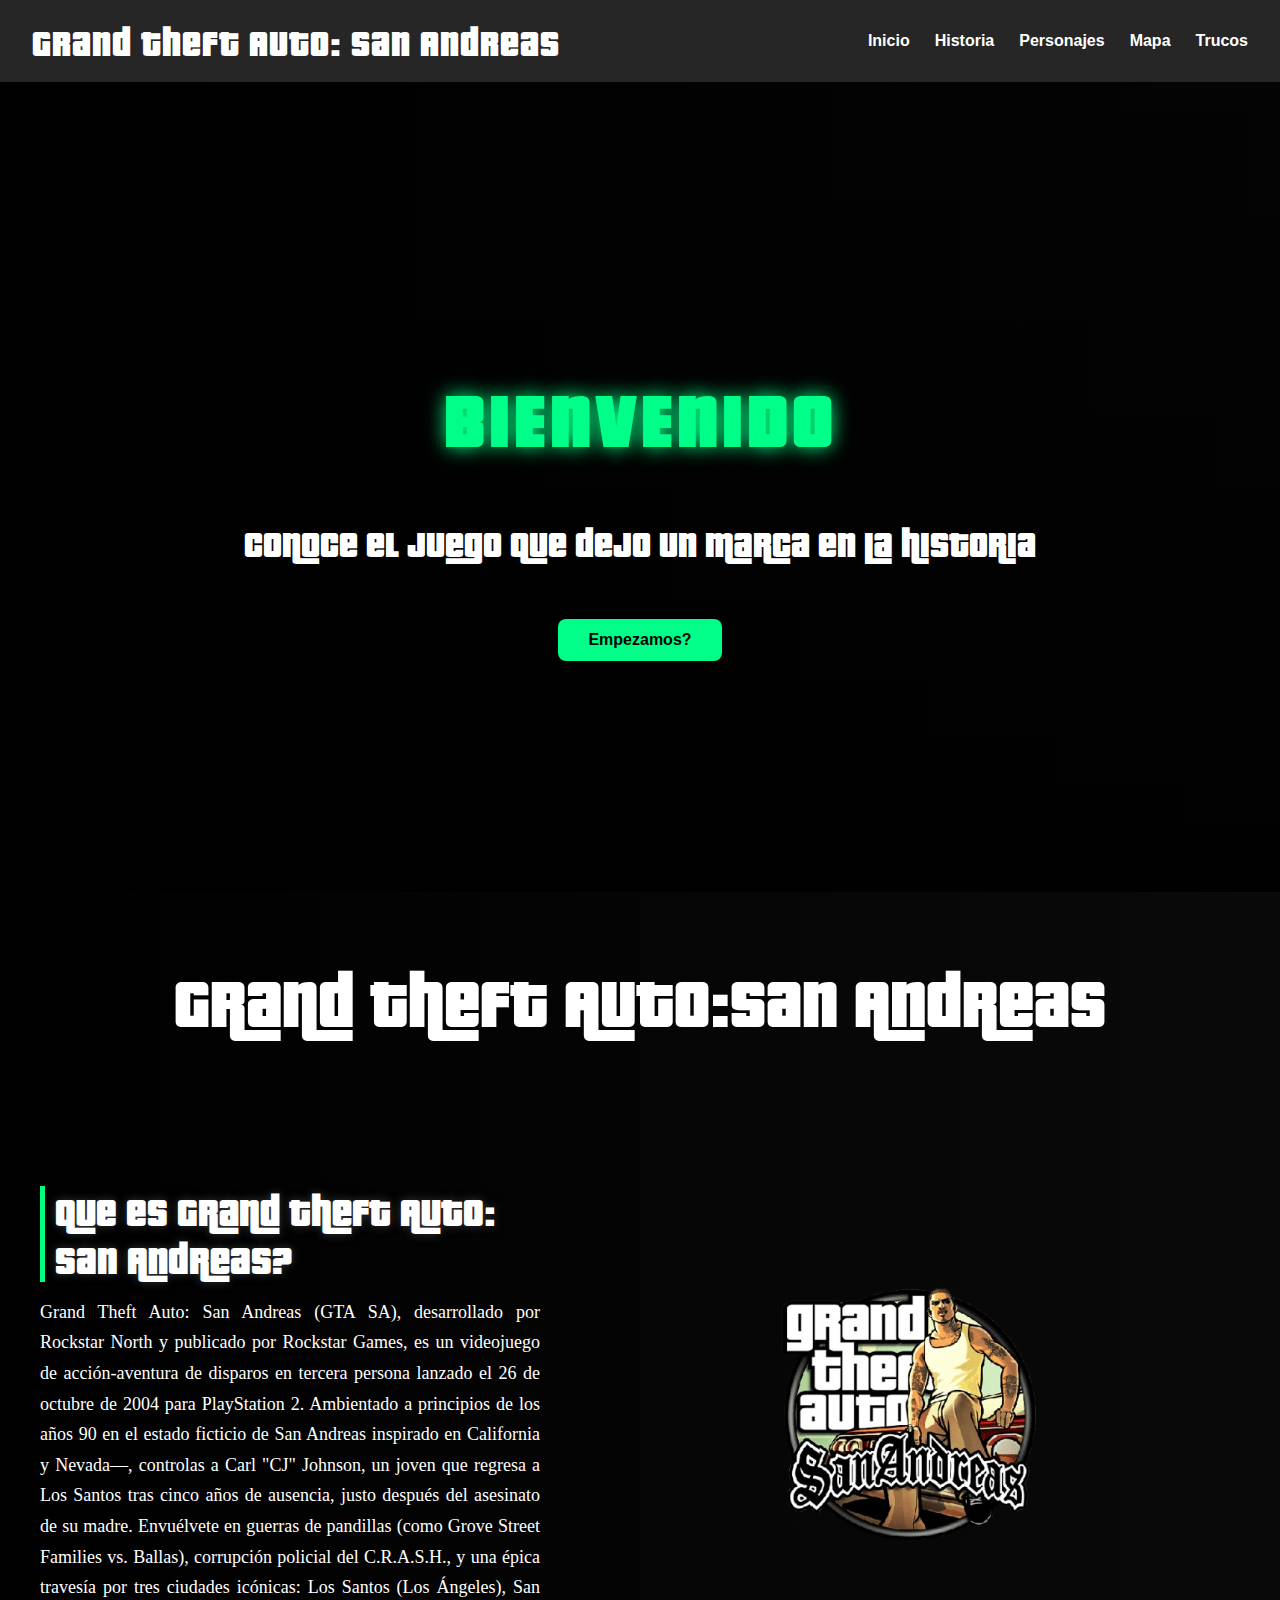
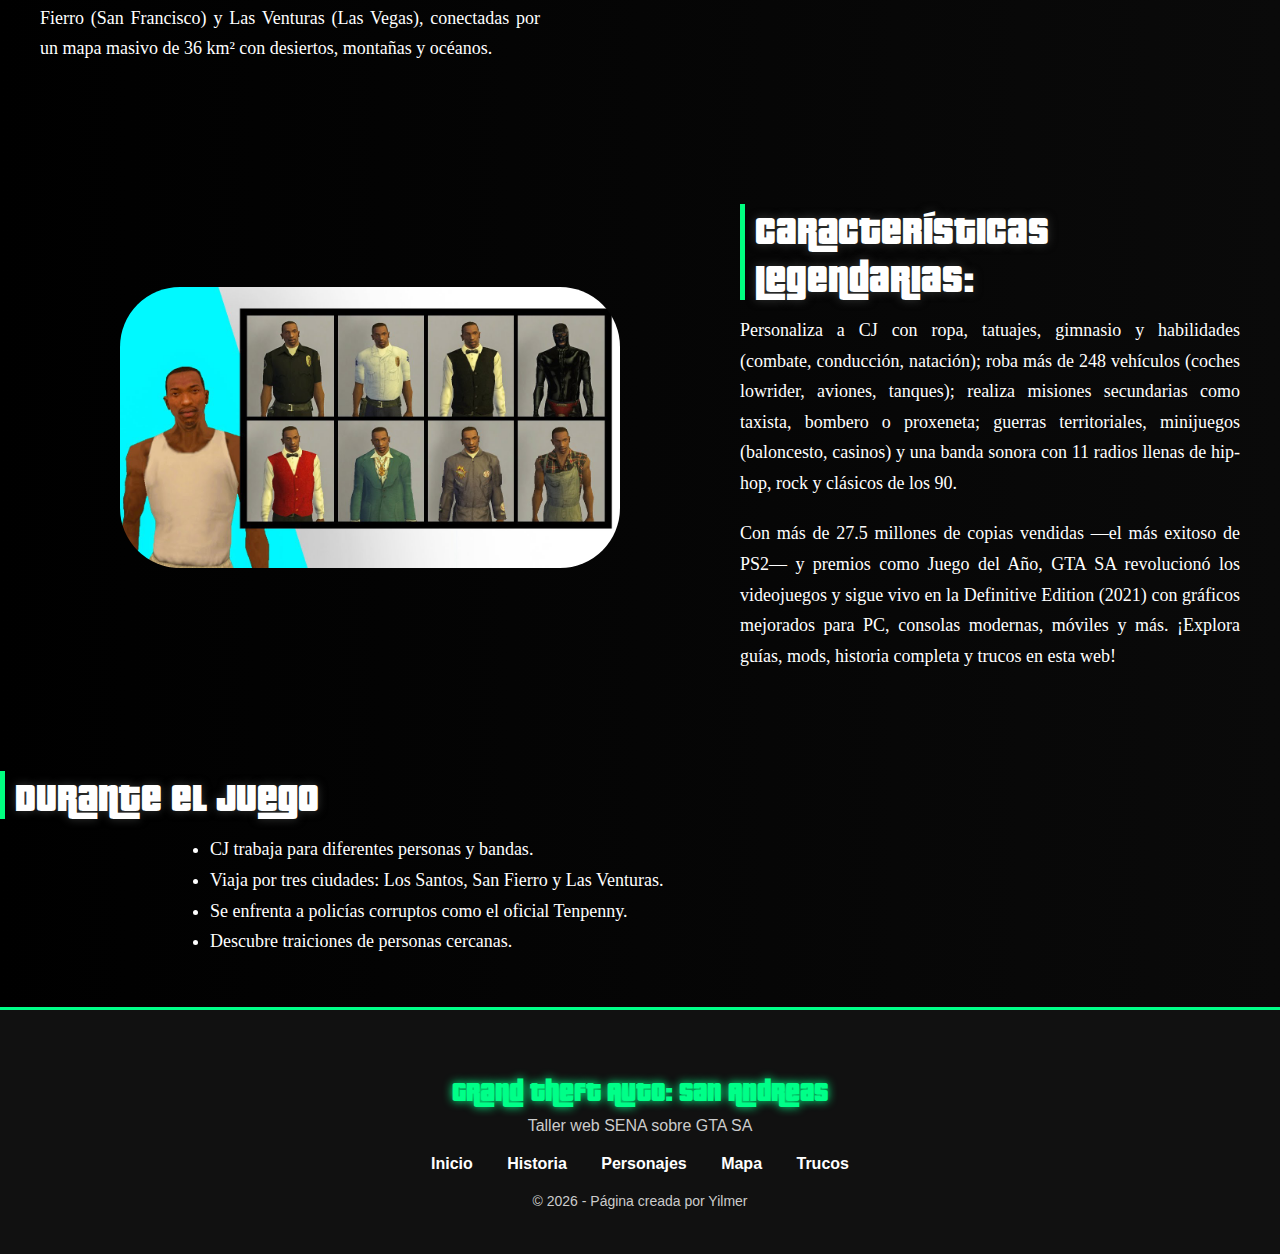
<file: GTA SA/index.html>
<!DOCTYPE html>
<html lang="en">
<head>
    <meta charset="UTF-8">
    <meta name="viewport" content="width=device-width, initial-scale=1.0">
    <link rel="stylesheet" href="Style.css">
    <title>Grand Theft Auto: San Andreas</title>
</head>
<body>
    <nav class="navbar">
        <div class="logo">Grand Theft Auto: San Andreas</div>
        <ul class="nav-links">
            <li><a href="/GTA SA/index.html">Inicio</a></li>
            <li><a href="/GTA SA/historia.html">Historia</a></li>
            <li><a href="/GTA SA/personajes.html">Personajes</a></li>
            <li><a href="/GTA SA/mapa.html">Mapa</a></li>
            <li><a href="/GTA SA/Curiosidades.html">Trucos</a></li>
        </ul>
        
    </nav>
    <header id="inicio" class="seleccion">
        <h1>BIENVENIDO</h1>                       
        <p class="Mipagina">Conoce el juego que dejo un marca en la historia</p>
        <br>
        <a href="#info" class="btn">Empezamos?</a>
        
        
    </header>
    <br>
    <section>
        <h1 id="info">Grand Theft Auto:San Andreas </h1>

    </section>
    

    <br>
    
    
    <div class="seccion">
        
        <div class="textoizq">
            <h2 class="subti01">Que es Grand Theft Auto: San Andreas?</h2>
            <p class="parrafo">Grand Theft Auto: San Andreas (GTA SA), desarrollado por Rockstar North y publicado por Rockstar Games, es un videojuego de acción-aventura de disparos en tercera persona lanzado el 26 de octubre de 2004 para PlayStation 2. Ambientado a principios de los años 90 en el estado ficticio de San Andreas inspirado en California y Nevada—, controlas a Carl "CJ" Johnson, un joven que regresa a Los Santos tras cinco años de ausencia, justo después del asesinato de su madre. Envuélvete en guerras de pandillas (como Grove Street Families vs. Ballas), corrupción policial del C.R.A.S.H., y una épica travesía por tres ciudades icónicas: Los Santos (Los Ángeles), San Fierro (San Francisco) y Las Venturas (Las Vegas), conectadas por un mapa masivo de 36 km² con desiertos, montañas y océanos.</p> 

        </div>
        <img src="/GTA SA/imagenes/GTASA1pag.png" alt="Gtasa" class="img01">
    </div>
    
      
    

    <div class="seccion">
        <img src="/GTA SA/imagenes/personalizaCJ1pag.jpg" alt="especial" class="img01">
        <div class="textoder">
            <h2 class="subti01">Características legendarias:</h2>
            <p class="parrafo">Personaliza a CJ con ropa, tatuajes, gimnasio y habilidades (combate, conducción, natación); roba más de 248 vehículos (coches lowrider, aviones, tanques); realiza misiones secundarias como taxista, bombero o proxeneta; guerras territoriales, minijuegos (baloncesto, casinos) y una banda sonora con 11 radios llenas de hip-hop, rock y clásicos de los 90.</p>
            <p class="parrafo">Con más de 27.5 millones de copias vendidas —el más exitoso de PS2— y premios como Juego del Año, GTA SA revolucionó los videojuegos y sigue vivo en la Definitive Edition (2021) con gráficos mejorados para PC, consolas modernas, móviles y más. ¡Explora guías, mods, historia completa y trucos en esta web!</p>

        </div>
    </div>

    <h3 class="subti01">Durante el juego</h3>
    <ul class="parrafo">
        <li>CJ trabaja para diferentes personas y bandas.</li>
        <li>Viaja por tres ciudades: Los Santos, San Fierro y Las Venturas.</li>
        <li>Se enfrenta a policías corruptos como el oficial Tenpenny.</li>
        <li>Descubre traiciones de personas cercanas.</li>
    </ul>
    
    <footer class="footer">
    <div class="footer-contenido">
        <h2 class="ulti">Grand Theft Auto: San Andreas</h2>
        <p>Taller web SENA sobre GTA SA</p>

        <div class="redes">
            <a href="/GTA SA/index.html">Inicio</a>
            <a href="/GTA SA/historia.html">Historia</a>
            <a href="/GTA SA/personajes.html">Personajes</a>
            <a href="/GTA SA/mapa.html">Mapa</a>
            <a href="/GTA SA/Curiosidades.html">Trucos</a>
        </div>

        <p class="copy">© 2026 - Página creada por Yilmer</p>
    </div>
</footer>

</body>
</html>
</file>
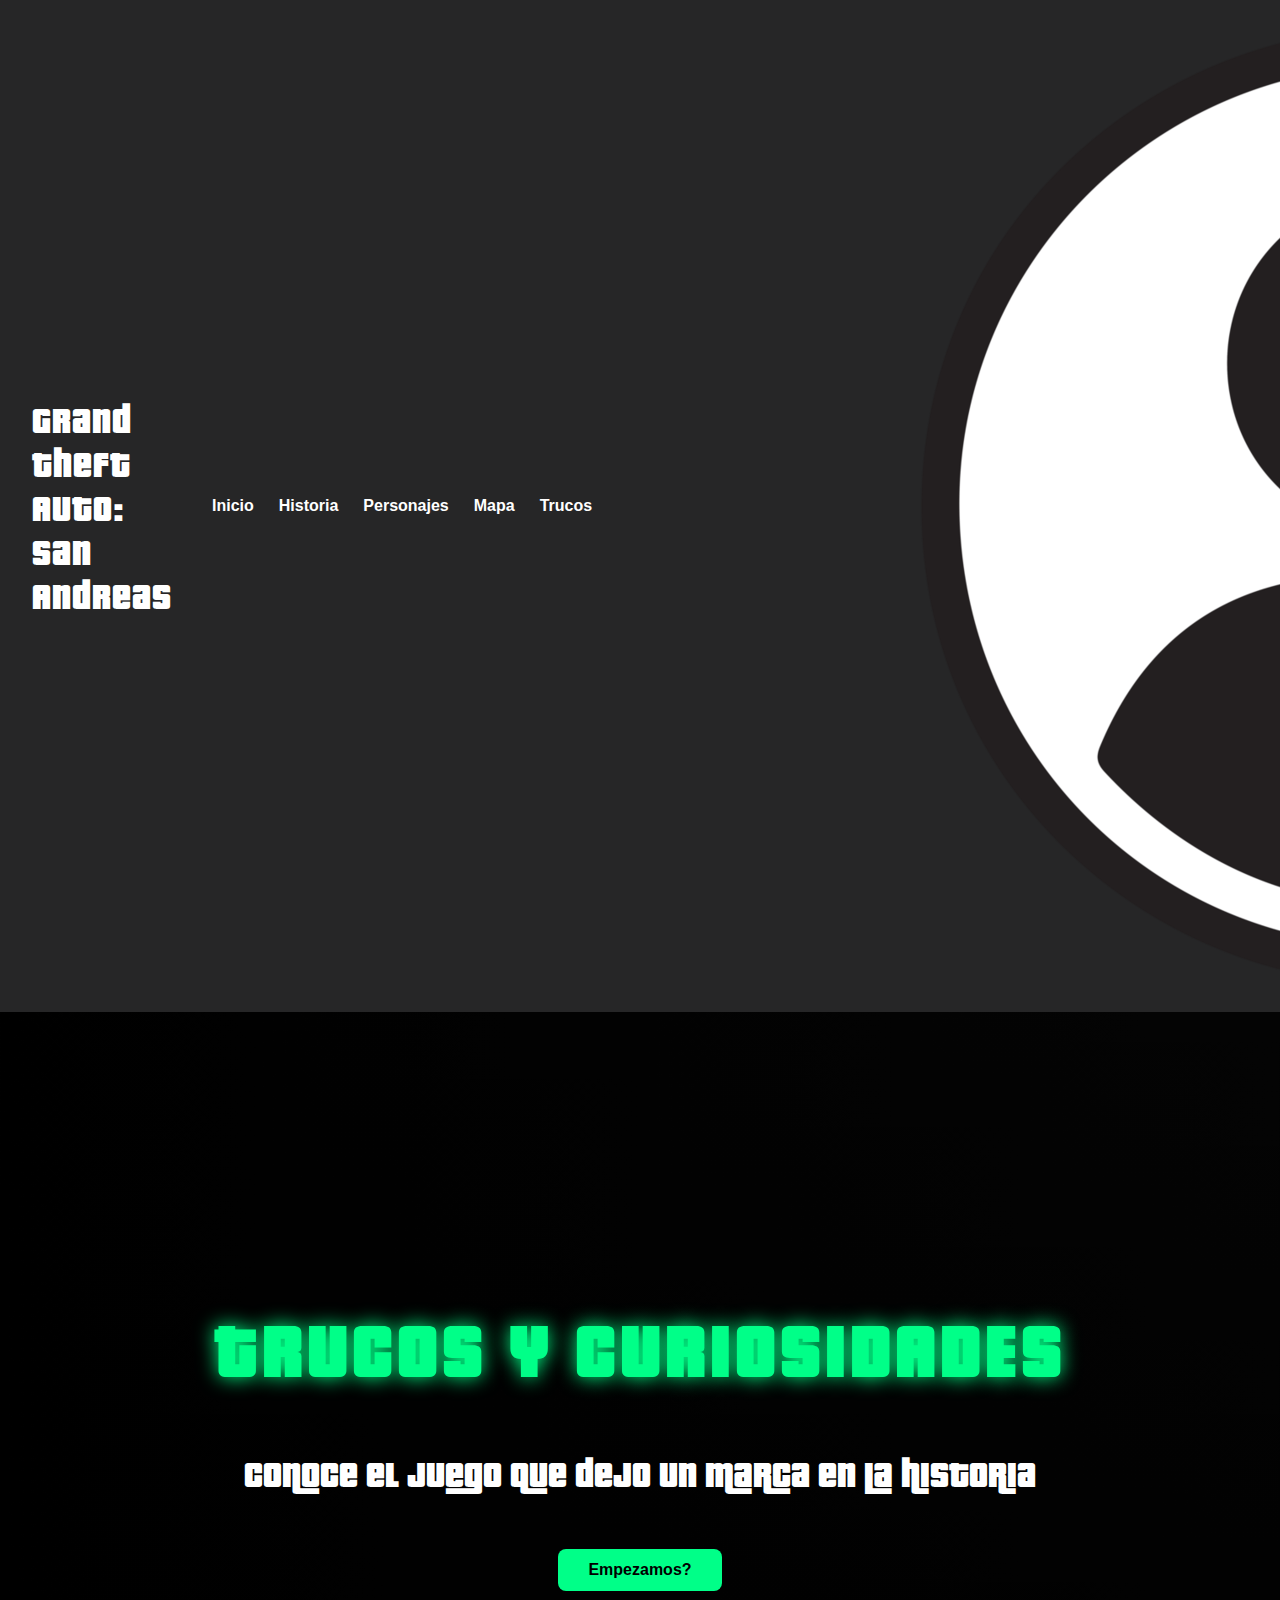
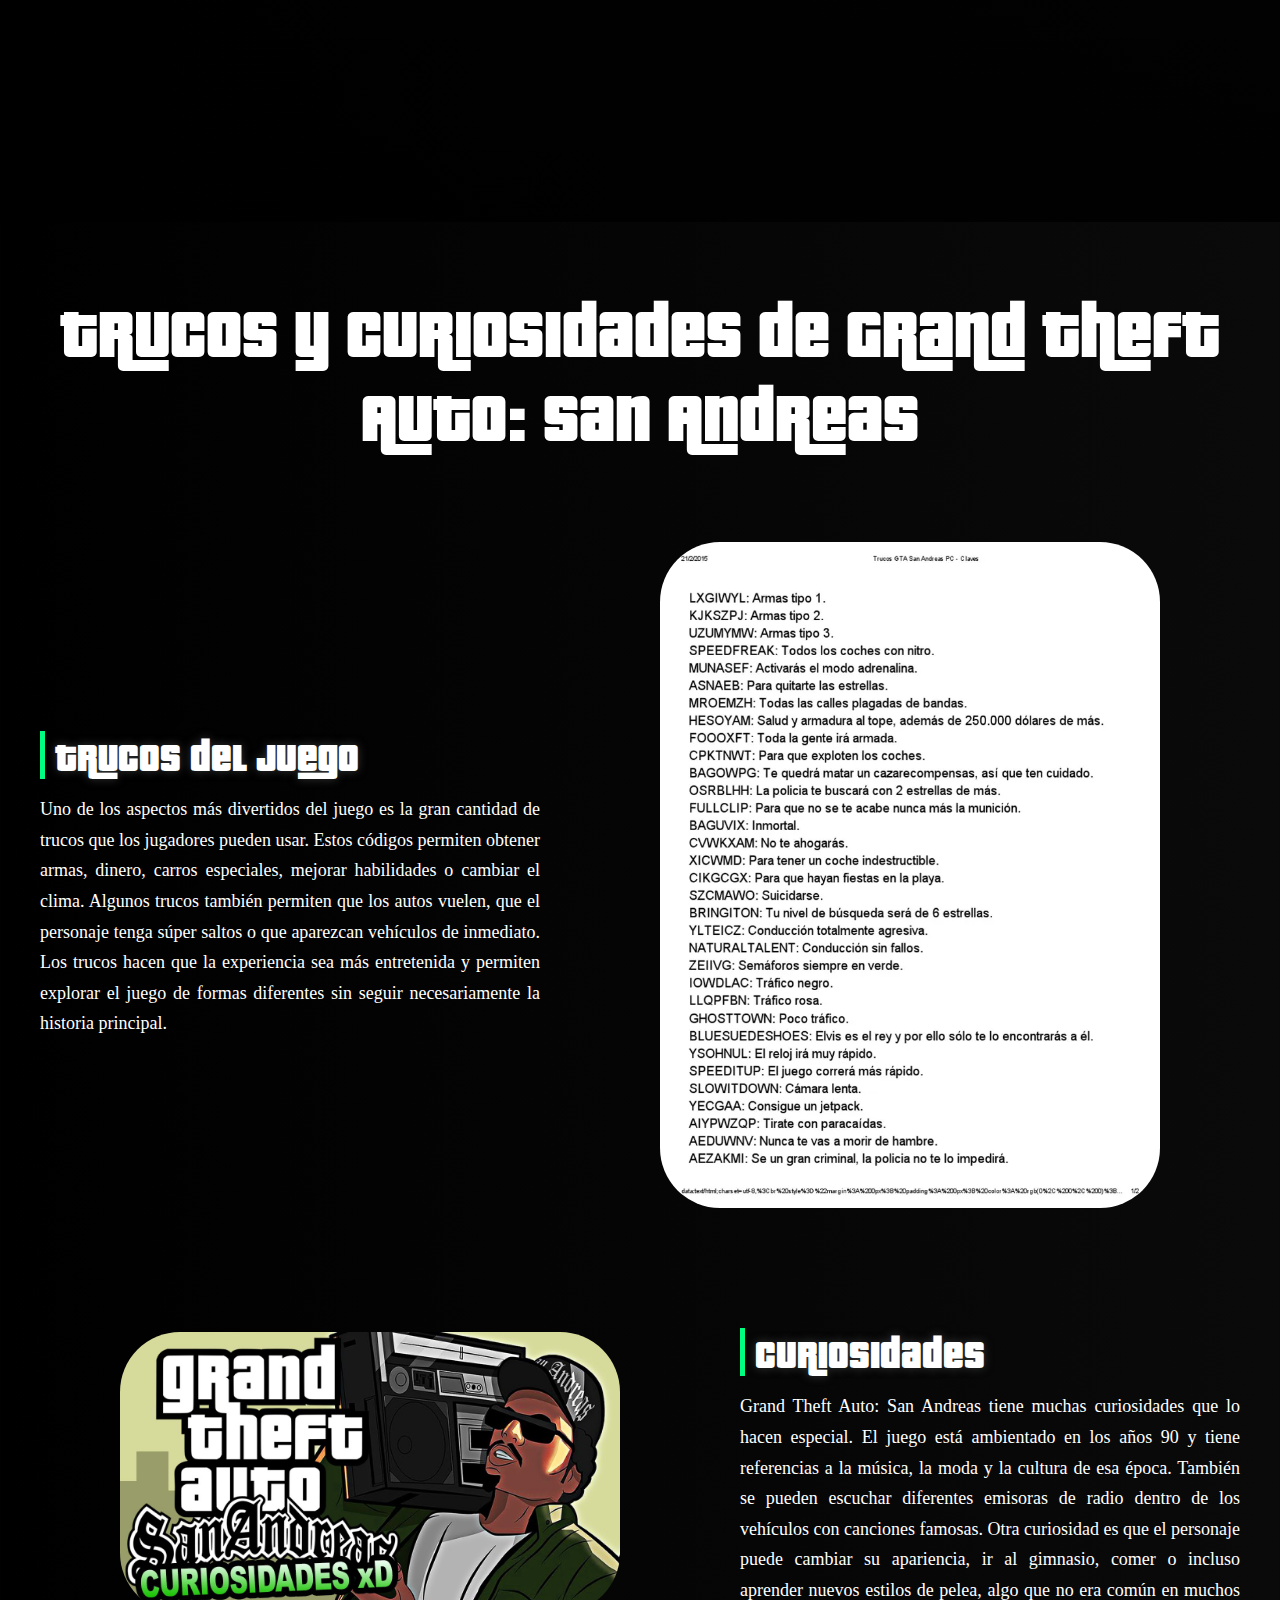
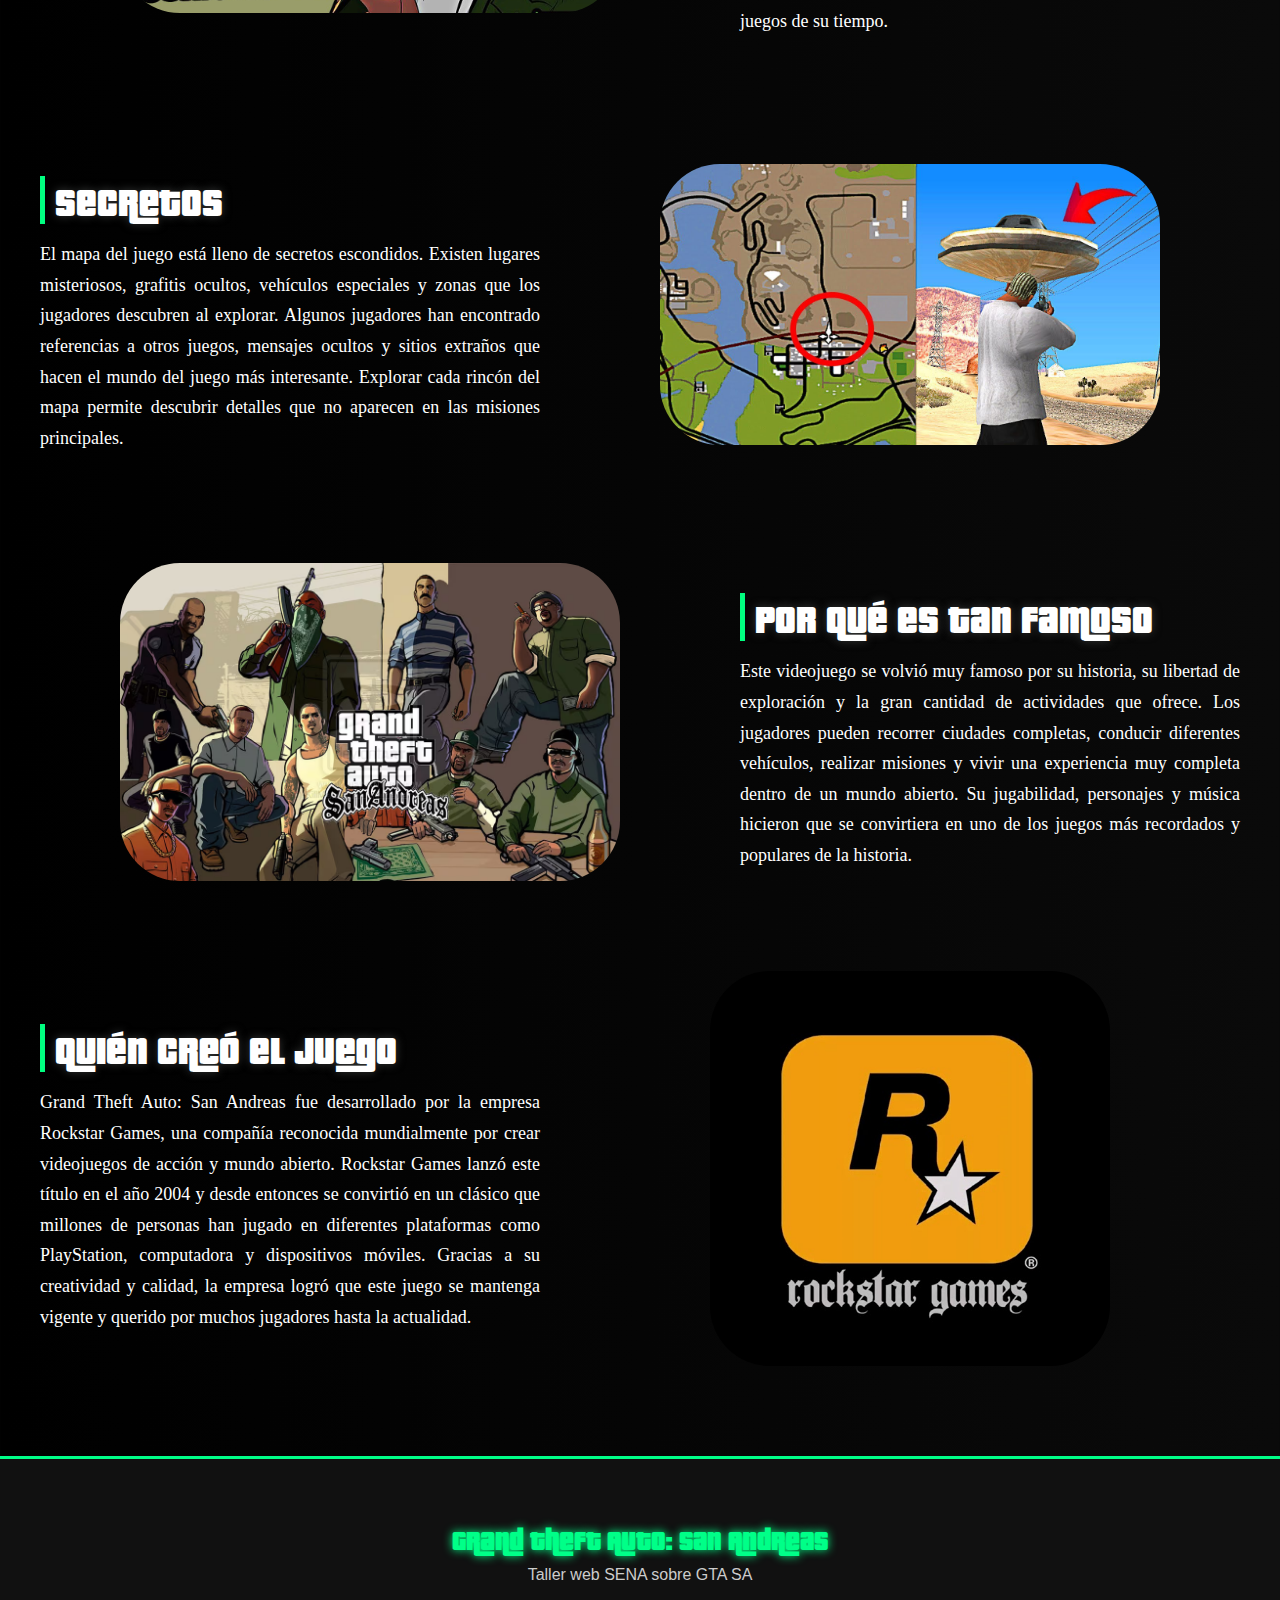
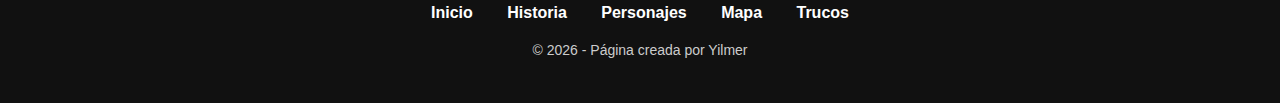
<file: GTA SA/Curiosidades.html>
<!DOCTYPE html>
<html lang="en">
<head>
    <meta charset="UTF-8">
    <meta name="viewport" content="width=device-width, initial-scale=1.0">
    <link rel="stylesheet" href="/GTA SA/Style.css">
    <title>Curiosidades</title>
</head>
<body>
    <nav class="navbar">
        <div class="logo">Grand Theft Auto: San Andreas</div>
        <ul class="nav-links">
            <li><a href="/GTA SA/index.html">Inicio</a></li>
            <li><a href="/GTA SA/historia.html">Historia</a></li>
            <li><a href="/GTA SA/personajes.html">Personajes</a></li>
            <li><a href="/GTA SA/mapa.html">Mapa</a></li>
            <li><a href="/GTA SA/Curiosidades.html">Trucos</a></li>
        </ul>
        <img class="usuario" src="/GTA SA/imagenes/icono usuario png.webp" alt="usuario" title="usuario">
    </nav>
    <header id="inicio" class="seleccion">
        <h1>TRUCOS Y CURIOSIDADES</h1>                       
        <p class="Mipagina">Conoce el juego que dejo un marca en la historia</p>
        <br>
        <a href="#informac" class="btn">Empezamos?</a>
        
        
    </header>
    <br id="informac">



    <h1>Trucos y curiosidades de Grand Theft Auto: San Andreas</h1>

    <div class="seccion">
        
        <div class="textoizq">
            <h2 class="subti01">Trucos del juego</h2>
            <p class="parrafo">Uno de los aspectos más divertidos del juego es la gran cantidad de trucos que los jugadores pueden usar. Estos códigos permiten obtener armas, dinero, carros especiales, mejorar habilidades o cambiar el clima. Algunos trucos también permiten que los autos vuelen, que el personaje tenga súper saltos o que aparezcan vehículos de inmediato. Los trucos hacen que la experiencia sea más entretenida y permiten explorar el juego de formas diferentes sin seguir necesariamente la historia principal.</p>

        </div>
        <img src="/GTA SA/imagenes/trucos.png" alt="trucos" class="img01">
    </div>

    <div class="seccion">
        <img src="/GTA SA/imagenes/curiosidadesmejoradas.png" alt="curiosidades" class="img01">
        <div class="textoder">
            <h2 class="subti01">Curiosidades</h2>
            <p class="parrafo">Grand Theft Auto: San Andreas tiene muchas curiosidades que lo hacen especial. El juego está ambientado en los años 90 y tiene referencias a la música, la moda y la cultura de esa época. También se pueden escuchar diferentes emisoras de radio dentro de los vehículos con canciones famosas. Otra curiosidad es que el personaje puede cambiar su apariencia, ir al gimnasio, comer o incluso aprender nuevos estilos de pelea, algo que no era común en muchos juegos de su tiempo.</p>

        </div>
    </div>

    <div class="seccion">
        <div class="textoizq">
            <h2 class="subti01">Secretos</h2>
            <p class="parrafo">El mapa del juego está lleno de secretos escondidos. Existen lugares misteriosos, grafitis ocultos, vehículos especiales y zonas que los jugadores descubren al explorar. Algunos jugadores han encontrado referencias a otros juegos, mensajes ocultos y sitios extraños que hacen el mundo del juego más interesante. Explorar cada rincón del mapa permite descubrir detalles que no aparecen en las misiones principales.</p>

        </div>
        <img src="/GTA SA/imagenes/secretos.png" alt="secretos" class="img01">
    </div>

    <div class="seccion">
        <img src="/GTA SA/imagenes/Famoso.png" alt="Famoso" class="img01">
        <div class="textoder">
            <h2 class="subti01">Por qué es tan famoso</h2>
            <p class="parrafo">Este videojuego se volvió muy famoso por su historia, su libertad de exploración y la gran cantidad de actividades que ofrece. Los jugadores pueden recorrer ciudades completas, conducir diferentes vehículos, realizar misiones y vivir una experiencia muy completa dentro de un mundo abierto. Su jugabilidad, personajes y música hicieron que se convirtiera en uno de los juegos más recordados y populares de la historia.</p>

        </div>
    </div>

    <div class="seccion">
        <div class="textoizq">
            <h2 class="subti01">Quién creó el juego</h2>
            <p class="parrafo">Grand Theft Auto: San Andreas fue desarrollado por la empresa Rockstar Games, una compañía reconocida mundialmente por crear videojuegos de acción y mundo abierto. Rockstar Games lanzó este título en el año 2004 y desde entonces se convirtió en un clásico que millones de personas han jugado en diferentes plataformas como PlayStation, computadora y dispositivos móviles. Gracias a su creatividad y calidad, la empresa logró que este juego se mantenga vigente y querido por muchos jugadores hasta la actualidad.</p>

        </div>
        <img src="/GTA SA/imagenes/Rockstar.png" alt="Fundador" class="img02">
    </div>

    <footer class="footer">
    <div class="footer-contenido">
        <h2 class="ulti">Grand Theft Auto: San Andreas</h2>
        <p>Taller web SENA sobre GTA SA</p>

        <div class="redes">
            <a href="/GTA SA/index.html">Inicio</a>
            <a href="/GTA SA/historia.html">Historia</a>
            <a href="/GTA SA/personajes.html">Personajes</a>
            <a href="/GTA SA/mapa.html">Mapa</a>
            <a href="/GTA SA/Curiosidades.html">Trucos</a>
        </div>

        <p class="copy">© 2026 - Página creada por Yilmer</p>
    </div>
</footer>
    
</body>
</html>
</file>
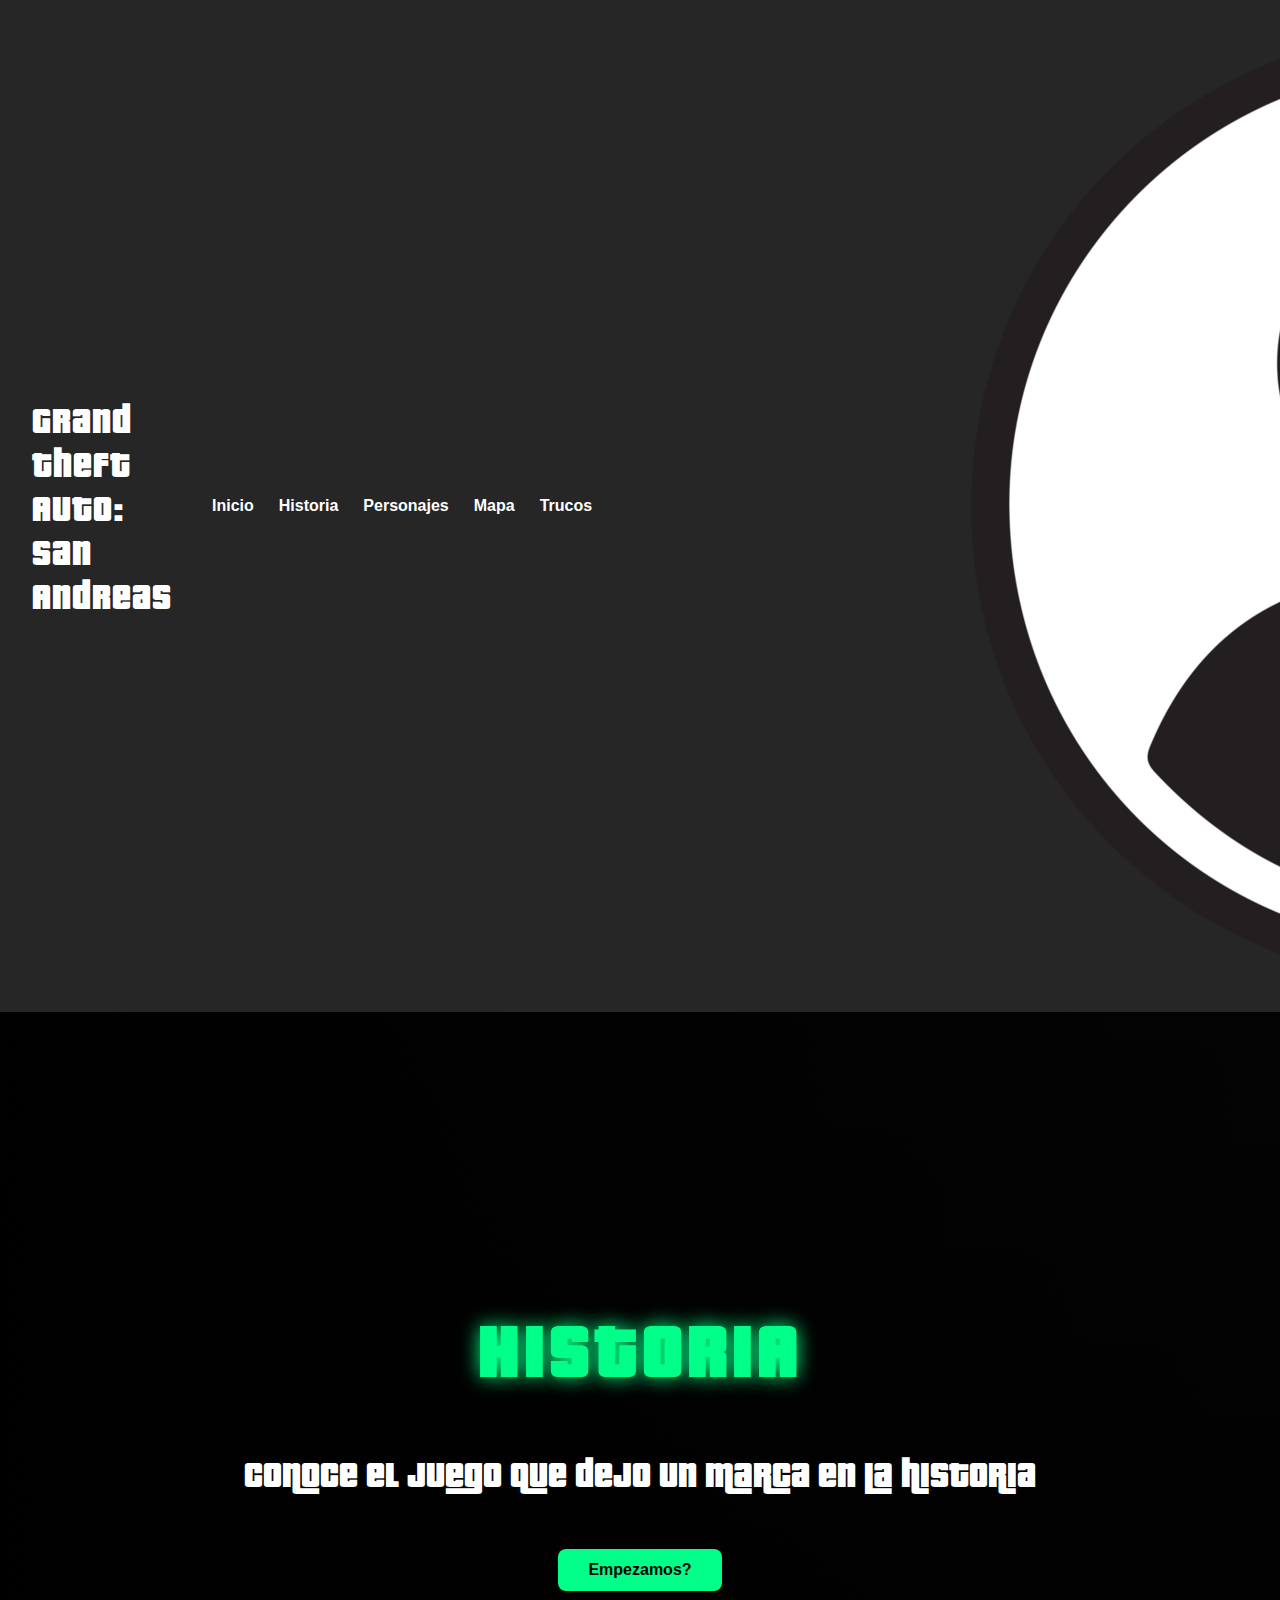
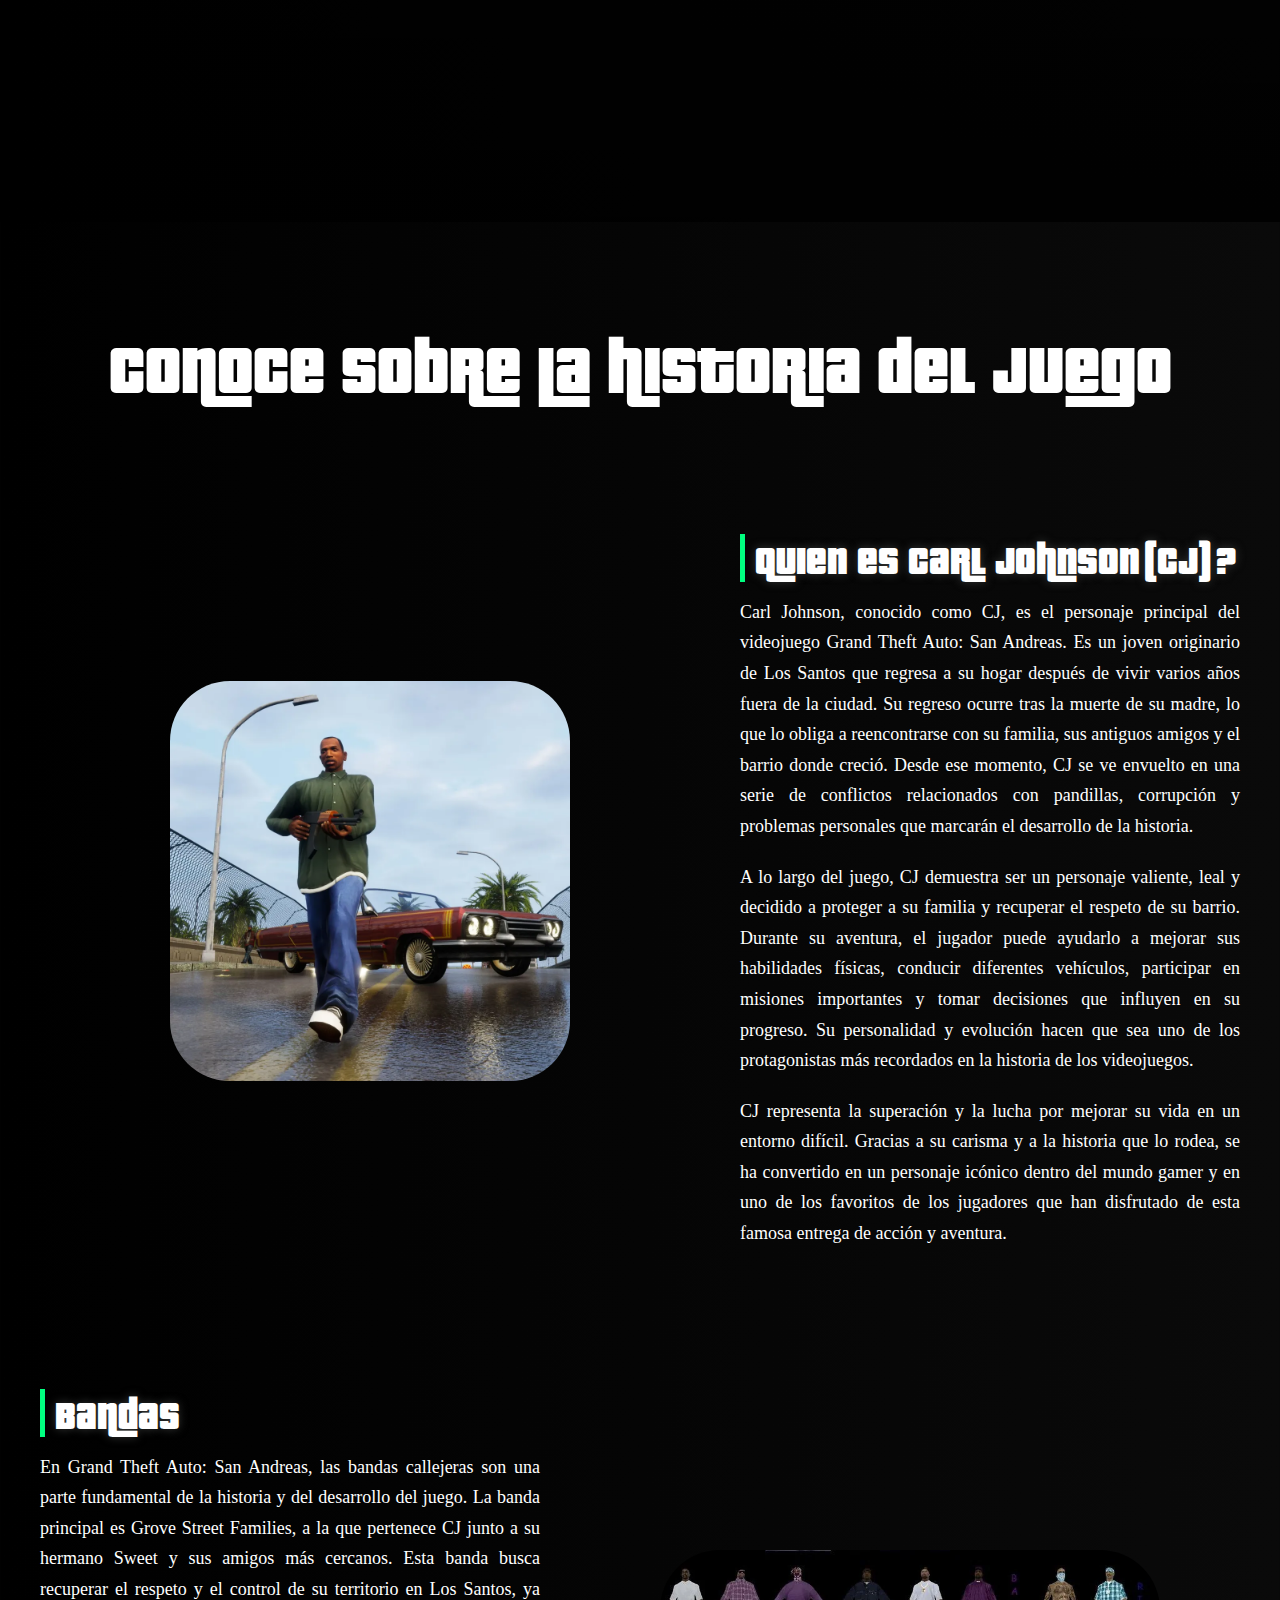
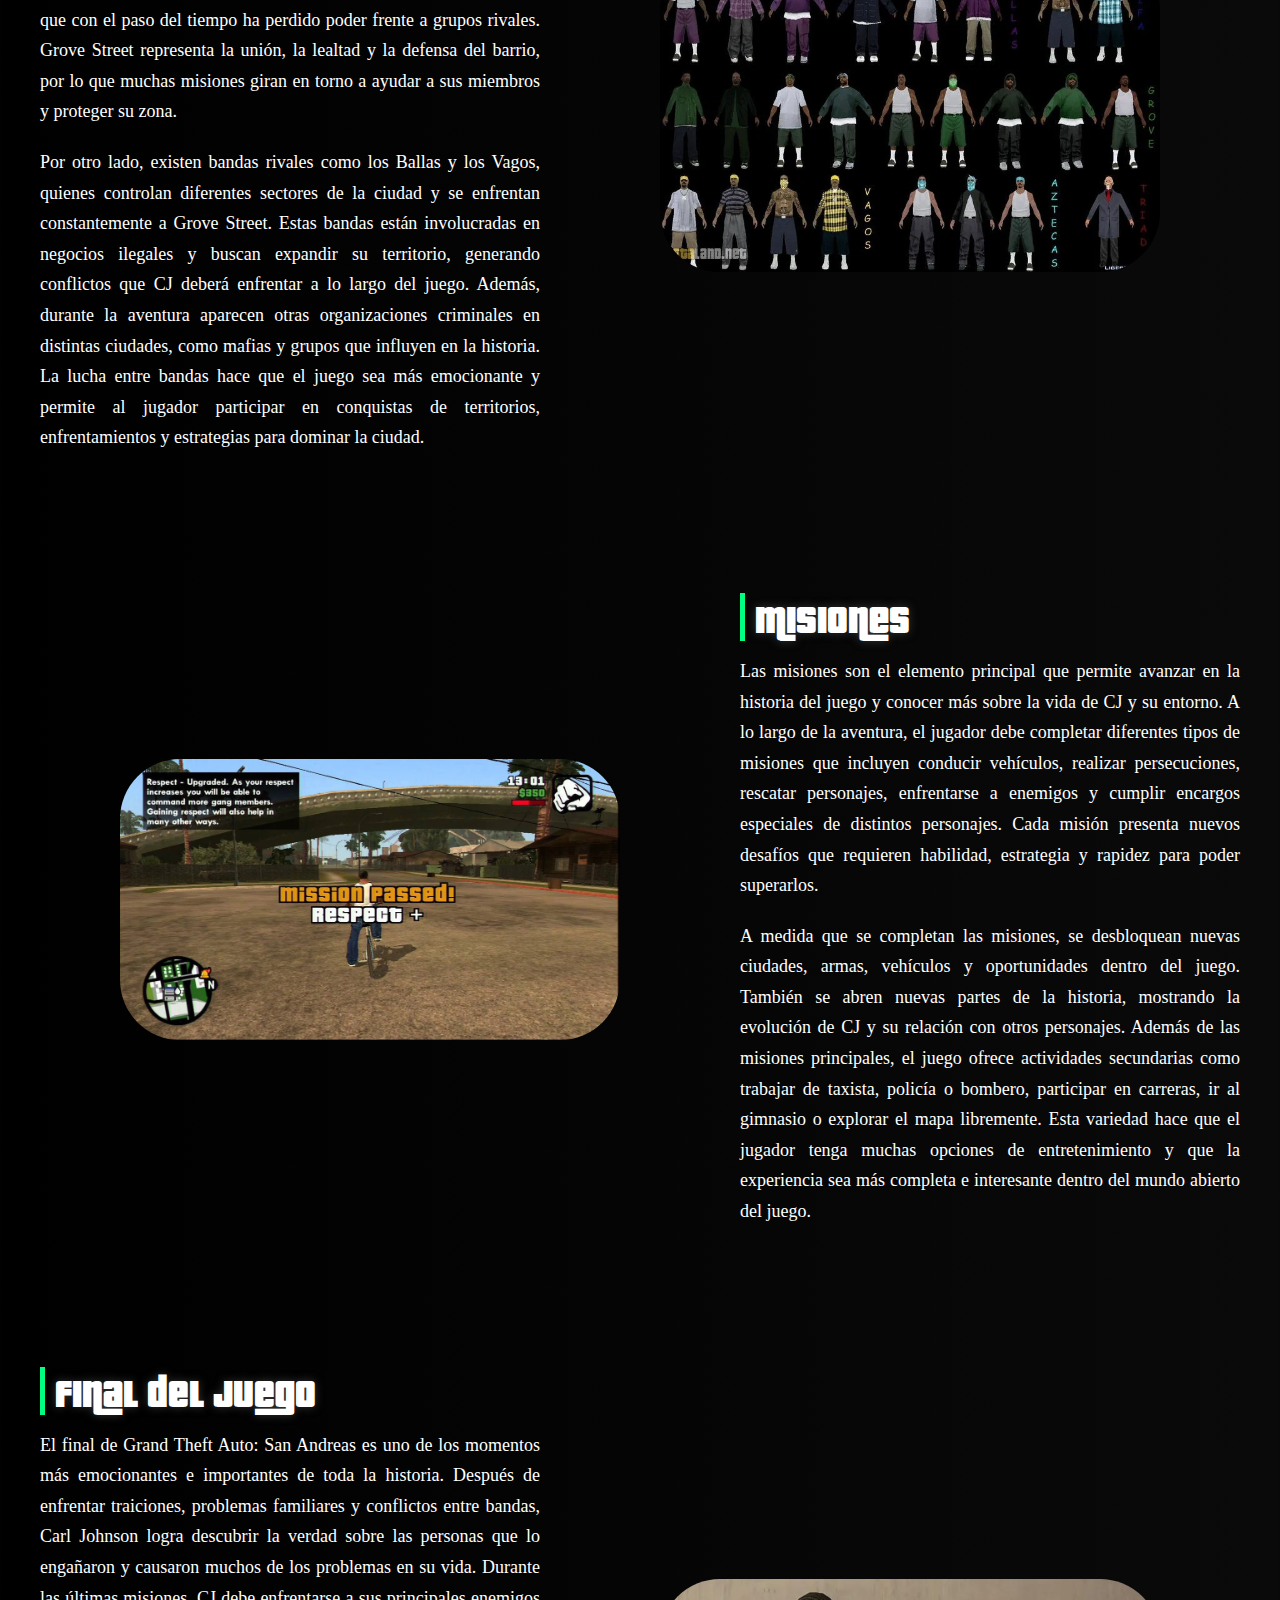
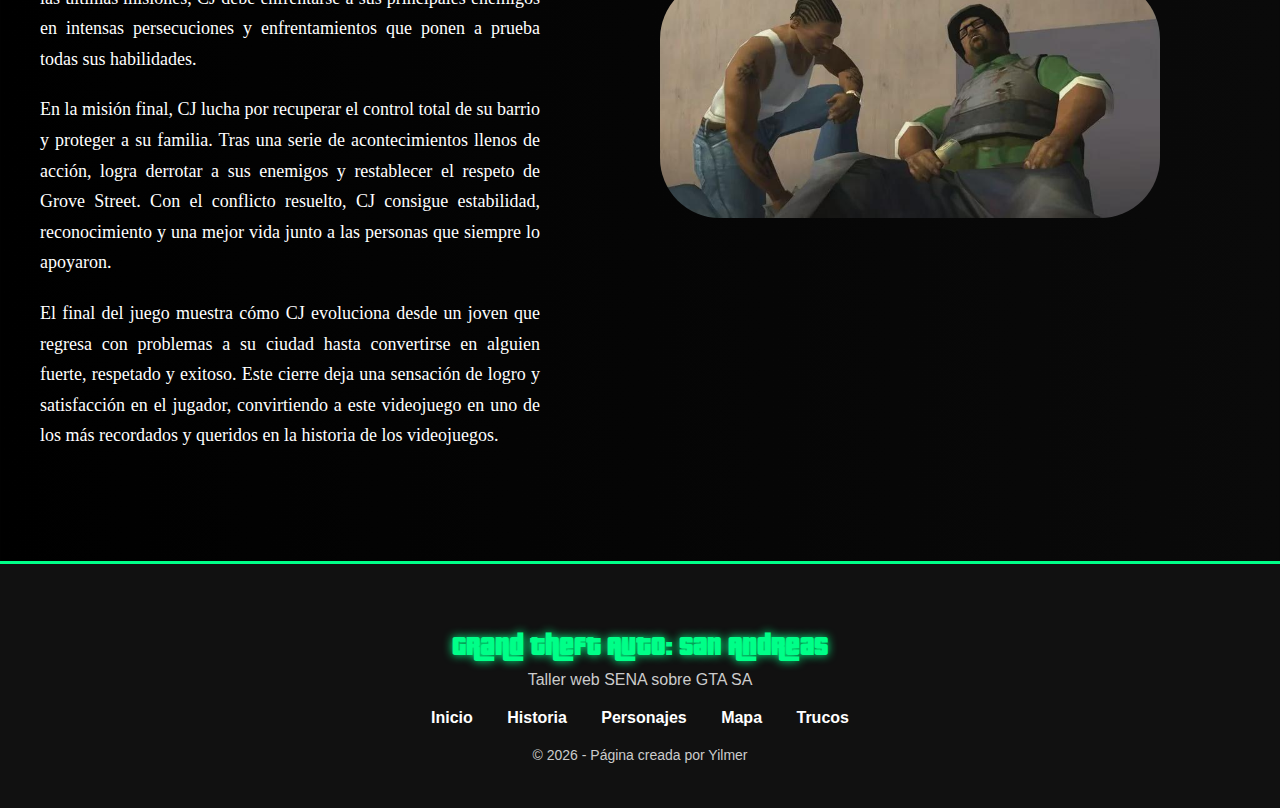
<file: GTA SA/historia.html>
<!DOCTYPE html>
<html lang="en">
<head>
    <meta charset="UTF-8">
    <meta name="viewport" content="width=device-width, initial-scale=1.0">

    <link rel="stylesheet" href="/GTA SA/Style.css">
    <title>Historia</title>

</head>
<body>
    <nav class="navbar">
        <div class="logo">Grand Theft Auto: San Andreas</div>
        <ul class="nav-links">
            <li><a href="/GTA SA/index.html">Inicio</a></li>
            <li><a href="/GTA SA/historia.html">Historia</a></li>
            <li><a href="/GTA SA/personajes.html">Personajes</a></li>
            <li><a href="/GTA SA/mapa.html">Mapa</a></li>
            <li><a href="/GTA SA/Curiosidades.html">Trucos</a></li>
            <li><a href="/GTA SA/login.html"></a></li>
            <li><a href="/GTA SA/Registro.html"></a></li>
        </ul>
        <div >
            <a href="/GTA SA/login.html">
                <img class="usuario" src="/GTA SA/imagenes/icono usuario png.webp" alt="usuario" title="usuario" title="gta:sa">
            </a>          
        </div> 
    </nav>
    <header id="inicio" class="seleccion">
        <h1>HISTORIA</h1>                       
        <p class="Mipagina">Conoce el juego que dejo un marca en la historia</p>
        <br>
        <a href="#infor" class="btn">Empezamos?</a>
        
        
    </header>
    <br id="infor">
    <br>
    <br>
    <section>
        <h1 >Conoce sobre la historia del juego</h1>
    </section>


    
    <div class="seccion">
        <img src="/GTA SA/imagenes/Cj1pag.png" alt="CJ" class="img02" title="gta:sa">
        <div class="textoizq">
            <h2 class="subti01">Quien es Carl Johnson(CJ)?</h2>
            <p class="parrafo">Carl Johnson, conocido como CJ, es el personaje principal del videojuego Grand Theft Auto: San Andreas. Es un joven originario de Los Santos que regresa a su hogar después de vivir varios años fuera de la ciudad. Su regreso ocurre tras la muerte de su madre, lo que lo obliga a reencontrarse con su familia, sus antiguos amigos y el barrio donde creció. Desde ese momento, CJ se ve envuelto en una serie de conflictos relacionados con pandillas, corrupción y problemas personales que marcarán el desarrollo de la historia.</p>
            <p class="parrafo">A lo largo del juego, CJ demuestra ser un personaje valiente, leal y decidido a proteger a su familia y recuperar el respeto de su barrio. Durante su aventura, el jugador puede ayudarlo a mejorar sus habilidades físicas, conducir diferentes vehículos, participar en misiones importantes y tomar decisiones que influyen en su progreso. Su personalidad y evolución hacen que sea uno de los protagonistas más recordados en la historia de los videojuegos.</p>
            <p class="parrafo">CJ representa la superación y la lucha por mejorar su vida en un entorno difícil. Gracias a su carisma y a la historia que lo rodea, se ha convertido en un personaje icónico dentro del mundo gamer y en uno de los favoritos de los jugadores que han disfrutado de esta famosa entrega de acción y aventura.</p>

        </div>
        
    </div>
    
    
    
    <div class="seccion">
        <div class="textoder">
            <h2 class="subti01">Bandas</h2>
            <p class="parrafo">En Grand Theft Auto: San Andreas, las bandas callejeras son una parte fundamental de la historia y del desarrollo del juego. La banda principal es Grove Street Families, a la que pertenece CJ junto a su hermano Sweet y sus amigos más cercanos. Esta banda busca recuperar el respeto y el control de su territorio en Los Santos, ya que con el paso del tiempo ha perdido poder frente a grupos rivales. Grove Street representa la unión, la lealtad y la defensa del barrio, por lo que muchas misiones giran en torno a ayudar a sus miembros y proteger su zona.</p>
            <p class="parrafo">Por otro lado, existen bandas rivales como los Ballas y los Vagos, quienes controlan diferentes sectores de la ciudad y se enfrentan constantemente a Grove Street. Estas bandas están involucradas en negocios ilegales y buscan expandir su territorio, generando conflictos que CJ deberá enfrentar a lo largo del juego. Además, durante la aventura aparecen otras organizaciones criminales en distintas ciudades, como mafias y grupos que influyen en la historia. La lucha entre bandas hace que el juego sea más emocionante y permite al jugador participar en conquistas de territorios, enfrentamientos y estrategias para dominar la ciudad.</p>

        </div>
        <img src="/GTA SA/imagenes/bandas.png" alt="bandas" class="img01" title="gta:sa">
    </div>
    
    
    <div class="seccion">
        <img src="/GTA SA/imagenes/Mission.png" alt="mission" class="img01" title="gta:sa">
        <div class="textoder">
            <h2 class="subti01">Misiones</h2>
            <p class="parrafo">Las misiones son el elemento principal que permite avanzar en la historia del juego y conocer más sobre la vida de CJ y su entorno. A lo largo de la aventura, el jugador debe completar diferentes tipos de misiones que incluyen conducir vehículos, realizar persecuciones, rescatar personajes, enfrentarse a enemigos y cumplir encargos especiales de distintos personajes. Cada misión presenta nuevos desafíos que requieren habilidad, estrategia y rapidez para poder superarlos.</p>
            <p class="parrafo">A medida que se completan las misiones, se desbloquean nuevas ciudades, armas, vehículos y oportunidades dentro del juego. También se abren nuevas partes de la historia, mostrando la evolución de CJ y su relación con otros personajes. Además de las misiones principales, el juego ofrece actividades secundarias como trabajar de taxista, policía o bombero, participar en carreras, ir al gimnasio o explorar el mapa libremente. Esta variedad hace que el jugador tenga muchas opciones de entretenimiento y que la experiencia sea más completa e interesante dentro del mundo abierto del juego.</p>

        </div>
    </div>

    <div class="seccion">
        <div class="textoizq">
            <h2 class="subti01">Final del juego</h2>
            <p class="parrafo">El final de Grand Theft Auto: San Andreas es uno de los momentos más emocionantes e importantes de toda la historia. Después de enfrentar traiciones, problemas familiares y conflictos entre bandas, Carl Johnson logra descubrir la verdad sobre las personas que lo engañaron y causaron muchos de los problemas en su vida. Durante las últimas misiones, CJ debe enfrentarse a sus principales enemigos en intensas persecuciones y enfrentamientos que ponen a prueba todas sus habilidades.</p>
            <p class="parrafo">En la misión final, CJ lucha por recuperar el control total de su barrio y proteger a su familia. Tras una serie de acontecimientos llenos de acción, logra derrotar a sus enemigos y restablecer el respeto de Grove Street. Con el conflicto resuelto, CJ consigue estabilidad, reconocimiento y una mejor vida junto a las personas que siempre lo apoyaron.</p>
            <p class="parrafo">El final del juego muestra cómo CJ evoluciona desde un joven que regresa con problemas a su ciudad hasta convertirse en alguien fuerte, respetado y exitoso. Este cierre deja una sensación de logro y satisfacción en el jugador, convirtiendo a este videojuego en uno de los más recordados y queridos en la historia de los videojuegos.</p>

        </div>
        <img src="/GTA SA/imagenes/finaljuego.png" alt="final" class="img01" title="gta:sa">
    </div>
    
        <footer class="footer">
    <div class="footer-contenido">
        <h2 class="ulti">Grand Theft Auto: San Andreas</h2>
        <p>Taller web SENA sobre GTA SA</p>

        <div class="redes">
            <a href="/GTA SA/index.html">Inicio</a>
            <a href="/GTA SA/historia.html">Historia</a>
            <a href="/GTA SA/personajes.html">Personajes</a>
            <a href="/GTA SA/mapa.html">Mapa</a>
            <a href="/GTA SA/Curiosidades.html">Trucos</a>
        </div>

        <p class="copy">© 2026 - Página creada por Yilmer</p>
    </div>
</footer>

</body>
</html>
</file>
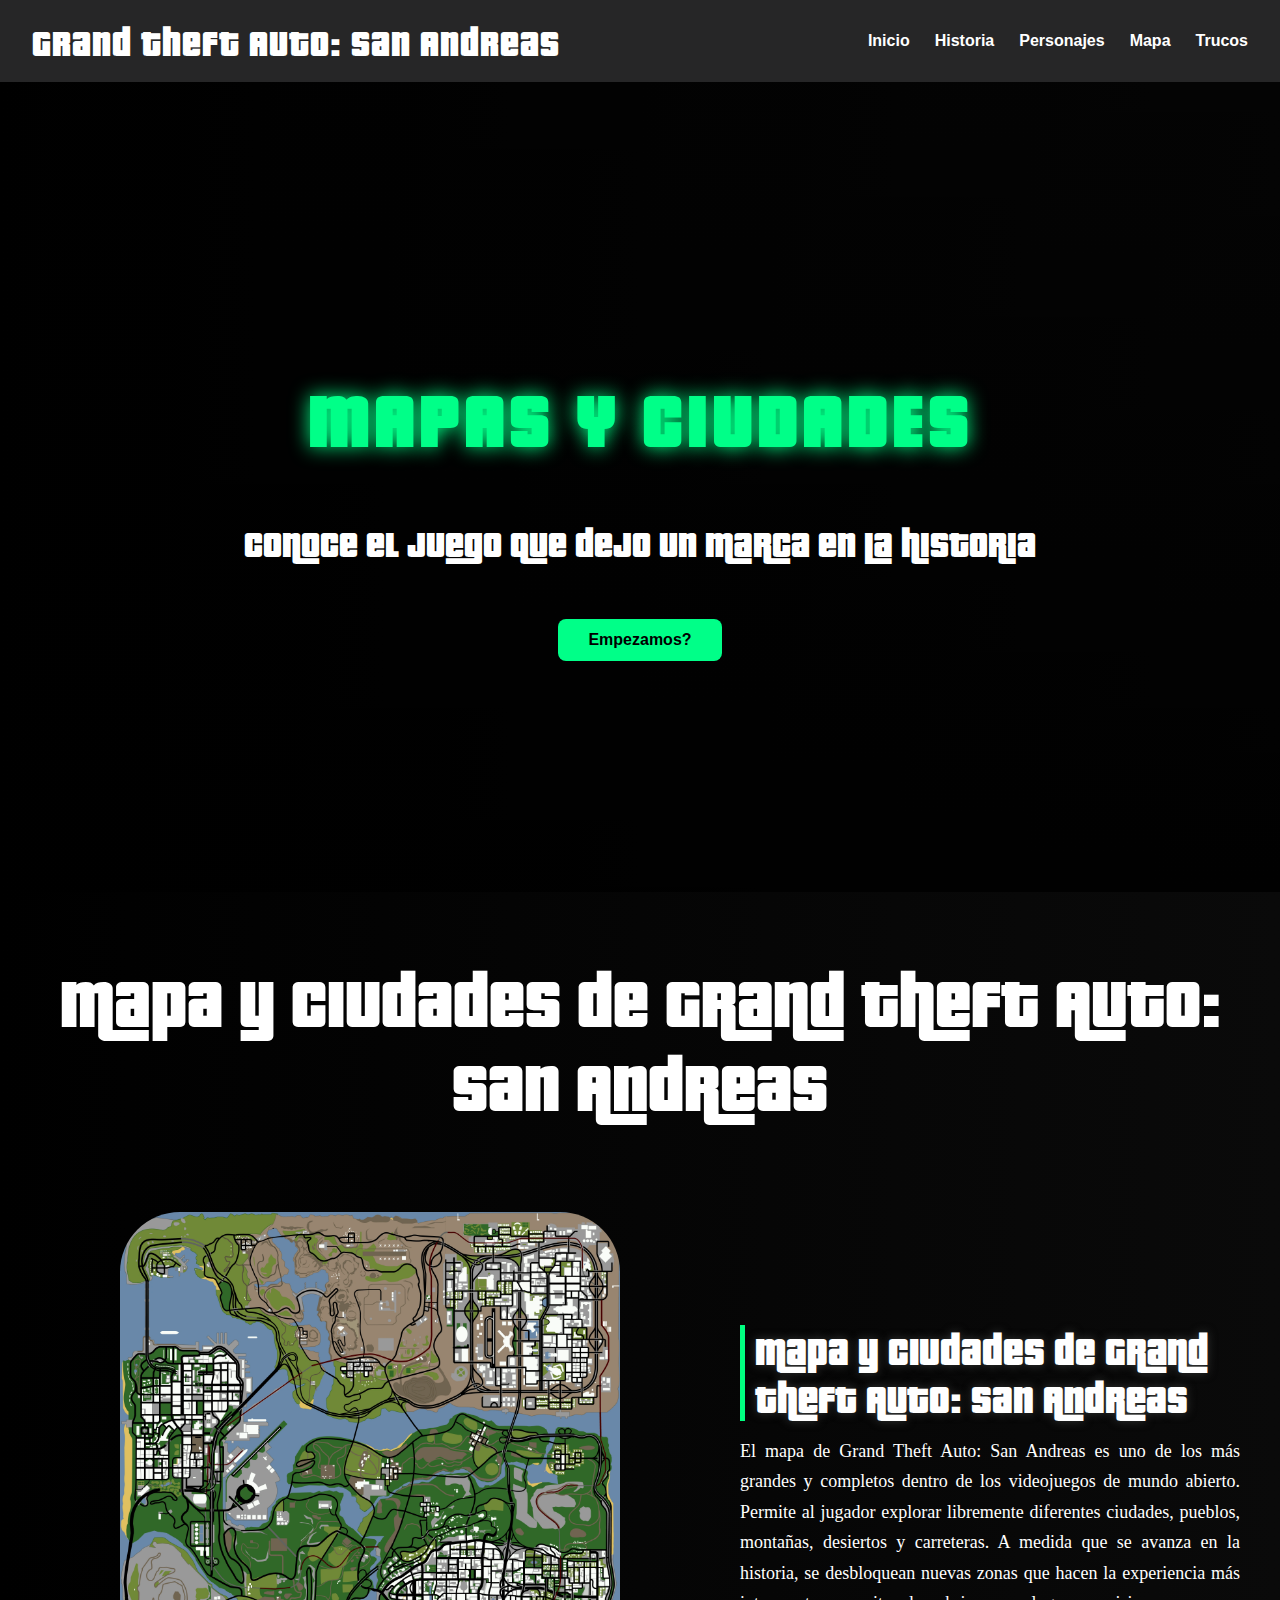
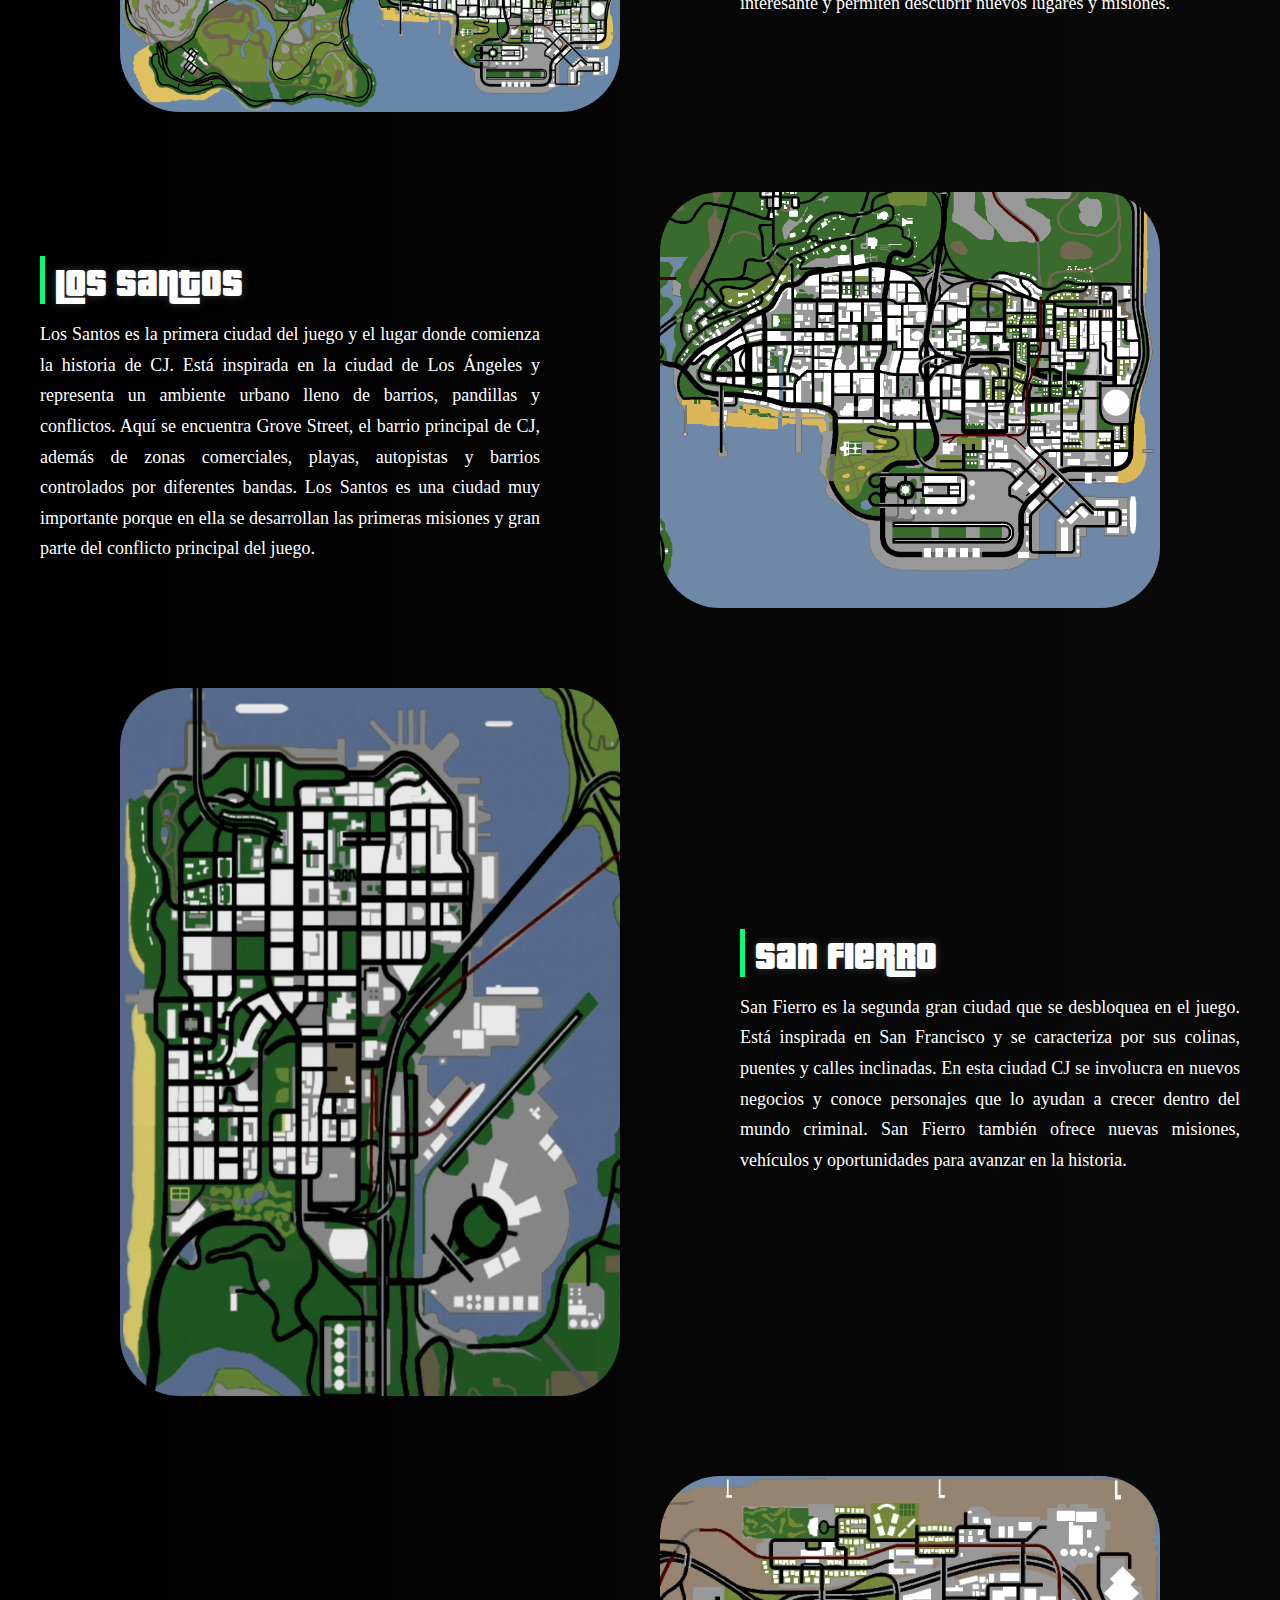
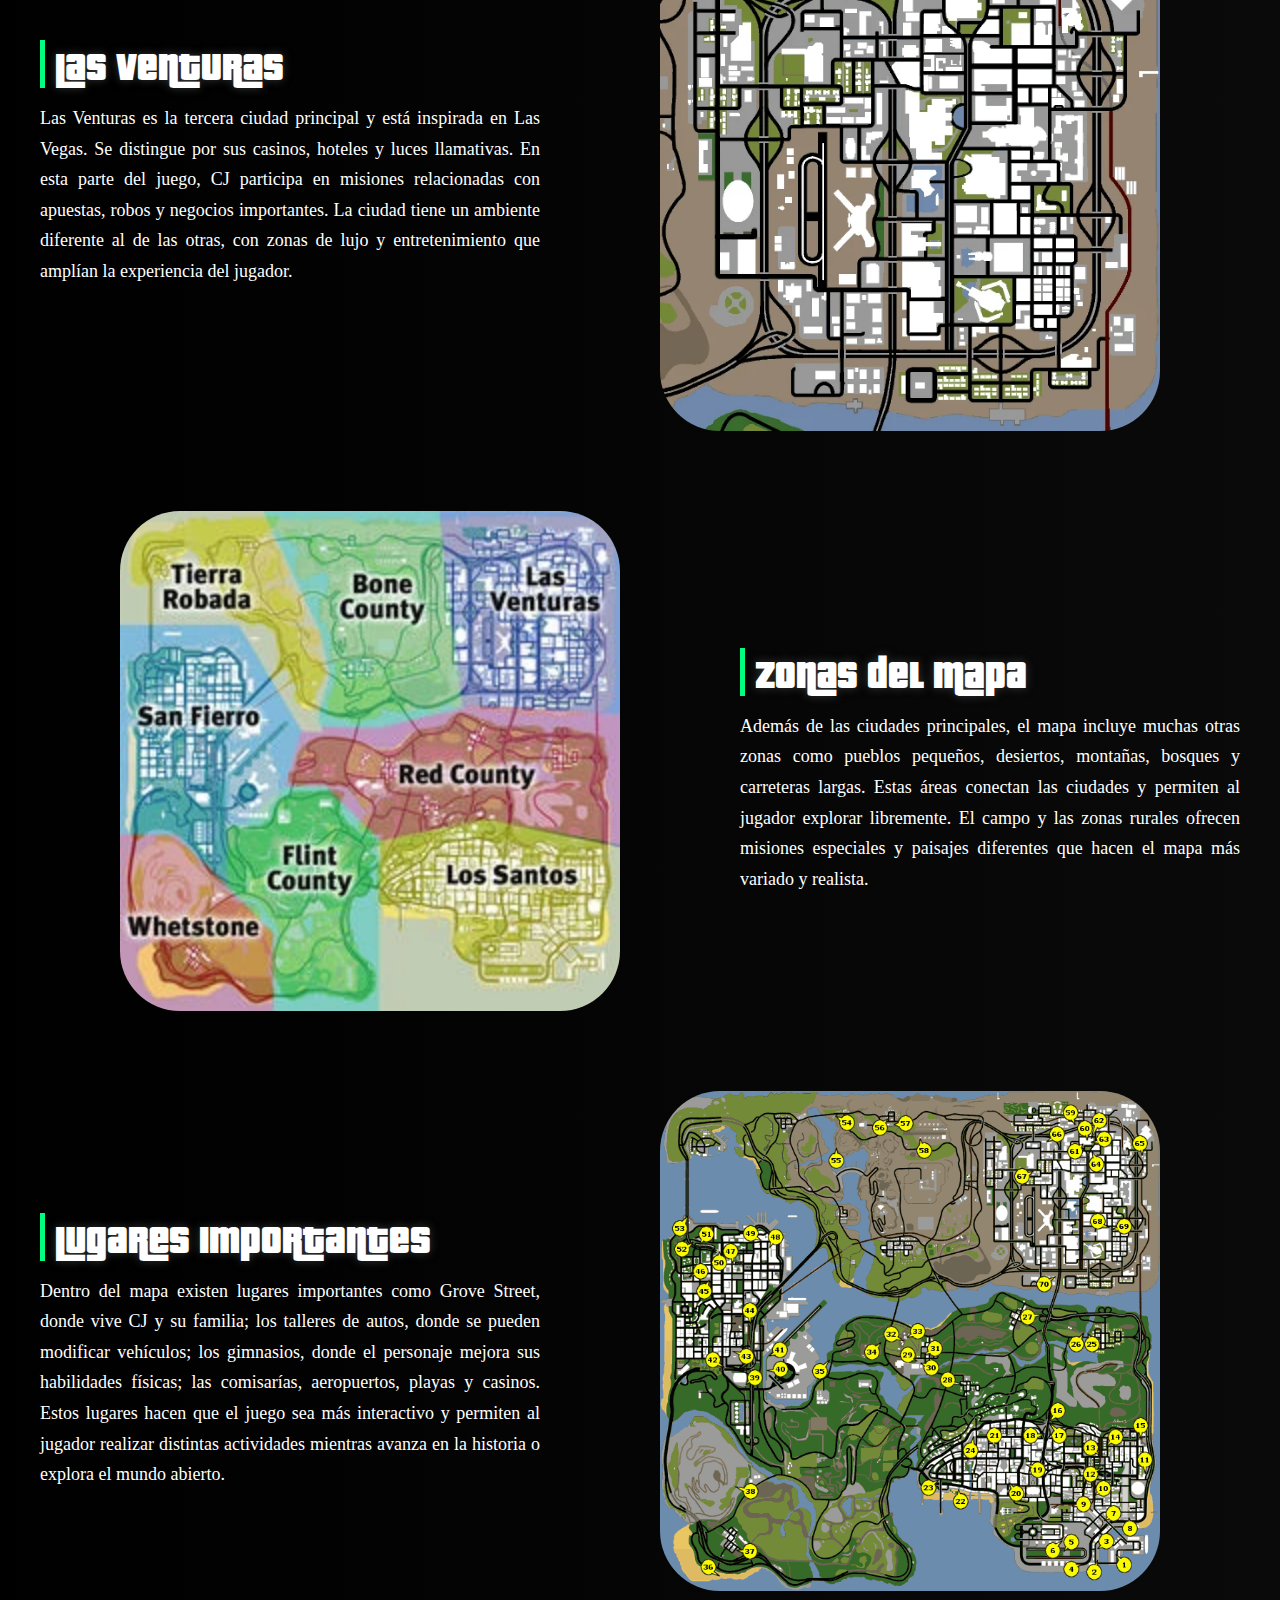
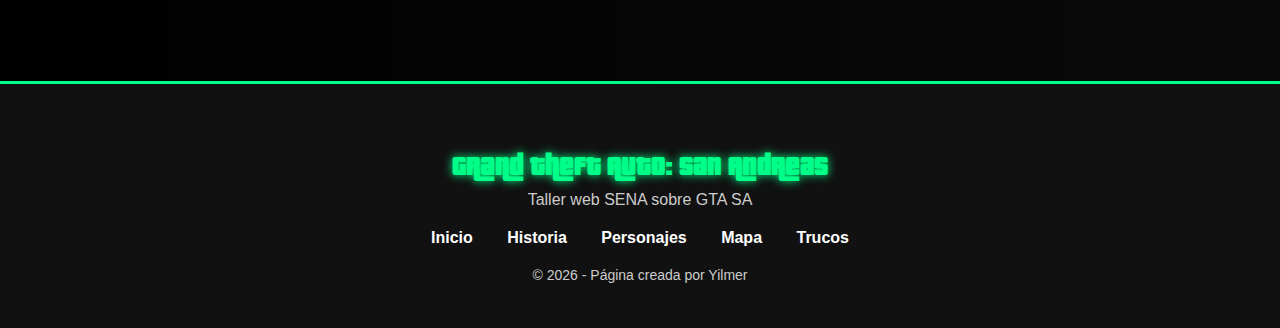
<file: GTA SA/mapa.html>
<!DOCTYPE html>
<html lang="en">
<head>
    <meta charset="UTF-8">
    <meta name="viewport" content="width=device-width, initial-scale=1.0">
    <link rel="stylesheet" href="/GTA SA/Style.css">
    <title>Mapas</title>
</head>
<body>
    <nav class="navbar">
        <div class="logo">Grand Theft Auto: San Andreas</div>
        <ul class="nav-links">
            <li><a href="/GTA SA/index.html">Inicio</a></li>
            <li><a href="/GTA SA/historia.html">Historia</a></li>
            <li><a href="/GTA SA/personajes.html">Personajes</a></li>
            <li><a href="/GTA SA/mapa.html">Mapa</a></li>
            <li><a href="/GTA SA/Curiosidades.html">Trucos</a></li>
        </ul>
        
    </nav>
    <header id="inicio" class="seleccion">
        <h1>MAPAS Y CIUDADES</h1>                       
        <p class="Mipagina">Conoce el juego que dejo un marca en la historia</p>
        <br>
        <a href="#informa" class="btn">Empezamos?</a>
        
        
    </header>
    <br id="informa">

    <h1>Mapa y ciudades de Grand Theft Auto: San Andreas</h1>

    <div class="seccion">
        <img src="/GTA SA/imagenes/MapaSanAndreas.png" alt="mapaGTASA" class="img01";>
        <div class="textoder">
            <h2 class="subti01">Mapa y ciudades de Grand Theft Auto: San Andreas</h2>
            <p class="parrafo">El mapa de Grand Theft Auto: San Andreas es uno de los más grandes y completos dentro de los videojuegos de mundo abierto. Permite al jugador explorar libremente diferentes ciudades, pueblos, montañas, desiertos y carreteras. A medida que se avanza en la historia, se desbloquean nuevas zonas que hacen la experiencia más interesante y permiten descubrir nuevos lugares y misiones.</p>

        </div>
    </div>
    
    <div class="seccion">
        
        <div class="textoizq">
            <h2 class="subti01">Los Santos</h2>
            <p class="parrafo">Los Santos es la primera ciudad del juego y el lugar donde comienza la historia de CJ. Está inspirada en la ciudad de Los Ángeles y representa un ambiente urbano lleno de barrios, pandillas y conflictos. Aquí se encuentra Grove Street, el barrio principal de CJ, además de zonas comerciales, playas, autopistas y barrios controlados por diferentes bandas. Los Santos es una ciudad muy importante porque en ella se desarrollan las primeras misiones y gran parte del conflicto principal del juego.</p>

        </div>
        <img src="/GTA SA/imagenes/LosSantos.png" alt="LosSantos" class="img01">
    </div>

    <div class="seccion">
        <img src="/GTA SA/imagenes/SanFierro.png" alt="SanFierri" class="img01">
        <div class="textoder">
            <h2 class="subti01">San Fierro</h2>
            <p class="parrafo">San Fierro es la segunda gran ciudad que se desbloquea en el juego. Está inspirada en San Francisco y se caracteriza por sus colinas, puentes y calles inclinadas. En esta ciudad CJ se involucra en nuevos negocios y conoce personajes que lo ayudan a crecer dentro del mundo criminal. San Fierro también ofrece nuevas misiones, vehículos y oportunidades para avanzar en la historia.</p>

        </div>
    </div>

    <div class="seccion">
        
        <div class="textoizq">
            <h2 class="subti01">Las Venturas</h2>
            <p class="parrafo">Las Venturas es la tercera ciudad principal y está inspirada en Las Vegas. Se distingue por sus casinos,  hoteles y luces llamativas. En esta parte del juego, CJ participa en misiones relacionadas con apuestas, robos y negocios importantes. La ciudad tiene un ambiente diferente al de las otras, con zonas de lujo y entretenimiento que amplían la experiencia del jugador.</p>

        </div>
        <img src="/GTA SA/imagenes/lasventuras.png" alt="lasventuras" class="img01">
    </div>

    <div class="seccion">
        <img src="/GTA SA/imagenes/ZonasMapa.png" alt="ZonasMapa" class="img01">
        <div class="textoder">
            <h2 class="subti01">Zonas del mapa</h2>
            <p class="parrafo">Además de las ciudades principales, el mapa incluye muchas otras zonas como pueblos pequeños, desiertos, montañas, bosques y carreteras largas. Estas áreas conectan las ciudades y permiten al jugador explorar libremente. El campo y las zonas rurales ofrecen misiones especiales y paisajes diferentes que hacen el mapa más variado y realista.</p>

        </div>
    </div>

    <div class="seccion">
        <div class="textoizq">
            <h2 class="subti01">Lugares importantes</h2>
            <p class="parrafo">Dentro del mapa existen lugares importantes como Grove Street, donde vive CJ y su familia; los talleres de autos, donde se pueden modificar vehículos; los gimnasios, donde el personaje mejora sus habilidades físicas; las comisarías, aeropuertos, playas y casinos. Estos lugares hacen que el juego sea más interactivo y permiten al jugador realizar distintas actividades mientras avanza en la historia o explora el mundo abierto.</p>

        </div>
        <img src="/GTA SA/imagenes/LugaresIMP.png" alt="lugares" class="img01">
    </div>    
    
        <footer class="footer">
    <div class="footer-contenido">
        <h2 class="ulti">Grand Theft Auto: San Andreas</h2>
        <p>Taller web SENA sobre GTA SA</p>

        <div class="redes">
            <a href="/GTA SA/index.html">Inicio</a>
            <a href="/GTA SA/historia.html">Historia</a>
            <a href="/GTA SA/personajes.html">Personajes</a>
            <a href="/GTA SA/mapa.html">Mapa</a>
            <a href="/GTA SA/Curiosidades.html">Trucos</a>
        </div>

        <p class="copy">© 2026 - Página creada por Yilmer</p>
    </div>
</footer>

</body>
</html>
</file>
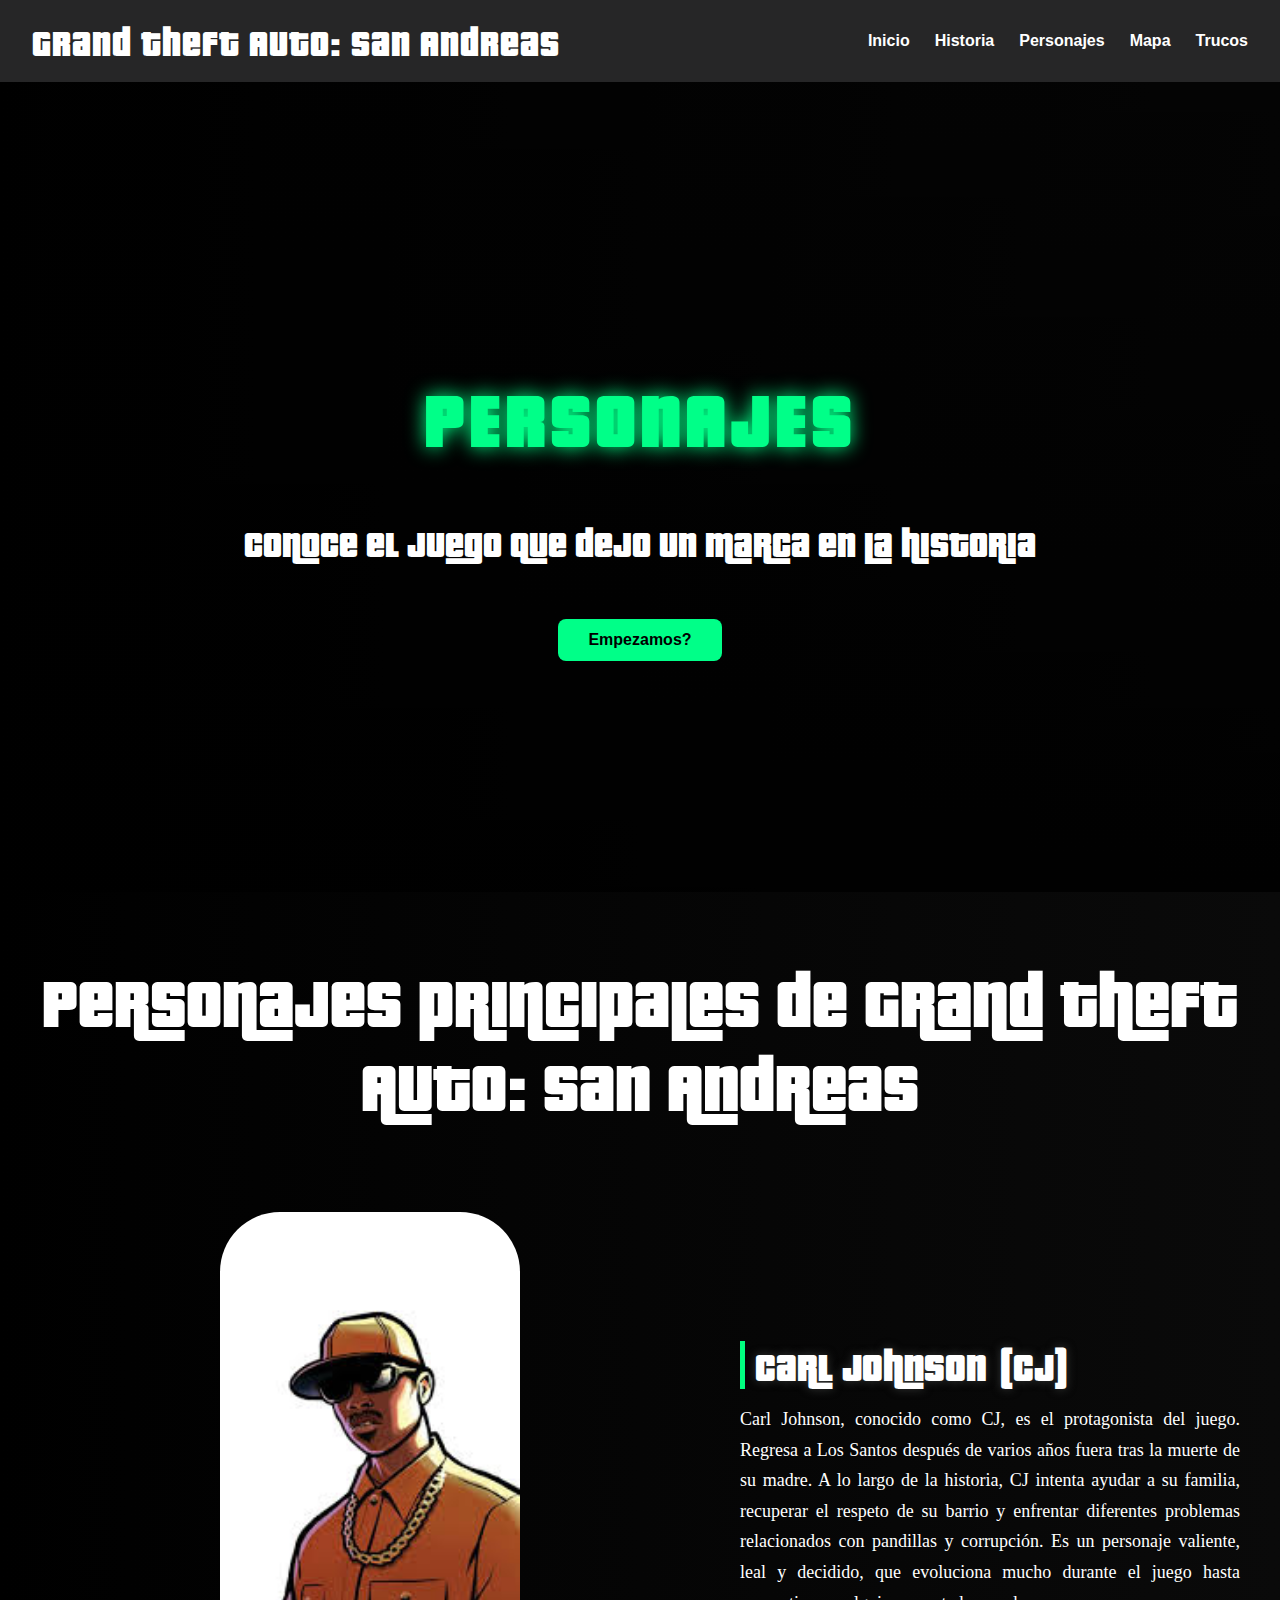
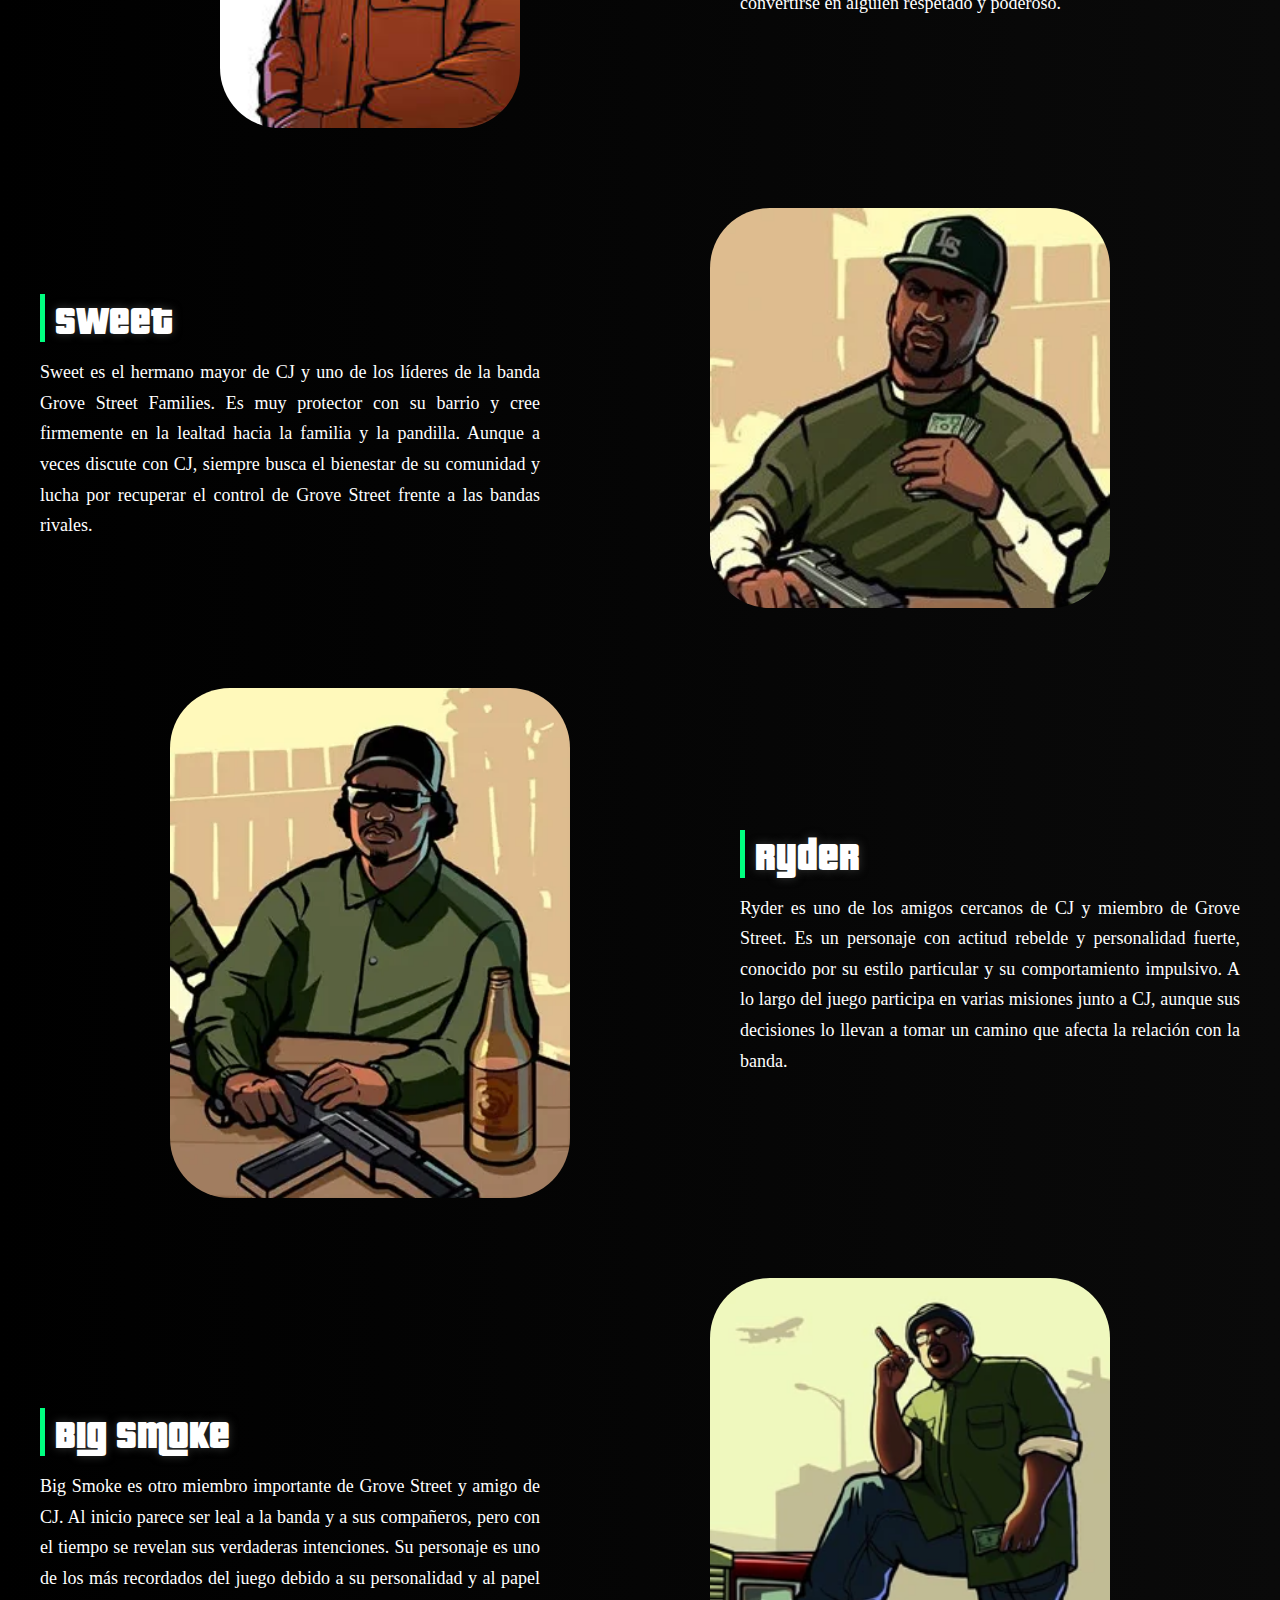
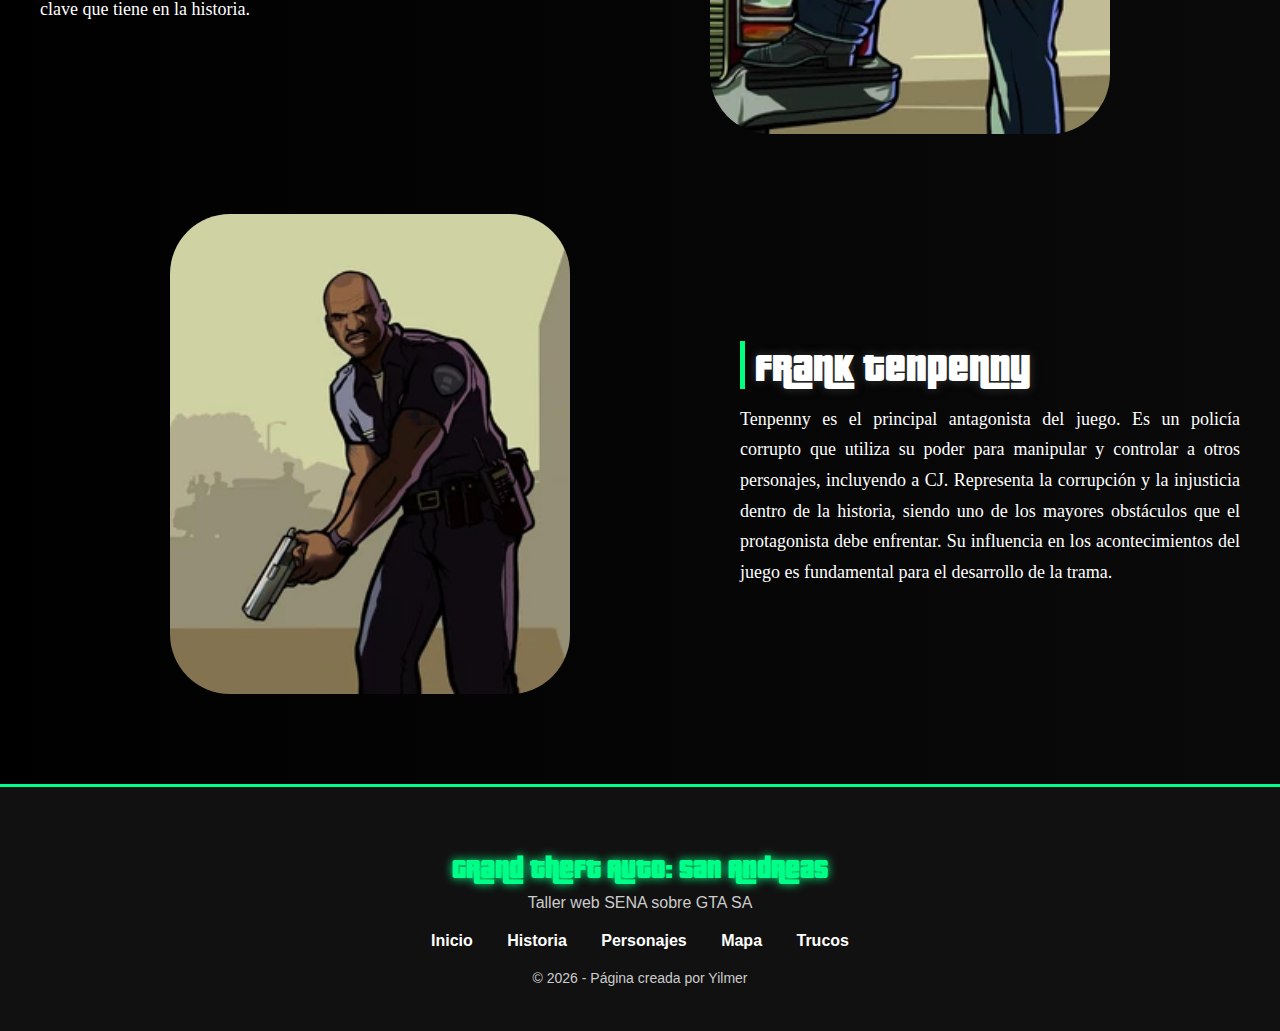
<file: GTA SA/personajes.html>
<!DOCTYPE html>
<html lang="en">
<head>
    <meta charset="UTF-8">
    <meta name="viewport" content="width=device-width, initial-scale=1.0">
    <link rel="stylesheet" href="/GTA SA/Style.css">
    <title>Personajes</title>
</head>
<body>
    <nav class="navbar">
        <div class="logo">Grand Theft Auto: San Andreas</div>
        <ul class="nav-links">
            <li><a href="/GTA SA/index.html">Inicio</a></li>
            <li><a href="/GTA SA/historia.html">Historia</a></li>
            <li><a href="/GTA SA/personajes.html">Personajes</a></li>
            <li><a href="/GTA SA/mapa.html">Mapa</a></li>
            <li><a href="/GTA SA/Curiosidades.html">Trucos</a></li>
        </ul>
        
    </nav>
    <header id="inicio" class="seleccion">
        <h1>PERSONAJES</h1>                       
        <p class="Mipagina">Conoce el juego que dejo un marca en la historia</p>
        <br>
        <a href="#inform" class="btn">Empezamos?</a>
        
        
    </header>
    <br id="inform">
    <h1>Personajes principales de Grand Theft Auto: San Andreas</h1>

    <div class="seccion">
        <img src="/GTA SA/imagenes/cjmejora.png" alt="perCJ" class="img03">
        <div class="textoizq">
            <h2 class="subti01">Carl Johnson (CJ)</h2>
            <p class="parrafo">Carl Johnson, conocido como CJ, es el protagonista del juego. Regresa a Los Santos después de varios años fuera tras la muerte de su madre. A lo largo de la historia, CJ intenta ayudar a su familia, recuperar el respeto de su barrio y enfrentar diferentes problemas relacionados con pandillas y corrupción. Es un personaje valiente, leal y decidido, que evoluciona mucho durante el juego hasta convertirse en alguien respetado y poderoso.</p>
        </div>
    </div>

    <div class="seccion">
        <div class="textoder">
            <h2 class="subti01">Sweet</h2>
            <p class="parrafo">Sweet es el hermano mayor de CJ y uno de los líderes de la banda Grove Street Families. Es muy protector con su barrio y cree firmemente en la lealtad hacia la familia y la pandilla. Aunque a veces discute con CJ, siempre busca el bienestar de su comunidad y lucha por recuperar el control de Grove Street frente a las bandas rivales.</p>


        </div>
        <img src="/GTA SA/imagenes/Sweetmejora.png" alt="Sweet" class="img02">
    </div>


    <div class="seccion">
        <img src="/GTA SA/imagenes/Rydermejora.png" alt="Ryder" class="img02">
        <div class="textoizq">
            <h2 class="subti01">Ryder</h2>
            <p class="parrafo">Ryder es uno de los amigos cercanos de CJ y miembro de Grove Street. Es un personaje con actitud rebelde y personalidad fuerte, conocido por su estilo particular y su comportamiento impulsivo. A lo largo del juego participa en varias misiones junto a CJ, aunque sus decisiones lo llevan a tomar un camino que afecta la relación con la banda.</p>

        </div>
    </div>

    <div class="seccion">
        <div class="textoder">
            <h2 class="subti01">Big Smoke</h2>
            <p class="parrafo">Big Smoke es otro miembro importante de Grove Street y amigo de CJ. Al inicio parece ser leal a la banda y a sus compañeros, pero con el tiempo se revelan sus verdaderas intenciones. Su personaje es uno de los más recordados del juego debido a su personalidad y al papel clave que tiene en la historia.</p>

        </div>
        <img src="/GTA SA/imagenes/BigSmoke.png" alt="Smoke" class="img02">
    </div>

    <div class="seccion">
        <img src="/GTA SA/imagenes/FrankTenpenny.png" alt="Policia" class="img02">
        <div class="textoizq">
            <h2 class="subti01">Frank Tenpenny</h2>
            <p class="parrafo">Tenpenny es el principal antagonista del juego. Es un policía corrupto que utiliza su poder para manipular y controlar a otros personajes, incluyendo a CJ. Representa la corrupción y la injusticia dentro de la historia, siendo uno de los mayores obstáculos que el protagonista debe enfrentar. Su influencia en los acontecimientos del juego es fundamental para el desarrollo de la trama.</p>

        </div>
    </div>

        <footer class="footer">
    <div class="footer-contenido">
        <h2 class="ulti">Grand Theft Auto: San Andreas</h2>
        <p>Taller web SENA sobre GTA SA</p>

        <div class="redes">
            <a href="/GTA SA/index.html">Inicio</a>
            <a href="/GTA SA/historia.html">Historia</a>
            <a href="/GTA SA/personajes.html">Personajes</a>
            <a href="/GTA SA/mapa.html">Mapa</a>
            <a href="/GTA SA/Curiosidades.html">Trucos</a>
        </div>

        <p class="copy">© 2026 - Página creada por Yilmer</p>
    </div>
</footer>

</body>
</html>
</file>
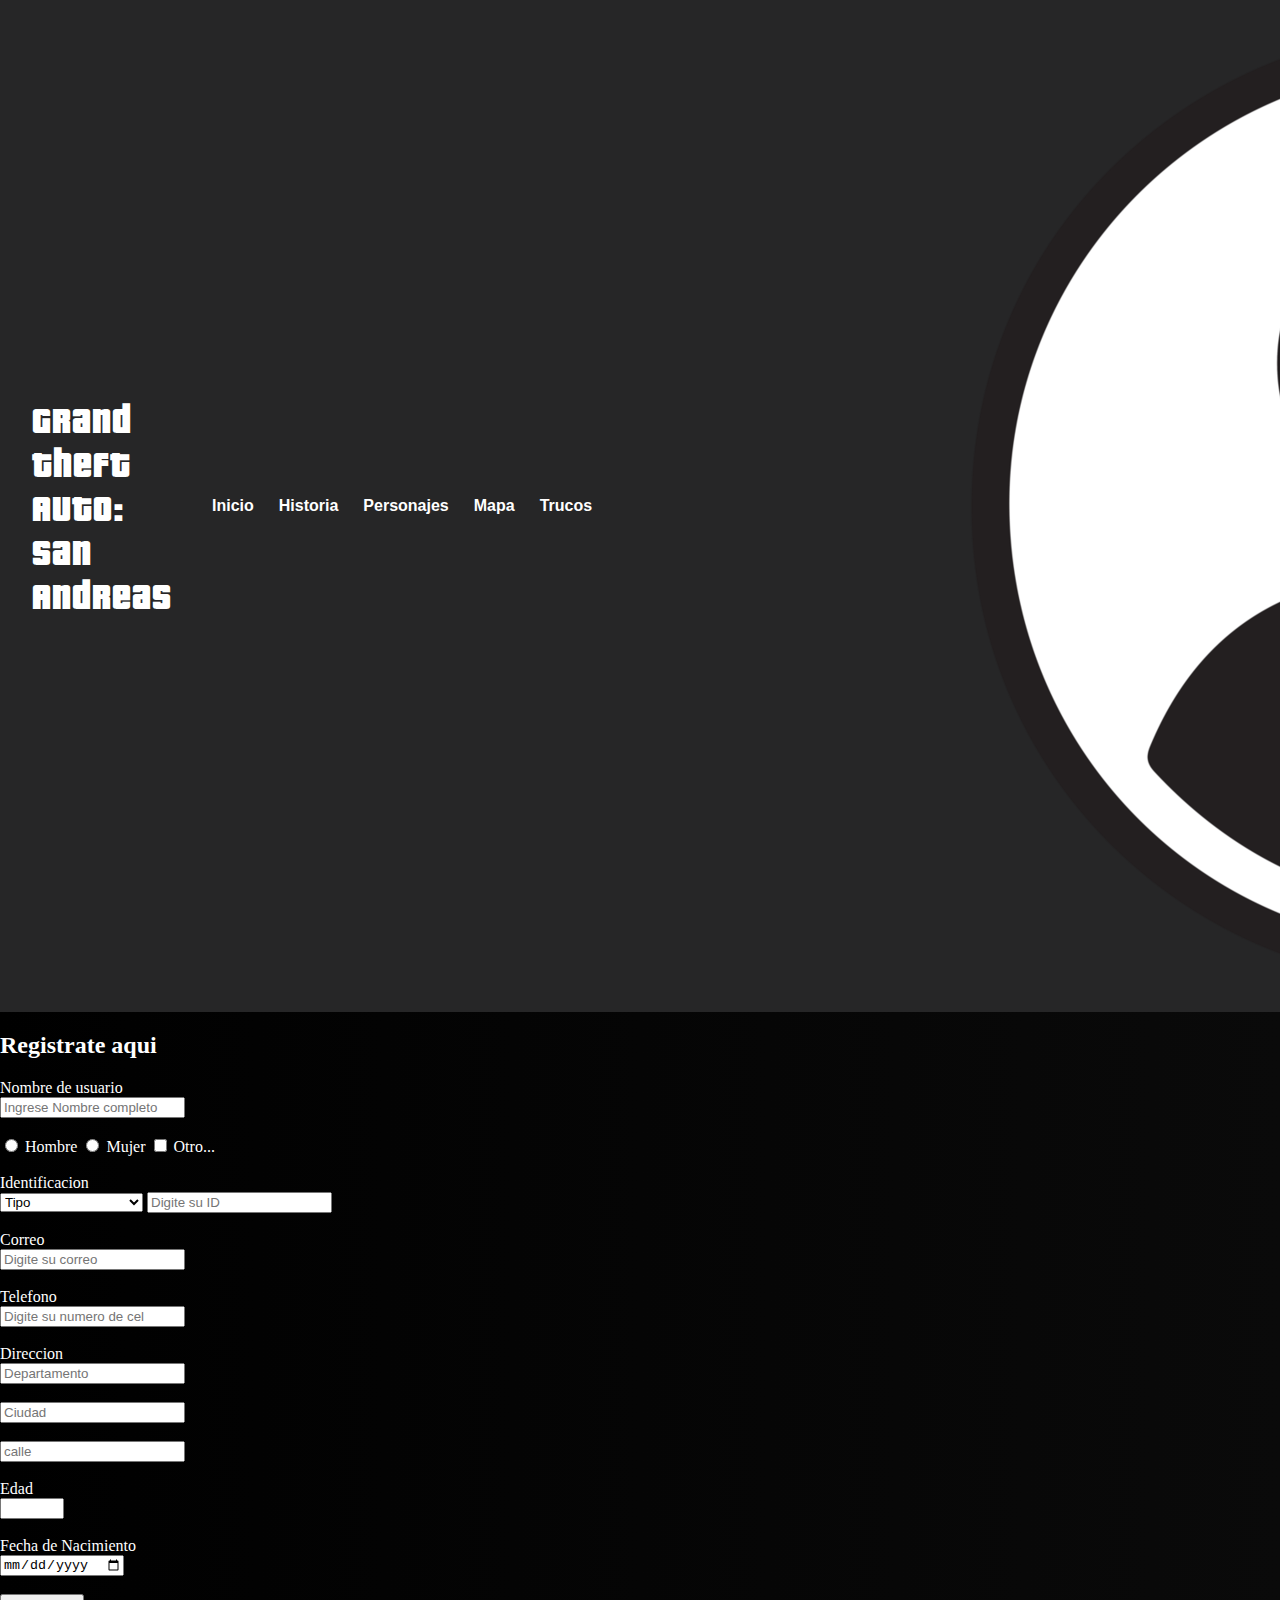
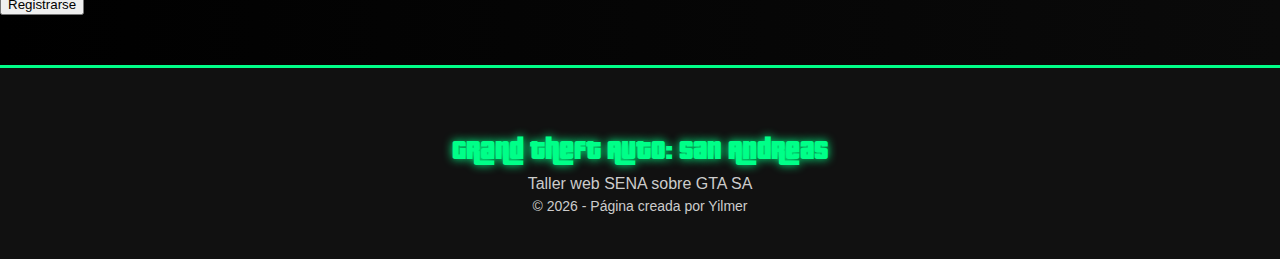
<file: GTA SA/Registro.html>
<!DOCTYPE html>
<html lang="en">
<head>
    <meta charset="UTF-8">
    <meta name="viewport" content="width=device-width, initial-scale=1.0">
    <link rel="stylesheet" href="/GTA SA/Style.css">
    <title>Registro</title>
</head>
<body>
    <header>
    <nav class="navbar">
        <div class="logo">Grand Theft Auto: San Andreas</div>
        <ul class="nav-links">
            <li><a href="/GTA SA/index.html">Inicio</a></li>
            <li><a href="/GTA SA/historia.html">Historia</a></li>
            <li><a href="/GTA SA/personajes.html">Personajes</a></li>
            <li><a href="/GTA SA/mapa.html">Mapa</a></li>
            <li><a href="/GTA SA/Curiosidades.html">Trucos</a></li>
            <li><a href="/GTA SA/login.html"></a></li>
            <li><a href="/GTA SA/Registro.html"></a></li>
        </ul>
        <div >
            <a href="/GTA SA/login.html">
                <img class="usuario" src="/GTA SA/imagenes/icono usuario png.webp" alt="usuario" title="usuario" >
            </a>          
        </div> 
    </nav>
    </header>
    <h2 class="h2re">Registrate aqui</h2>
        <form action="" method="post">
        <label for="">Nombre de usuario</label><br>
        <input type="text"  name="nombre" required placeholder="Ingrese Nombre completo">
        <br><br>
        <input type="radio"> Hombre
        <input type="radio"> Mujer
        <input type="checkbox"> Otro...
        <br><br>
        <label for="">Identificacion</label><br>
            <form action="">
            <select name="" id="">
            <option class="opt" value="" disabled>Tipo</option>
            <option value="">Tipo</option>
            <option value="">cedula</option>
            <option value="">Targeta de identidad</option>
            <option value="">DNI de extrangeria</option>
        </select>
        <input type="number" required placeholder="Digite su ID">
        <br><br>
         <label for="Correo">Correo</label><br>
        <input type="email" required placeholder="Digite su correo">
        <br><br>
        <label for="">Telefono</label><br>
        <input type="tel" required placeholder="Digite su numero de cel">
        <br><br>
        <label for="">Direccion</label><br>
        <input type="text" name="Deporte" required placeholder="Departamento"><br>
        <br>
        <input type="text" name="ciudad" required placeholder="Ciudad"><br>   
        <br>    
        <input type="text" name="calle" required placeholder="calle"><br>
        
        <br>
        <label for="">Edad</label><br>
        <input type="number" min="12" max="100" required><br>
        <br>
        <label for="">Fecha de Nacimiento</label><br>
        <input type="date" required>
        <br><br>
        <button class="btn02" type="submit">Registrarse</button>

        
    <footer class="footer">
    <div class="footer-contenido">
        <h2 class="ulti">Grand Theft Auto: San Andreas</h2>
        <p>Taller web SENA sobre GTA SA</p>
        <p class="copy">© 2026 - Página creada por Yilmer</p>
    </div>
</footer>
     
</body>
</html>
</file>
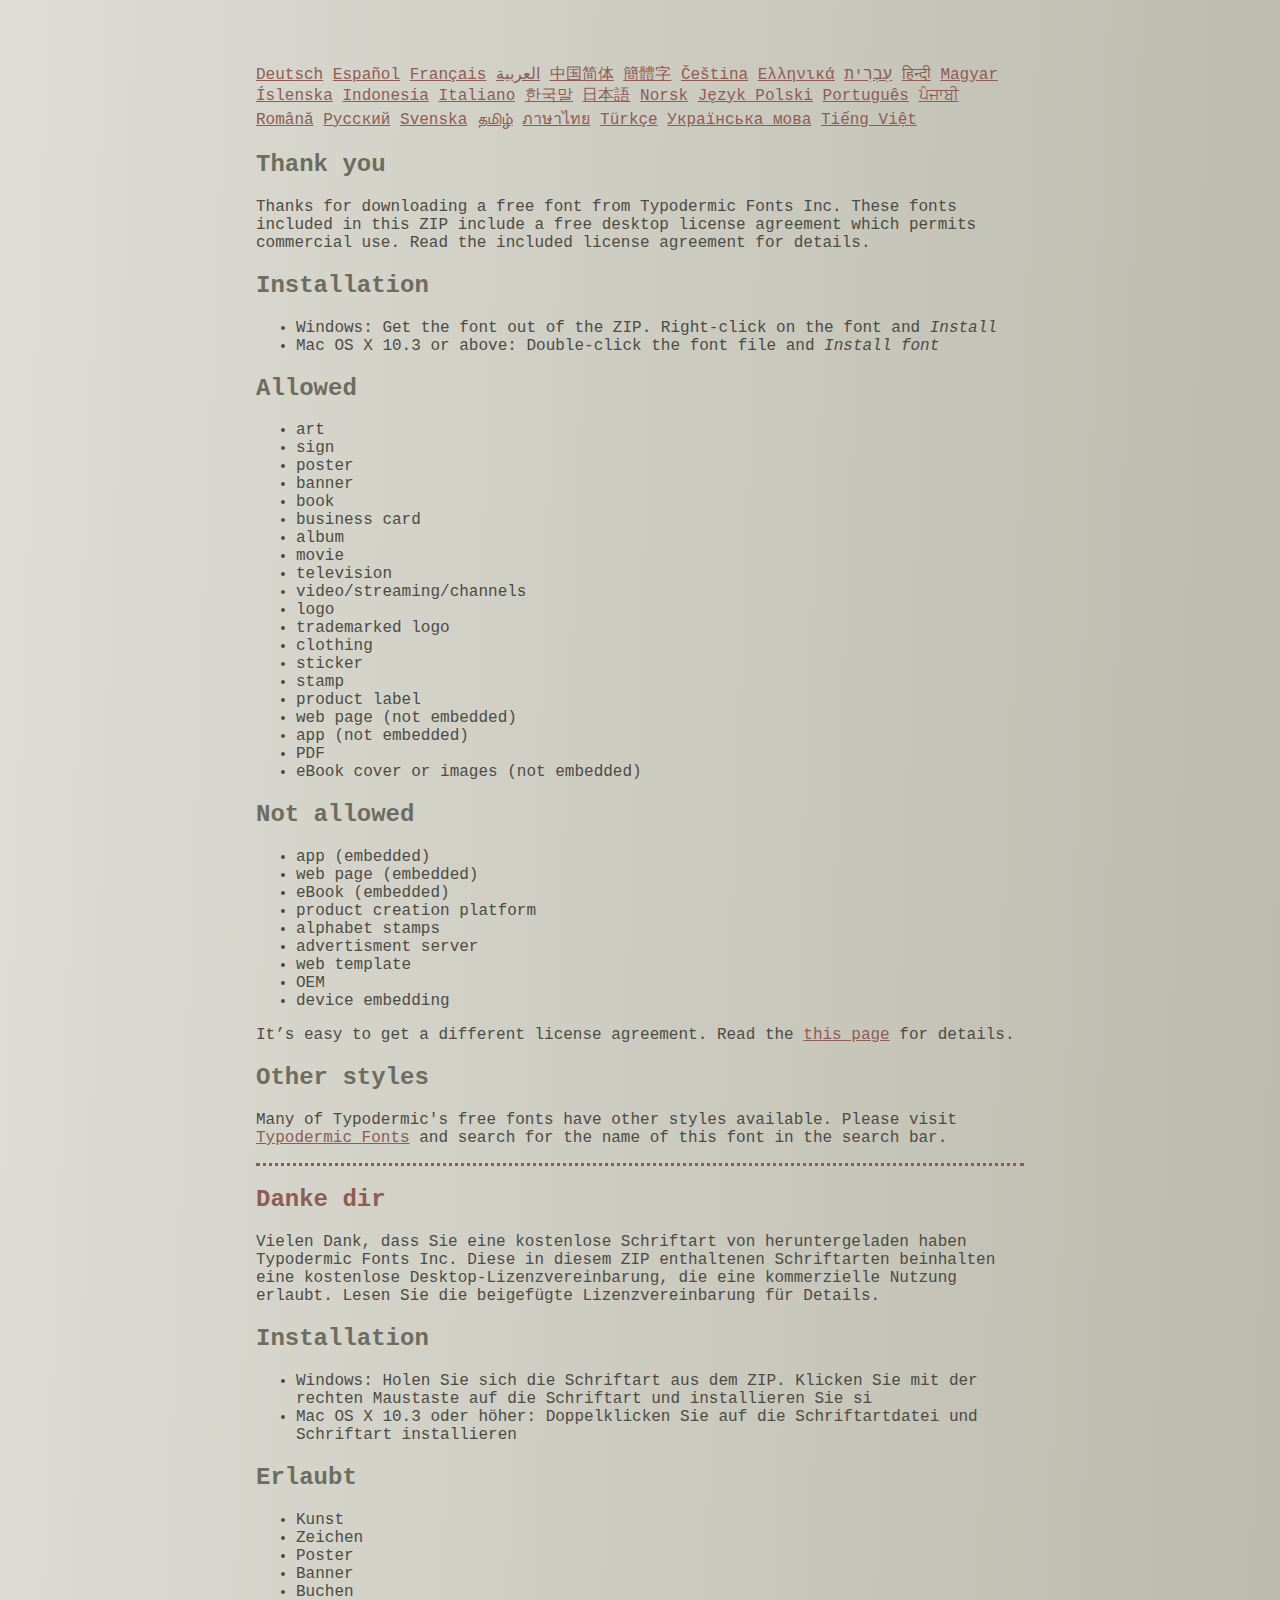
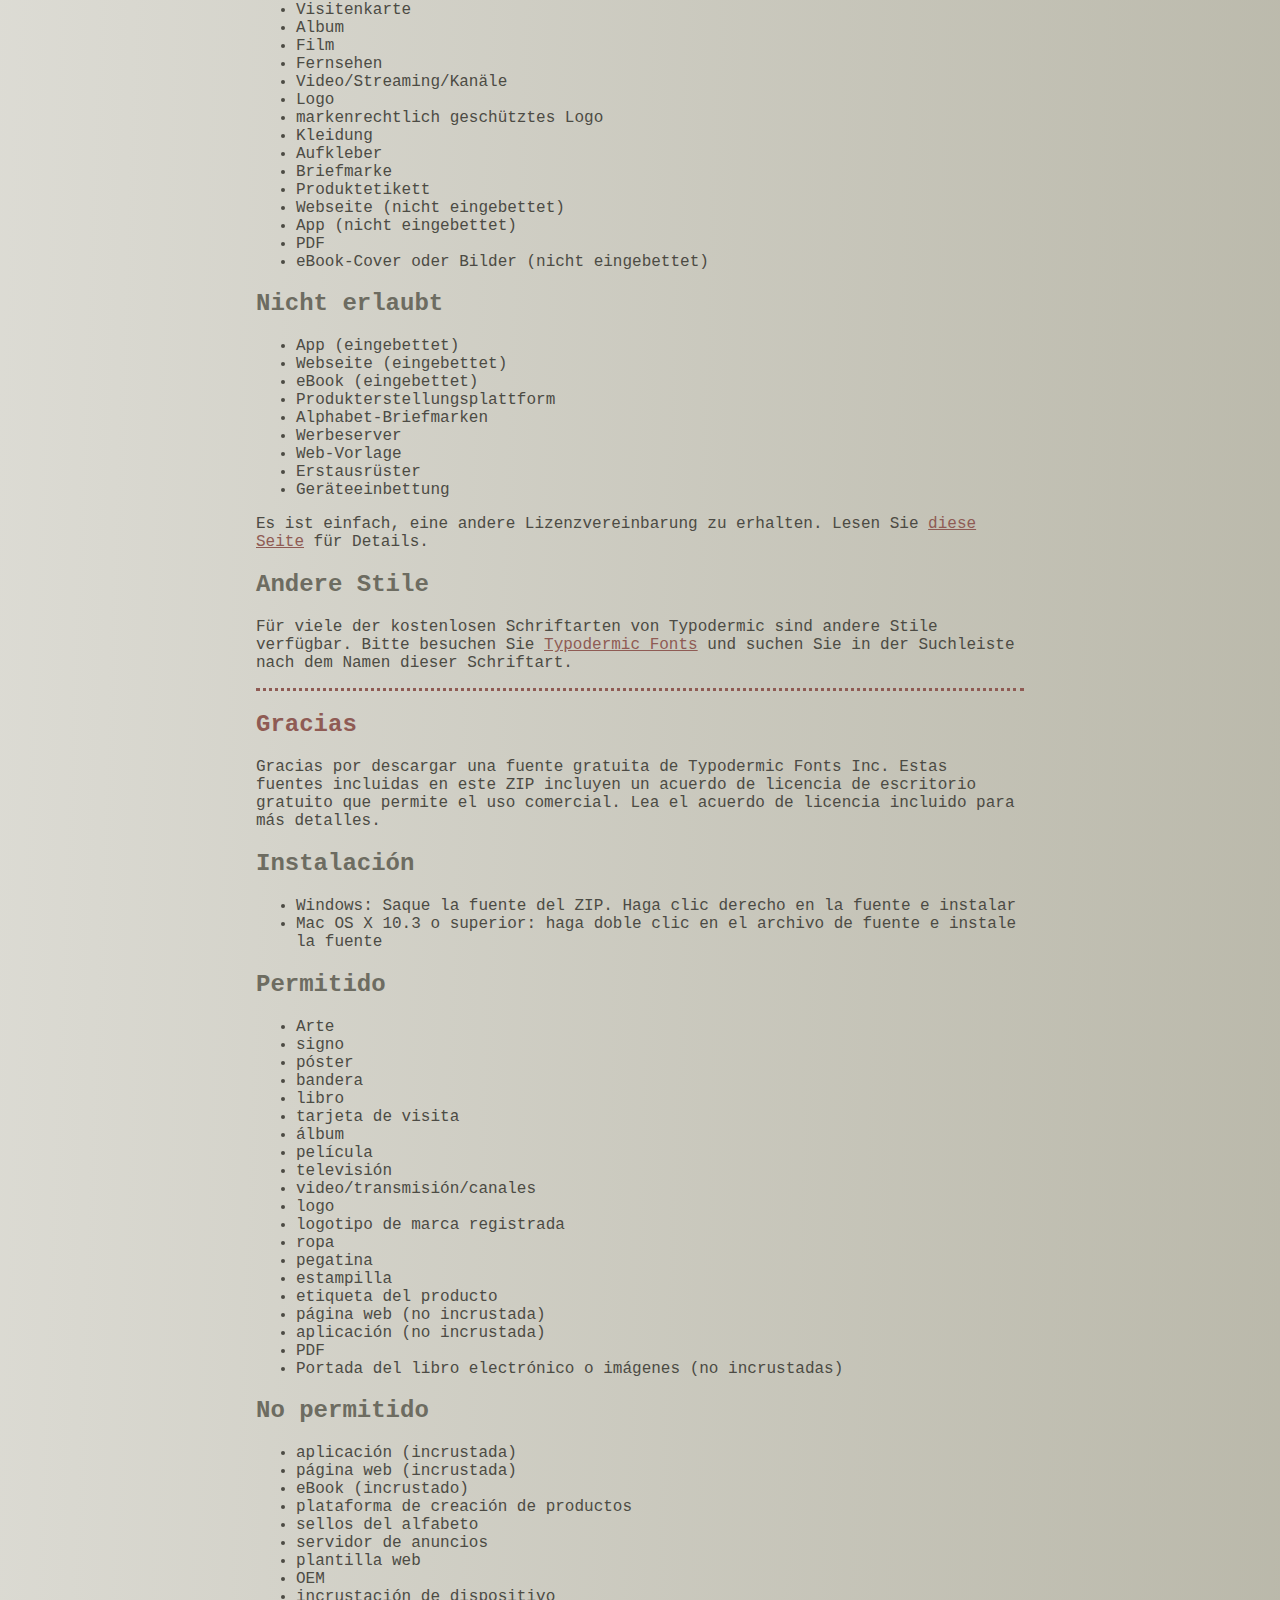
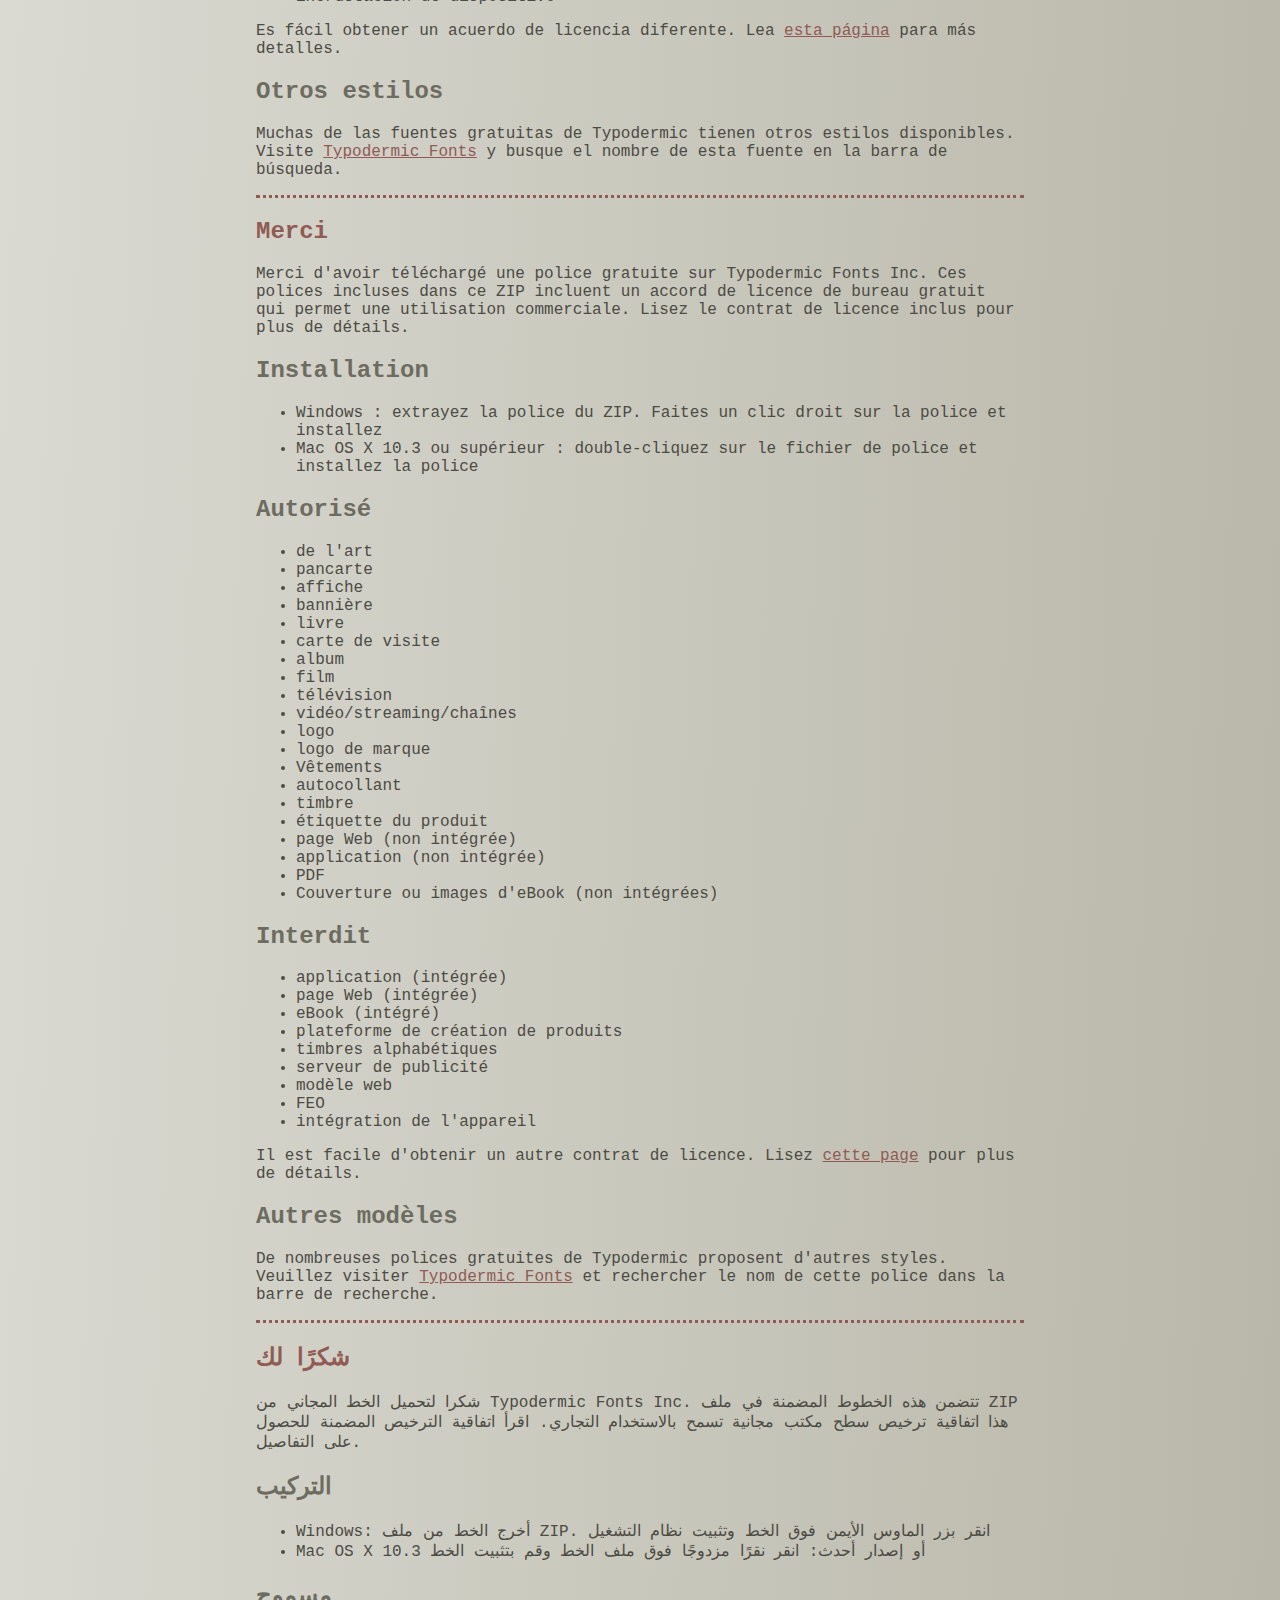
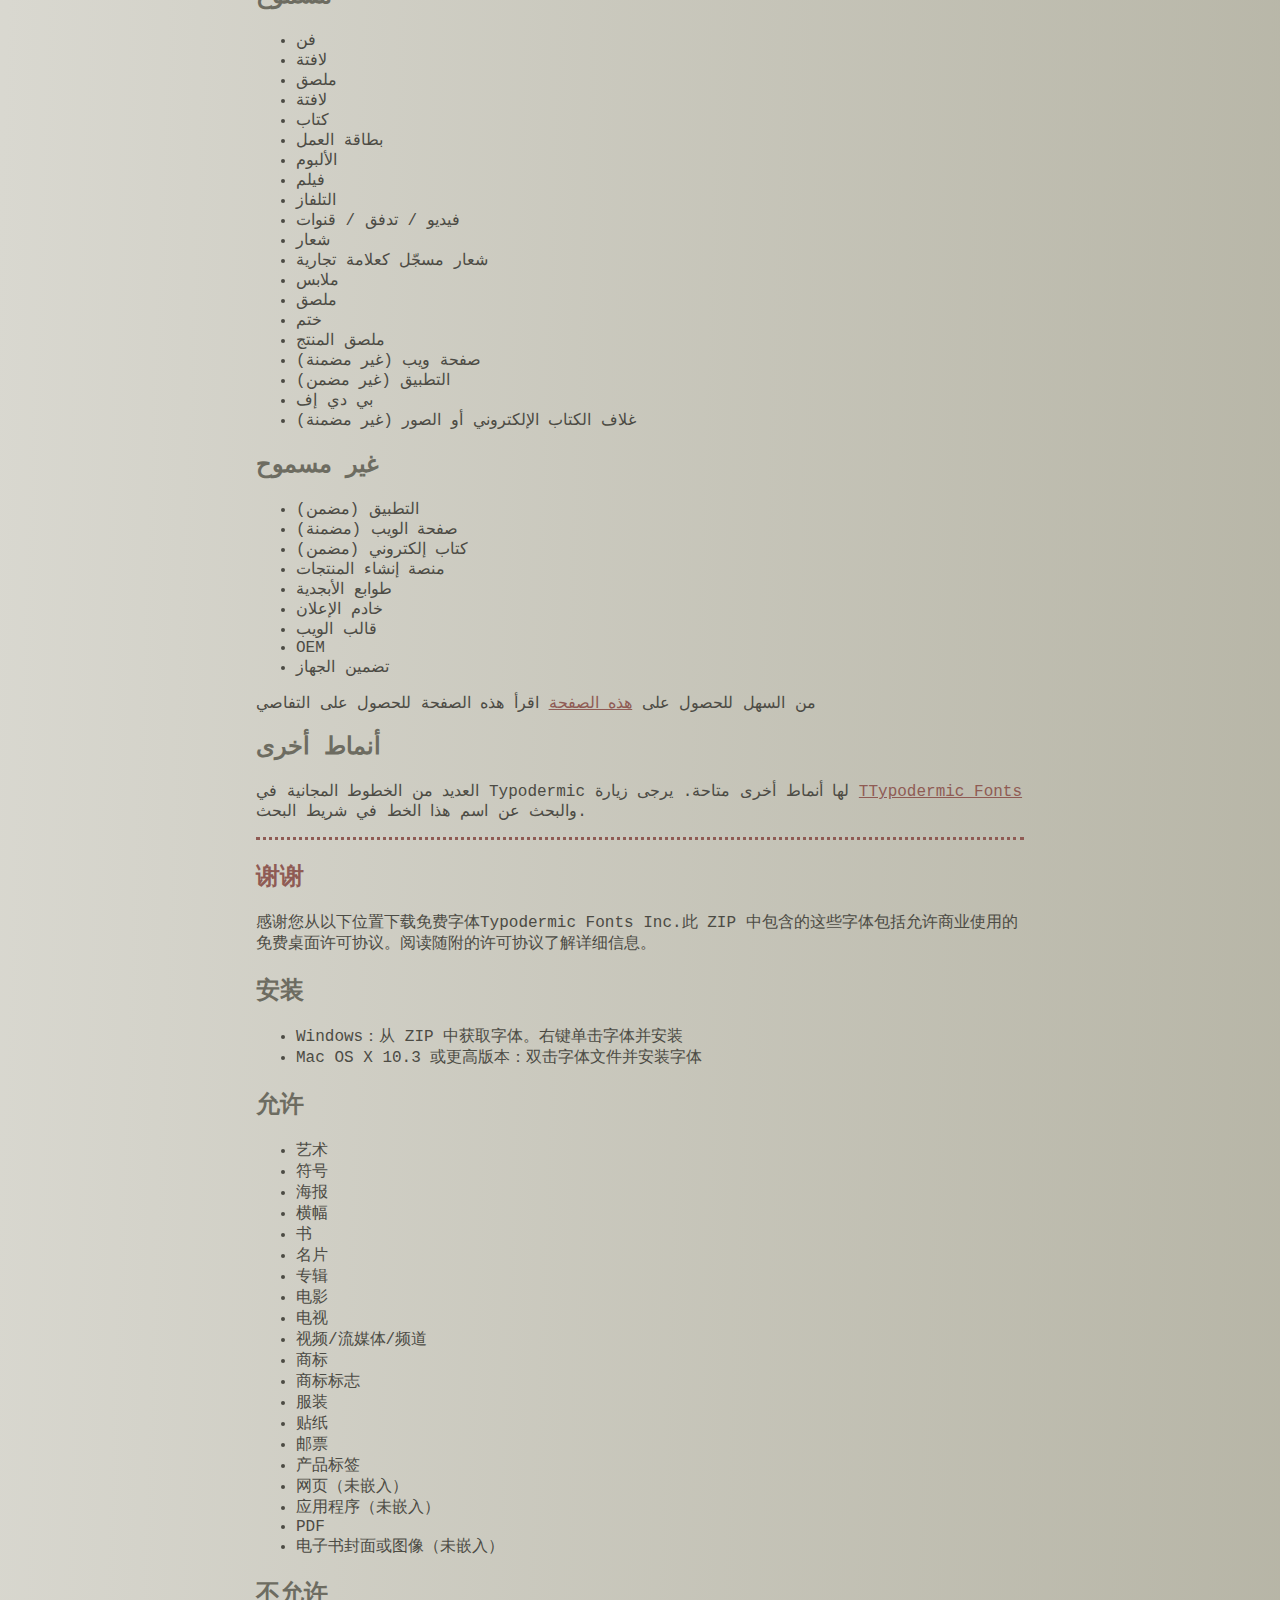
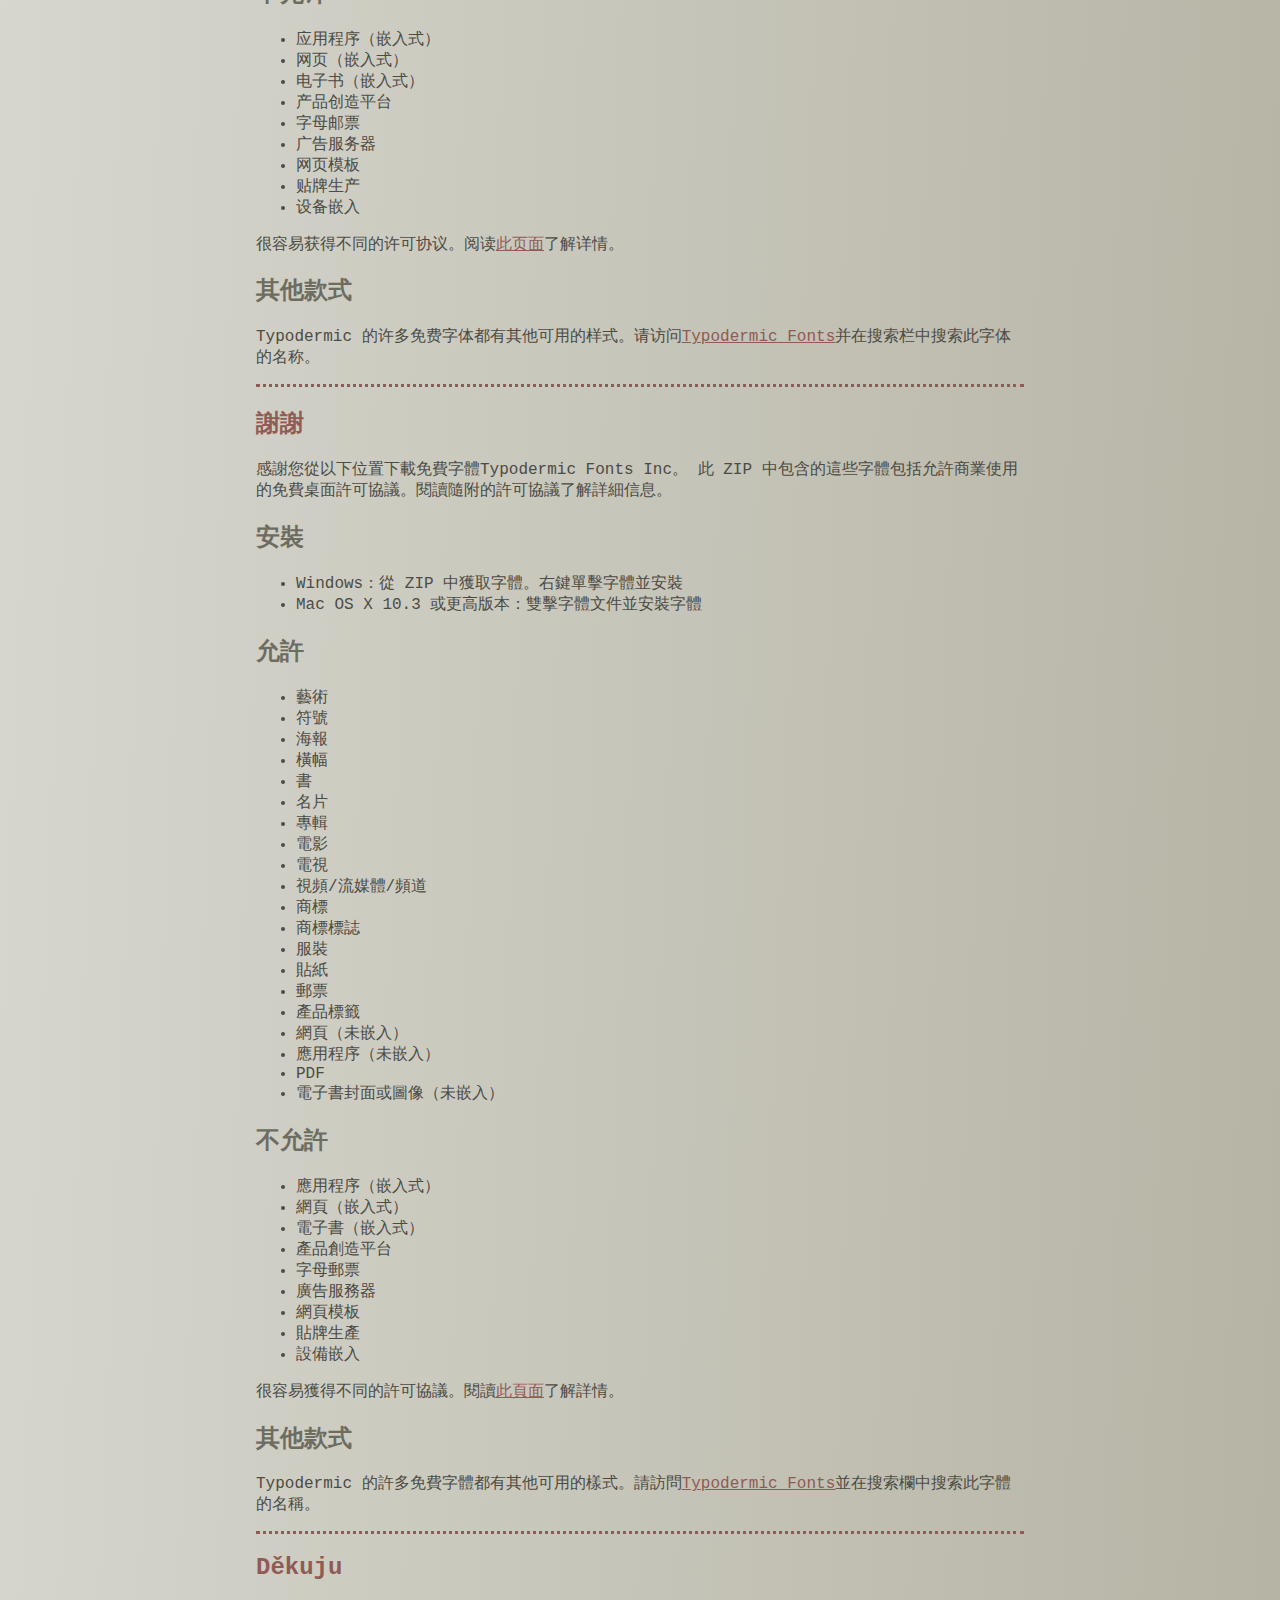
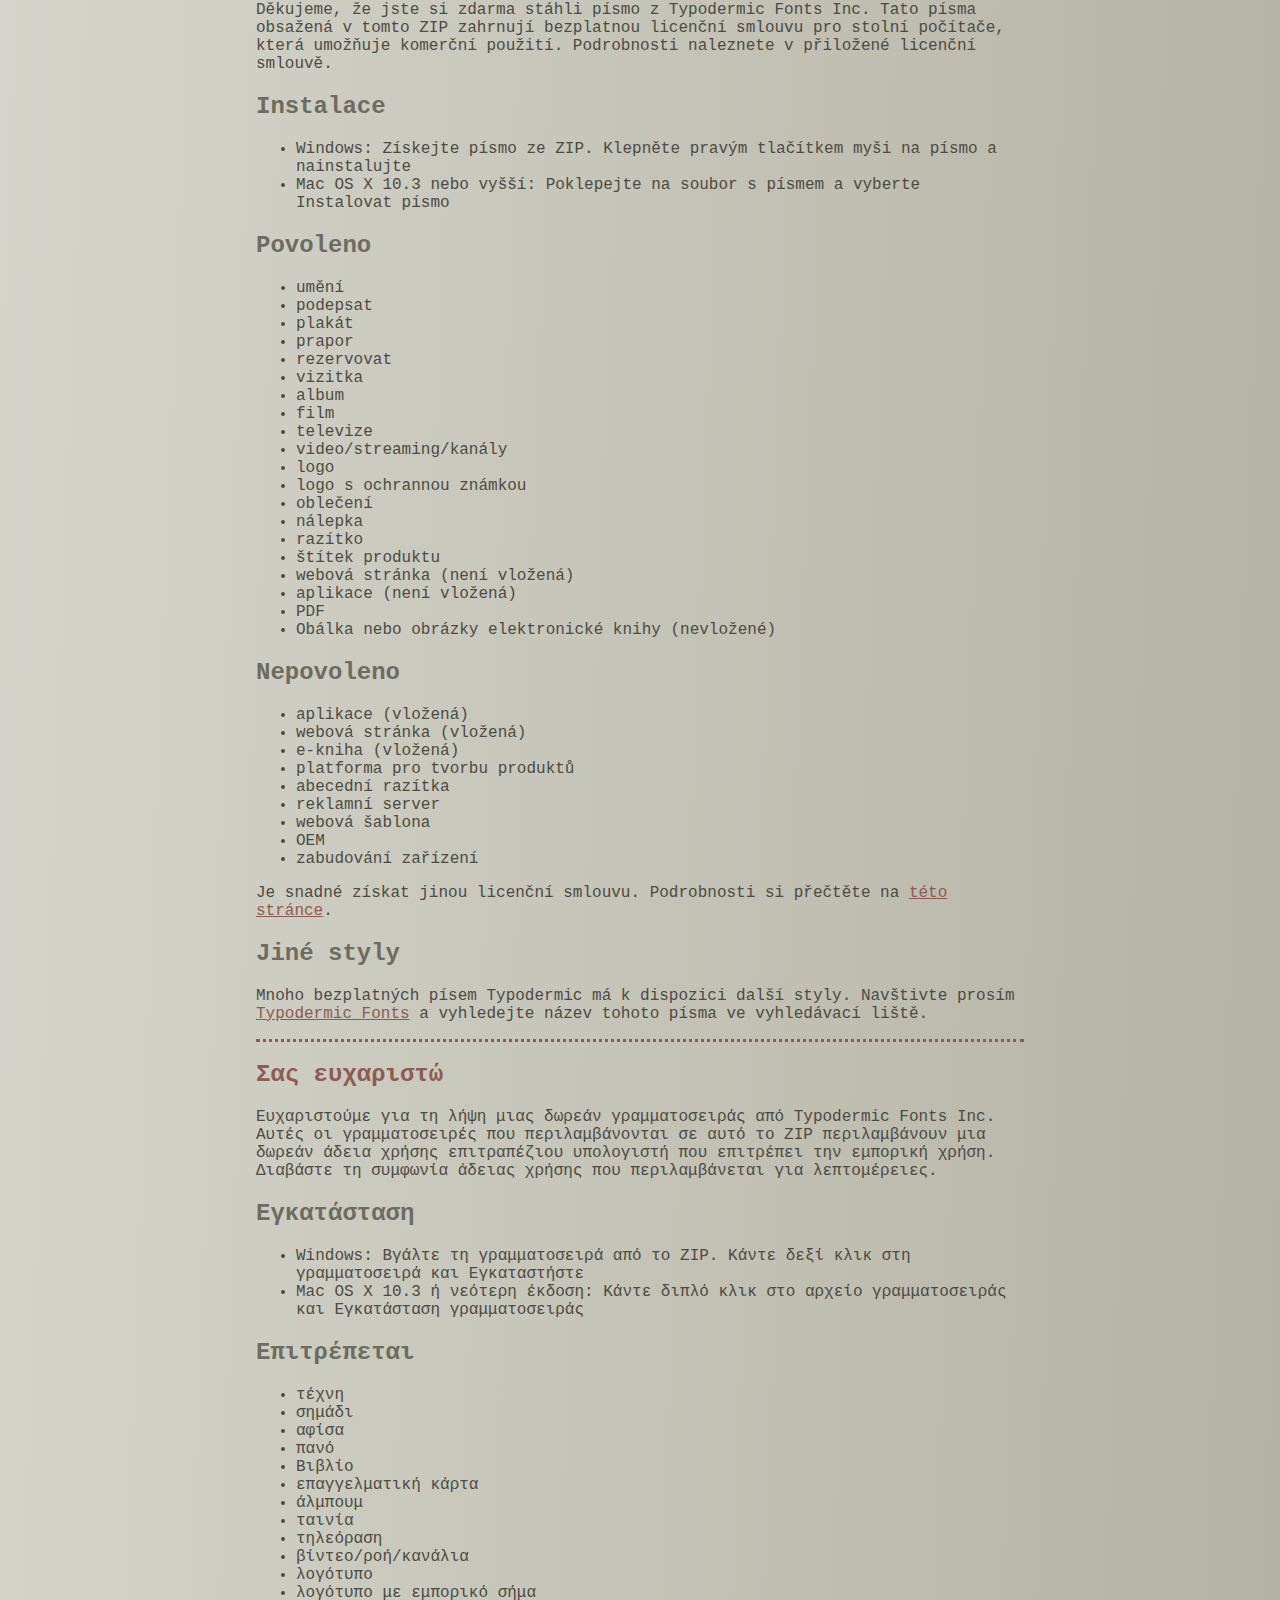
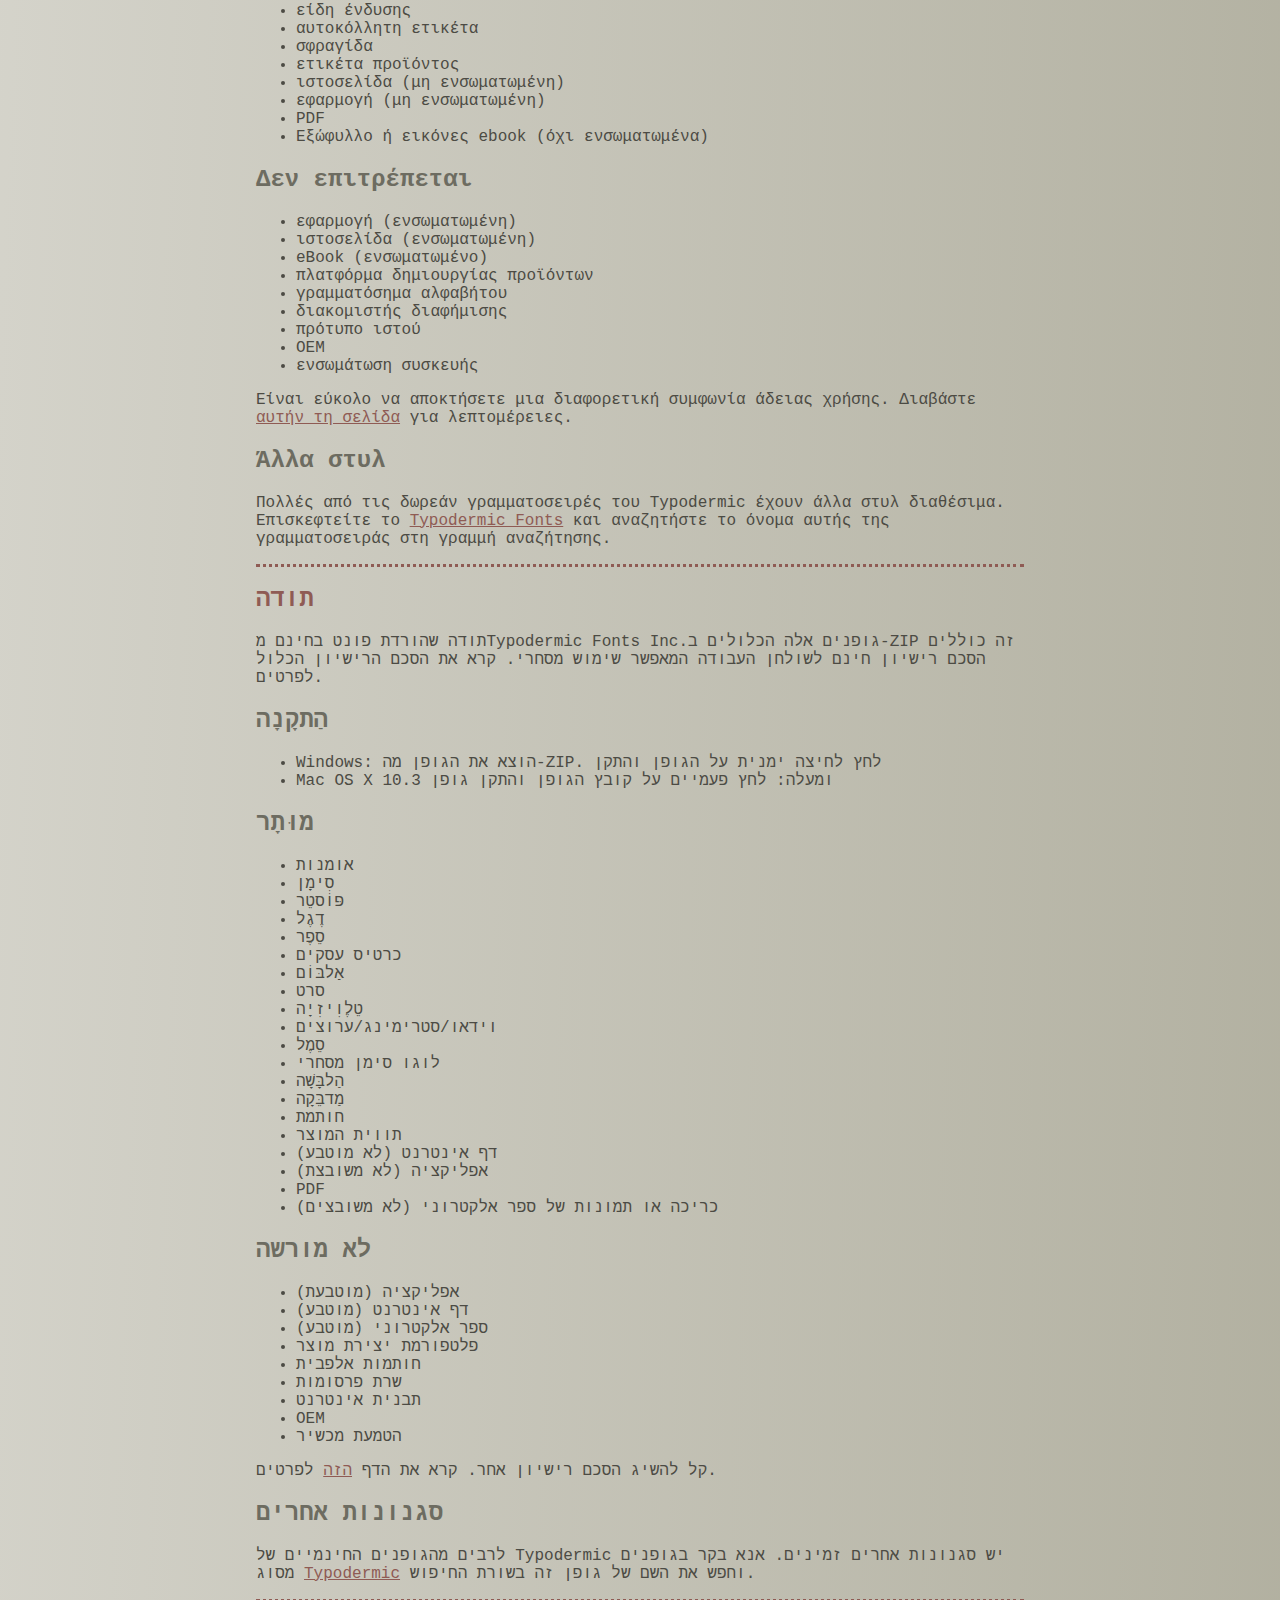
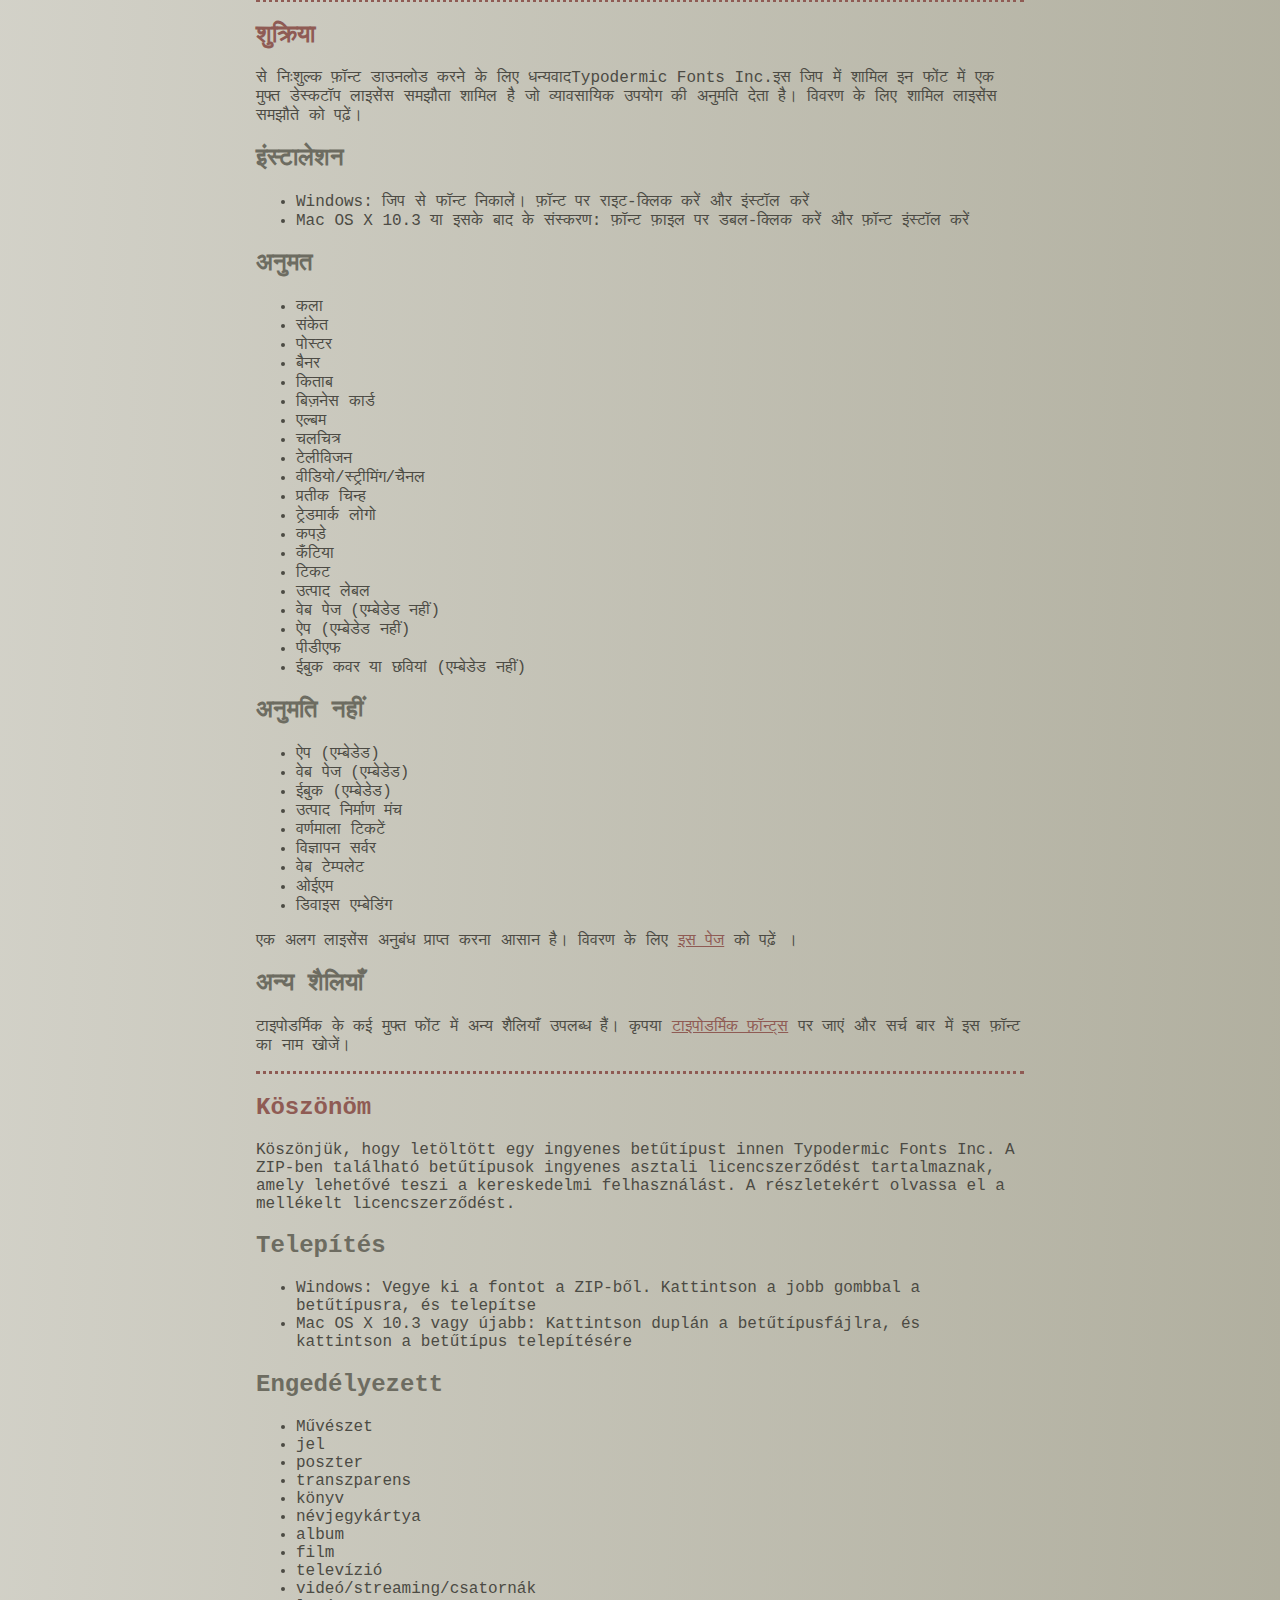
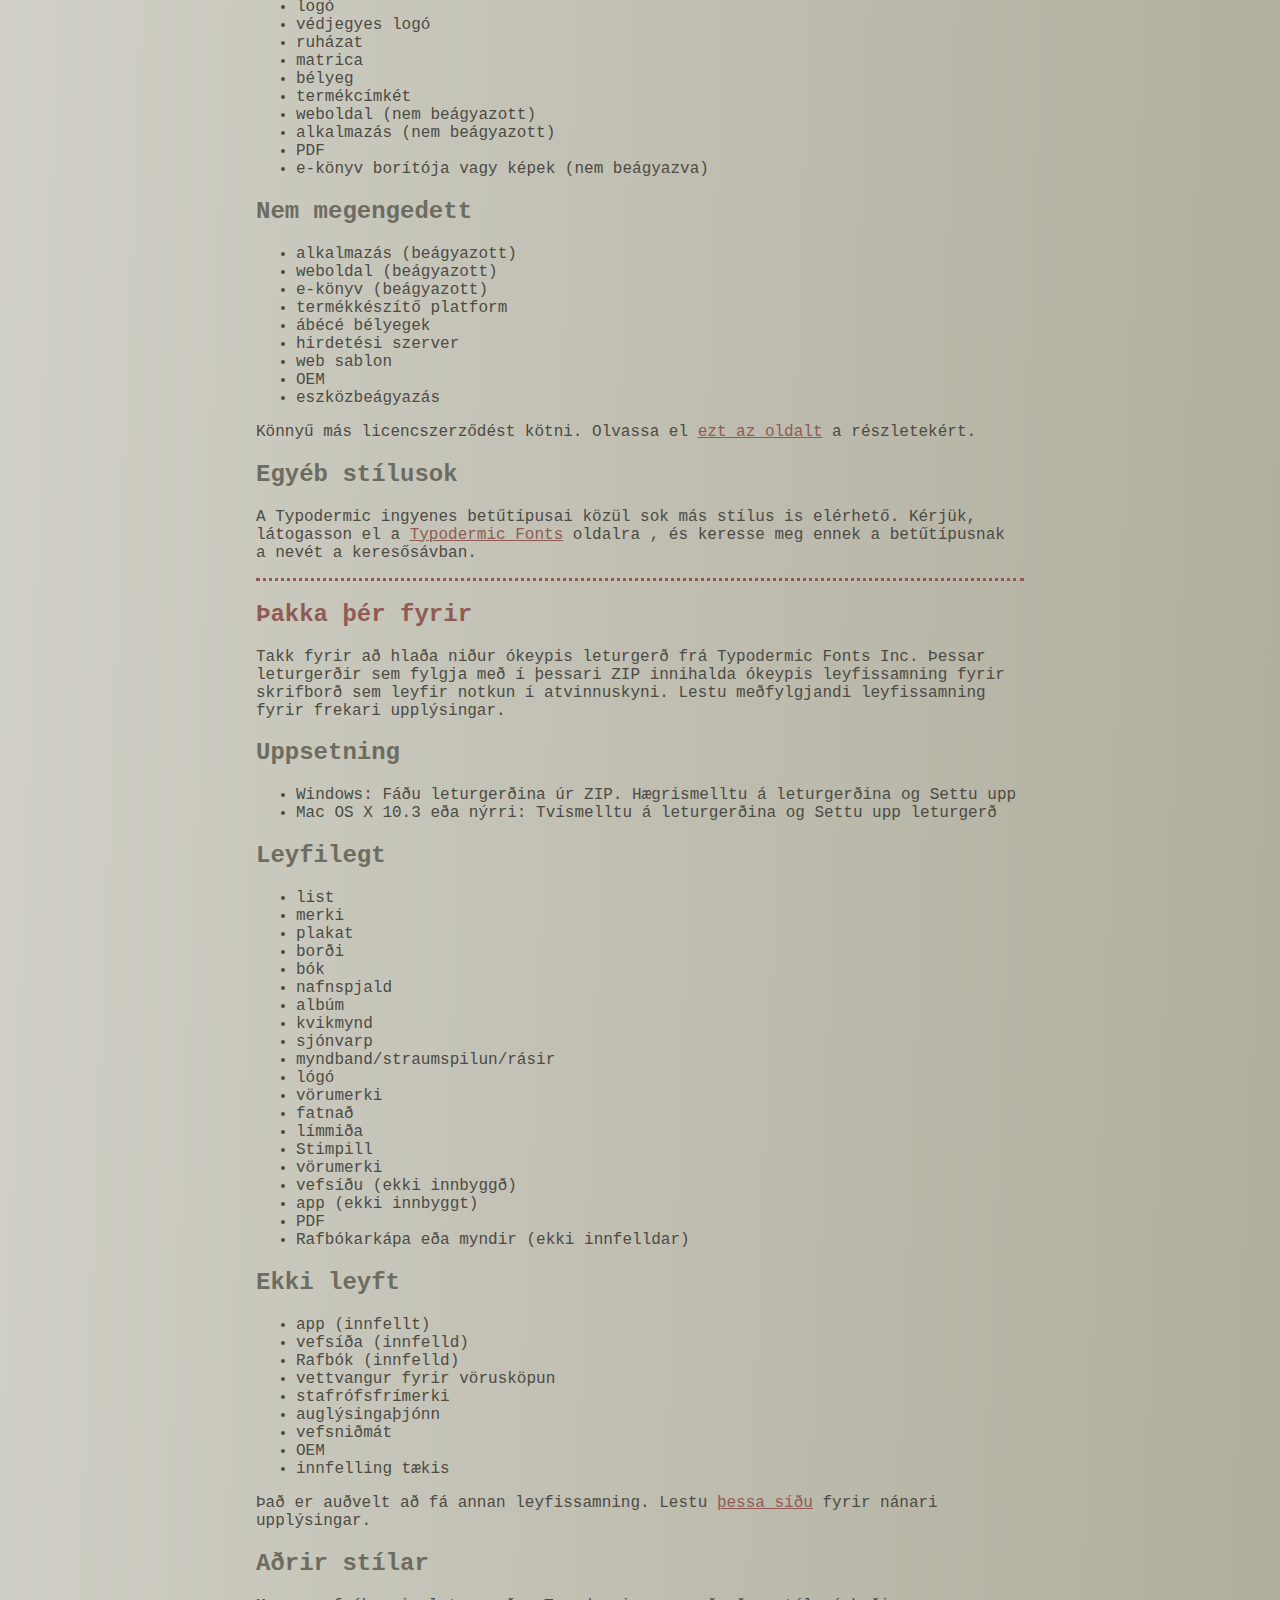
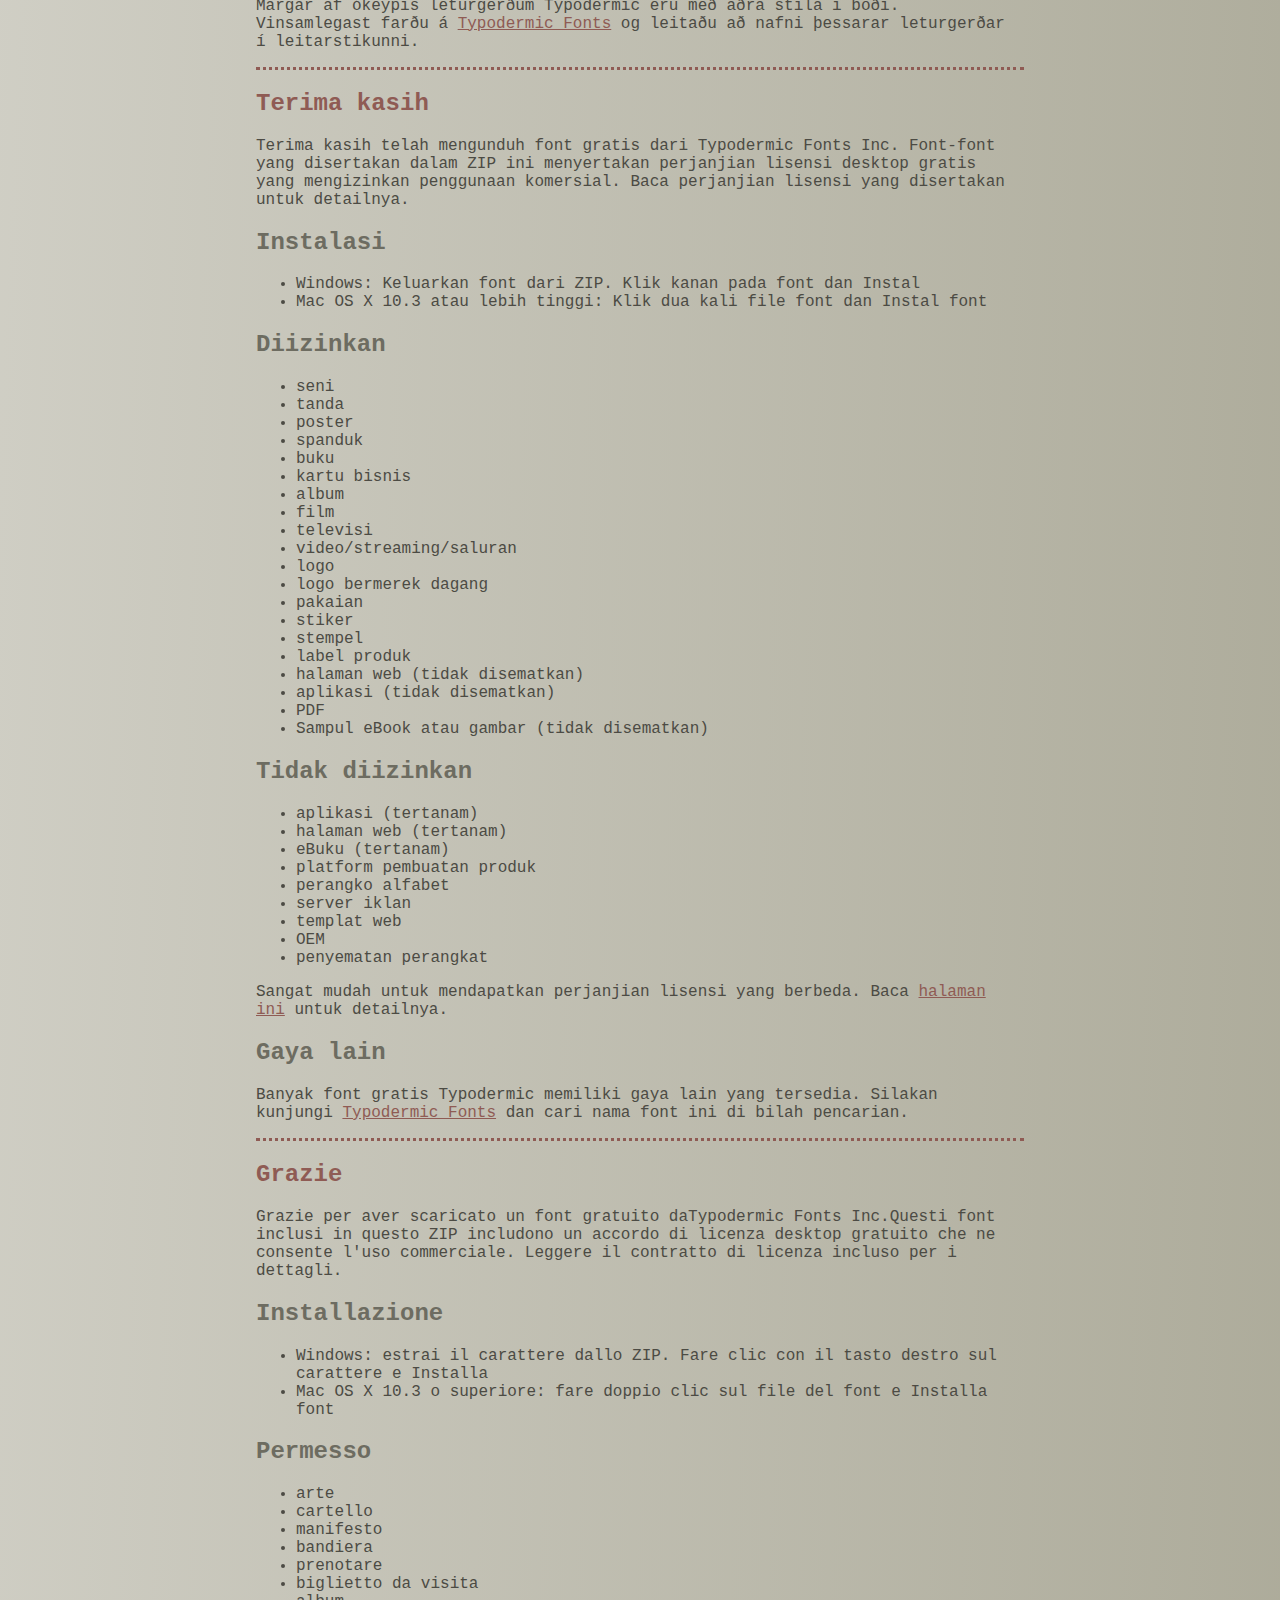
<file: GTA SA/fuentes/read-this.html>
<head>
<meta http-equiv="Content-Type" content="text/html; charset=utf-8">
<title>Typodermic Fonts Inc. Free Font Instructions 2023</title>
<style type="text/css">
body {margin:30px 20% 120px 20%; padding:0px; font-family:Consolas, Courier, sans-serif; color:#4c4b44; background-color:#c2c1b3;
/* IE10 Consumer Preview */ 
background-image: -ms-linear-gradient(top left, #DEDDD6 0%, #9D9B87 100%);
/* Mozilla Firefox */ 
background-image: -moz-linear-gradient(top left, #DEDDD6 0%, #9D9B87 100%);
/* Opera */ 
background-image: -o-linear-gradient(top left, #DEDDD6 0%, #9D9B87 100%);
/* Webkit (Safari/Chrome 10) */ 
background-image: -webkit-gradient(linear, left top, right bottom, color-stop(0, #DEDDD6), color-stop(1, #9D9B87));
/* Webkit (Chrome 11+) */ 
background-image: -webkit-linear-gradient(top left, #DEDDD6 0%, #9D9B87 100%);
/* W3C Markup, IE10 Release Preview */ 
background-image: linear-gradient(to bottom right, #DEDDD6 0%, #9D9B87 100%);
	}
h2 {color:#6d6c61;}
a {color:#8f5b54;}
a:hover {color:#ffffff; background-color:#9a998c;}
hr.dotted {border: 0; border-top: 3px dotted #8f5b54;}
</style>
</head>

<body>

<br>

<p translate="no">
<a href="#German">Deutsch</a>
<a href="#Spanish">Español</a>
<a href="#French">Français</a>
<a href="#Arabic">العربية</a>
<a href="#Chinese">中国简体</a>
<a href="#Chinese(trad)">簡體字</a>
<a href="#Czech">Čeština</a>
<a href="#Greek">Ελληνικά</a>
<a href="#Hebrew">עִבְרִית</a>
<a href="#Hindi">हिन्दी</a>
<a href="#Hungarian">Magyar</a>
<a href="#Icelandic">Íslenska</a>
<a href="#Indonesian">Indonesia</a>
<a href="#Italian">Italiano</a>
<a href="#Korean">한국말</a>
<a href="#Japanese">日本語</a>
<a href="#Norwegian">Norsk</a>
<a href="#Polish">Język&nbsp;Polski</a>
<a href="#Portuguese">Português</a>
<a href="#Punjabi">ਪੰਜਾਬੀ</a>
<a href="#Romanian">Română</a>
<a href="#Russian">Русский</a>
<a href="#Swedish">Svenska</a>
<a href="#Tamil">தமிழ்</a>
<a href="#Thai">ภาษาไทย</a>
<a href="#Turkish">Türkçe</a>
<a href="#Ukrainian">Українська&nbsp;мова</a>
<a href="#Vietnamese">Tiếng&nbsp;Việt</a>
</p>

<h2>Thank you</h2>

<p>Thanks for downloading a free font from <span translate="no">Typodermic Fonts Inc.</span> These fonts included in this ZIP include a free desktop license agreement which permits commercial use. Read the included license agreement for details.</p>


<h2>Installation</h2>
<ul><li>Windows: Get the font out of the ZIP. Right-click on the font and <em>Install</em><li>Mac OS X 10.3 or above: Double-click the font file and <em>Install font</em></ul>

<h2>Allowed</h2>

<ul>
<li>art</li>
<li>sign</li>
<li>poster</li>
<li>banner</li>
<li>book</li>
<li>business card</li>
<li>album</li>
<li>movie</li>
<li>television</li>
<li>video/streaming/channels</li>
<li>logo</li>
<li>trademarked logo</li>
<li>clothing</li>
<li>sticker</li>
<li>stamp</li>
<li>product label</li>
<li>web page (not embedded)</li>
<li>app (not embedded)</li>
<li>PDF</li>
<li>eBook cover or images (not embedded)</li>
</ul>

<h2>Not allowed</h2>

<ul>
<li>app (embedded)</li>
<li>web page (embedded)</li>
<li>eBook (embedded)</li>
<li>product creation platform</li>
<li>alphabet stamps</li>
<li>advertisment server</li>
<li>web template</li>
<li>OEM</li>
<li>device embedding</li>
</ul>

<p>It&rsquo;s easy to get a different license agreement. Read the <a href="https://typodermicfonts.com/license/">this page</a> for details. </p>

<h2>Other styles</h2>

<p>Many of Typodermic's free fonts have other styles available. Please visit <a href="https://typodermicfonts.com">Typodermic Fonts</a> and search for the name of this font in the search bar.</p>

<hr class="dotted">

<h2><a id="German">Danke dir</a></h2>

<p>Vielen Dank, dass Sie eine kostenlose Schriftart von heruntergeladen haben Typodermic Fonts Inc. Diese in diesem ZIP enthaltenen Schriftarten beinhalten eine kostenlose Desktop-Lizenzvereinbarung, die eine kommerzielle Nutzung erlaubt. Lesen Sie die beigefügte Lizenzvereinbarung für Details.</p>


<h2>Installation</h2>
<ul><li>Windows: Holen Sie sich die Schriftart aus dem ZIP. Klicken Sie mit der rechten Maustaste auf die Schriftart und installieren Sie si<li>Mac OS X 10.3 oder höher: Doppelklicken Sie auf die Schriftartdatei und Schriftart installieren </ul>

<h2>Erlaubt</h2>

<ul>
<li>Kunst</li>
<li>Zeichen</li>
<li>Poster</li>
<li>Banner</li>
<li>Buchen</li>
<li>Visitenkarte</li>
<li>Album</li>
<li>Film</li>
<li>Fernsehen</li>
<li>Video/Streaming/Kanäle</li>
<li>Logo</li>
<li>markenrechtlich geschütztes Logo</li>
<li>Kleidung</li>
<li>Aufkleber</li>
<li>Briefmarke</li>
<li>Produktetikett</li>
<li>Webseite (nicht eingebettet)</li>
<li>App (nicht eingebettet)</li>
<li>PDF</li>
<li>eBook-Cover oder Bilder (nicht eingebettet)</li>
</ul>

<h2>Nicht erlaubt</h2>

<ul>
<li>App (eingebettet)</li>
<li>Webseite (eingebettet)</li>
<li>eBook (eingebettet)</li>
<li>Produkterstellungsplattform</li>
<li>Alphabet-Briefmarken</li>
<li>Werbeserver</li>
<li>Web-Vorlage</li>
<li>Erstausrüster</li>
<li>Geräteeinbettung</li>
</ul>

<p>Es ist einfach, eine andere Lizenzvereinbarung zu erhalten. Lesen Sie <a href="https://typodermicfonts.com/license/">diese Seite</a> für Details.</p>

<h2>Andere Stile</h2>

<p>Für viele der kostenlosen Schriftarten von Typodermic sind andere Stile verfügbar. Bitte besuchen Sie <a href="https://typodermicfonts.com">Typodermic Fonts</a> und suchen Sie in der Suchleiste nach dem Namen dieser Schriftart.</p>


<hr class="dotted">

<h2><a id="Spanish">Gracias</a></h2>

<p>Gracias por descargar una fuente gratuita de Typodermic Fonts Inc. Estas fuentes incluidas en este ZIP incluyen un acuerdo de licencia de escritorio gratuito que permite el uso comercial. Lea el acuerdo de licencia incluido para más detalles.</p>


<h2>Instalación</h2>
<ul><li>Windows: Saque la fuente del ZIP. Haga clic derecho en la fuente e instalar <li>Mac OS X 10.3 o superior: haga doble clic en el archivo de fuente e instale la fuente</ul>

<h2>Permitido</h2>

<ul>
<li>Arte</li>
<li>signo</li>
<li>póster</li>
<li>bandera</li>
<li>libro</li>
<li>tarjeta de visita</li>
<li>álbum</li>
<li>película</li>
<li>televisión</li>
<li>video/transmisión/canales</li>
<li>logo</li>
<li>logotipo de marca registrada</li>
<li>ropa</li>
<li>pegatina</li>
<li>estampilla</li>
<li>etiqueta del producto</li>
<li>página web (no incrustada)</li>
<li>aplicación (no incrustada)</li>
<li>PDF</li>
<li>Portada del libro electrónico o imágenes (no incrustadas)</li>
</ul>


<h2>No permitido</h2>

<ul>
<li>aplicación (incrustada)</li>
<li>página web (incrustada)</li>
<li>eBook (incrustado)</li>
<li>plataforma de creación de productos</li>
<li>sellos del alfabeto</li>
<li>servidor de anuncios</li>
<li>plantilla web</li>
<li>OEM</li>
<li>incrustación de dispositivo</li>
</ul>

<p>Es fácil obtener un acuerdo de licencia diferente. Lea <a href="https://typodermicfonts.com/license/">esta página</a> para más detalles.</p>

<h2>Otros estilos</h2>

<p>Muchas de las fuentes gratuitas de Typodermic tienen otros estilos disponibles. Visite  <a href="https://typodermicfonts.com">Typodermic Fonts</a> y busque el nombre de esta fuente en la barra de búsqueda.</p>


<hr class="dotted">

<h2><a id="French">Merci</a></h2>

<p>Merci d'avoir téléchargé une police gratuite sur Typodermic Fonts Inc. Ces polices incluses dans ce ZIP incluent un accord de licence de bureau gratuit qui permet une utilisation commerciale. Lisez le contrat de licence inclus pour plus de détails.</p>


<h2>Installation</h2>
<ul><li>Windows : extrayez la police du ZIP. Faites un clic droit sur la police et installez<li>Mac OS X 10.3 ou supérieur : double-cliquez sur le fichier de police et installez la police</ul>
  



<h2>Autorisé</h2>

<ul>
<li>de l'art</li>
<li>pancarte</li>
<li>affiche</li>
<li>bannière</li>
<li>livre</li>
<li>carte de visite</li>
<li>album</li>
<li>film</li>
<li>télévision</li>
<li>vidéo/streaming/chaînes</li>
<li>logo</li>
<li>logo de marque</li>
<li>Vêtements</li>
<li>autocollant</li>
<li>timbre</li>
<li>étiquette du produit</li>
<li>page Web (non intégrée)</li>
<li>application (non intégrée)</li>
<li>PDF</li>
<li>Couverture ou images d'eBook (non intégrées)</li>
</ul>
 


<h2>Interdit</h2>

<ul>
<li>application (intégrée)</li>
<li>page Web (intégrée)</li>
<li>eBook (intégré)</li>
<li>plateforme de création de produits</li>
<li>timbres alphabétiques</li>
<li>serveur de publicité</li>
<li>modèle web</li>
<li>FEO</li>
<li>intégration de l'appareil</li>
</ul>

<p>Il est facile d'obtenir un autre contrat de licence. Lisez  <a href="https://typodermicfonts.com/license/">cette page</a> pour plus de détails.</p>

<h2>Autres modèles</h2>

<p>De nombreuses polices gratuites de Typodermic proposent d'autres styles. Veuillez visiter  <a href="https://typodermicfonts.com">Typodermic Fonts</a> et rechercher le nom de cette police dans la barre de recherche.</p>


<hr class="dotted">

<h2><a id="Arabic">شكرًا لك</a></h2>

<p>

شكرا لتحميل الخط المجاني من Typodermic Fonts Inc. تتضمن هذه الخطوط المضمنة في ملف ZIP هذا اتفاقية ترخيص سطح مكتب مجانية تسمح بالاستخدام التجاري. اقرأ اتفاقية الترخيص المضمنة للحصول على التفاصيل.</p>


<h2>التركيب</h2>
<ul><li>Windows: أخرج الخط من ملف ZIP. انقر بزر الماوس الأيمن فوق الخط وتثبيت
    نظام التشغيل <li>Mac OS X 10.3 أو إصدار أحدث: انقر نقرًا مزدوجًا فوق ملف الخط وقم بتثبيت الخط</em></ul>

<h2>مسموح</h2>

<ul>
<li>فن</li>
<li>لافتة</li>
<li>ملصق</li>
<li>لافتة</li>
<li>كتاب</li>
<li>بطاقة العمل</li>
<li>الألبوم</li>
<li>فيلم</li>
<li>التلفاز</li>
<li>فيديو / تدفق / قنوات</li>
<li>شعار</li>
<li>شعار مسجّل كعلامة تجارية</li>
<li>ملابس</li>
<li>ملصق</li>
<li>ختم</li>
<li>ملصق المنتج</li>
<li>صفحة ويب (غير مضمنة)</li>
<li>التطبيق (غير مضمن)</li>
<li>بي دي إف</li>
<li>غلاف الكتاب الإلكتروني أو الصور (غير مضمنة)</li>
</ul>

<h2>غير مسموح</h2>

<ul>
<li>التطبيق (مضمن)</li>
<li>صفحة الويب (مضمنة)</li>
<li>كتاب إلكتروني (مضمن)</li>
<li>منصة إنشاء المنتجات</li>
<li>طوابع الأبجدية</li>
<li>خادم الإعلان</li>
<li>قالب الويب</li>
<li>OEM</li>
<li>تضمين الجهاز</li>
</ul>

<p>من السهل  للحصول على <a href="https://typodermicfonts.com/license/">هذه الصفحة</a>  اقرأ هذه الصفحة للحصول على التفاصي</p>


<h2>أنماط أخرى</h2>

<p>العديد من الخطوط المجانية في Typodermic لها أنماط أخرى متاحة. يرجى زيارة <a href="https://typodermicfonts.com">TTypodermic Fonts</a> والبحث عن اسم هذا الخط في شريط البحث.</p>


<hr class="dotted">

<h2><a id="Chinese">谢谢</a></h2>

<p>感谢您从以下位置下载免费字体Typodermic Fonts Inc.此 ZIP 中包含的这些字体包括允许商业使用的免费桌面许可协议。阅读随附的许可协议了解详细信息。</p>


<h2>安装</h2>
<ul><li>Windows：从 ZIP 中获取字体。右键单击字体并安装<li>Mac OS X 10.3 或更高版本：双击字体文件并安装字体 </ul>

<h2>允许</h2>





<ul>
<li>艺术</li>
<li>符号</li>
<li>海报</li>
<li>横幅</li>
<li>书</li>
<li>名片</li>
<li>专辑</li>
<li>电影</li>
<li>电视</li>
<li>视频/流媒体/频道</li>
<li>商标</li>
<li>商标标志</li>
<li>服装</li>
<li>贴纸</li>
<li>邮票</li>
<li>产品标签</li>
<li>网页（未嵌入）</li>
<li>应用程序（未嵌入）</li>
<li>PDF</li>
<li>电子书封面或图像（未嵌入）</li>
</ul>

<h2>不允许</h2>

<ul>
<li>应用程序（嵌入式）</li>
<li>网页（嵌入式）</li>
<li>电子书（嵌入式）</li>
<li>产品创造平台</li>
<li>字母邮票</li>
<li>广告服务器</li>
<li>网页模板</li>
<li>贴牌生产</li>
<li>设备嵌入</li>
</ul>

<p>很容易获得不同的许可协议。阅读<a href="https://typodermicfonts.com/license/">此页面</a>了解详情。</p>

<h2>其他款式</h2>

<p>Typodermic 的许多免费字体都有其他可用的样式。请访问<a href="https://typodermicfonts.com">Typodermic Fonts</a>并在搜索栏中搜索此字体的名称。</p>


<hr class="dotted">

<h2><a id="Chinese(trad)">謝謝</a></h2>

<p>感謝您從以下位置下載免費字體Typodermic Fonts Inc。 此 ZIP 中包含的這些字體包括允許商業使用的免費桌面許可協議。閱讀隨附的許可協議了解詳細信息。</p>


<h2>安裝</h2>
<ul><li>Windows：從 ZIP 中獲取字體。右鍵單擊字體並安裝<li>Mac OS X 10.3 或更高版本：雙擊字體文件並安裝字體 </ul>

<h2>允許</h2>

<ul>
<li>藝術</li>
<li>符號</li>
<li>海報</li>
<li>橫幅</li>
<li>書</li>
<li>名片</li>
<li>專輯</li>
<li>電影</li>
<li>電視</li>
<li>視頻/流媒體/頻道</li>
<li>商標</li>
<li>商標標誌</li>
<li>服裝</li>
<li>貼紙</li>
<li>郵票</li>
<li>產品標籤</li>
<li>網頁（未嵌入）</li>
<li>應用程序（未嵌入）</li>
<li>PDF</li>
<li>電子書封面或圖像（未嵌入）</li>


</ul>

<h2>不允許</h2>

<ul>
<li>應用程序（嵌入式）</li>
<li>網頁（嵌入式）</li>
<li>電子書（嵌入式）</li>
<li>產品創造平台</li>
<li>字母郵票</li>
<li>廣告服務器</li>
<li>網頁模板</li>
<li>貼牌生產</li>
<li>設備嵌入</li>
</ul>

<p>很容易獲得不同的許可協議。閱讀<a href="https://typodermicfonts.com/license/">此頁面</a>了解詳情。</p>

<h2>其他款式</h2>

<p>Typodermic 的許多免費字體都有其他可用的樣式。請訪問<a href="https://typodermicfonts.com">Typodermic Fonts</a>並在搜索欄中搜索此字體的名稱。</p>


<hr class="dotted">

<h2><a id="Czech">Děkuju</a></h2>

<p>Děkujeme, že jste si zdarma stáhli písmo z Typodermic Fonts Inc. Tato písma obsažená v tomto ZIP zahrnují bezplatnou licenční smlouvu pro stolní počítače, která umožňuje komerční použití. Podrobnosti naleznete v přiložené licenční smlouvě.</p>


<h2>Instalace</h2>
<ul><li>Windows: Získejte písmo ze ZIP. Klepněte pravým tlačítkem myši na písmo a nainstalujte <li>Mac OS X 10.3 nebo vyšší: Poklepejte na soubor s písmem a vyberte Instalovat písmo </ul>

<h2>Povoleno</h2>

<ul>
<li>umění</li>
<li>podepsat</li>
<li>plakát</li>
<li>prapor</li>
<li>rezervovat</li>
<li>vizitka</li>
<li>album</li>
<li>film</li>
<li>televize</li>
<li>video/streaming/kanály</li>
<li>logo</li>
<li>logo s ochrannou známkou</li>
<li>oblečení</li>
<li>nálepka</li>
<li>razítko</li>
<li>štítek produktu</li>
<li>webová stránka (není vložená)</li>
<li>aplikace (není vložená)</li>
<li>PDF</li>
<li>Obálka nebo obrázky elektronické knihy (nevložené)</li>
</ul>

<h2>Nepovoleno</h2>

<ul>
<li>aplikace (vložená)</li>
<li>webová stránka (vložená)</li>
<li>e-kniha (vložená)</li>
<li>platforma pro tvorbu produktů</li>
<li>abecední razítka</li>
<li>reklamní server</li>
<li>webová šablona</li>
<li>OEM</li>
<li>zabudování zařízení</li>
</ul>

<p>Je snadné získat jinou licenční smlouvu. Podrobnosti si přečtěte na <a href="https://typodermicfonts.com/license/">této stránce</a>.

<h2>Jiné styly</h2>

<p>Mnoho bezplatných písem Typodermic má k dispozici další styly. Navštivte prosím <a href="https://typodermicfonts.com">Typodermic Fonts</a> a vyhledejte název tohoto písma ve vyhledávací liště.</p>

<hr class="dotted">

<h2><a id="Greek">Σας ευχαριστώ</a></h2>

<p>Ευχαριστούμε για τη λήψη μιας δωρεάν γραμματοσειράς από Typodermic Fonts Inc. Αυτές οι γραμματοσειρές που περιλαμβάνονται σε αυτό το ZIP περιλαμβάνουν μια δωρεάν άδεια χρήσης επιτραπέζιου υπολογιστή που επιτρέπει την εμπορική χρήση. Διαβάστε τη συμφωνία άδειας χρήσης που περιλαμβάνεται για λεπτομέρειες.</p>


<h2>Εγκατάσταση</h2>
<ul><li>Windows: Βγάλτε τη γραμματοσειρά από το ZIP. Κάντε δεξί κλικ στη γραμματοσειρά και Εγκαταστήστε <li>Mac OS X 10.3 ή νεότερη έκδοση: Κάντε διπλό κλικ στο αρχείο γραμματοσειράς και Εγκατάσταση γραμματοσειράς</ul>

<h2>Επιτρέπεται</h2>

<ul>
<li>τέχνη</li>
<li>σημάδι</li>
<li>αφίσα</li>
<li>πανό</li>
<li>Βιβλίο</li>
<li>επαγγελματική κάρτα</li>
<li>άλμπουμ</li>
<li>ταινία</li>
<li>τηλεόραση</li>
<li>βίντεο/ροή/κανάλια</li>
<li>λογότυπο</li>
<li>λογότυπο με εμπορικό σήμα</li>
<li>είδη ένδυσης</li>
<li>αυτοκόλλητη ετικέτα</li>
<li>σφραγίδα</li>
<li>ετικέτα προϊόντος</li>
<li>ιστοσελίδα (μη ενσωματωμένη)</li>
<li>εφαρμογή (μη ενσωματωμένη)</li>
<li>PDF</li>
<li>Εξώφυλλο ή εικόνες ebook (όχι ενσωματωμένα)</li>
</ul>

<h2>Δεν επιτρέπεται</h2>

<ul>
<li>εφαρμογή (ενσωματωμένη)</li>
<li>ιστοσελίδα (ενσωματωμένη)</li>
<li>eBook (ενσωματωμένο)</li>
<li>πλατφόρμα δημιουργίας προϊόντων</li>
<li>γραμματόσημα αλφαβήτου</li>
<li>διακομιστής διαφήμισης</li>
<li>πρότυπο ιστού</li>
<li>OEM</li>
<li>ενσωμάτωση συσκευής</li>
</ul>

<p>Είναι εύκολο να αποκτήσετε μια διαφορετική συμφωνία άδειας χρήσης. Διαβάστε <a href="https://typodermicfonts.com/license/">αυτήν τη σελίδα</a> για λεπτομέρειες.</p>

<h2>Άλλα στυλ</h2>

<p>Πολλές από τις δωρεάν γραμματοσειρές του Typodermic έχουν άλλα στυλ διαθέσιμα. Επισκεφτείτε το <a href="https://typodermicfonts.com">Typodermic Fonts</a> και αναζητήστε το όνομα αυτής της γραμματοσειράς στη γραμμή αναζήτησης.</p>


<hr class="dotted">

<h2><a id="Hebrew">תודה</a></h2>

<p>תודה שהורדת פונט בחינם מTypodermic Fonts Inc.גופנים אלה הכלולים ב-ZIP זה כוללים הסכם רישיון חינם לשולחן העבודה המאפשר שימוש מסחרי. קרא את הסכם הרישיון הכלול לפרטים.</p>


<h2>הַתקָנָה</h2>
<ul><li>Windows: הוצא את הגופן מה-ZIP. לחץ לחיצה ימנית על הגופן והתקן<li>Mac OS X 10.3 ומעלה: לחץ פעמיים על קובץ הגופן והתקן גופן</ul>

   
<h2>מוּתָר</h2>

<ul>
<li>אומנות</li>
<li>סִימָן</li>
<li>פּוֹסטֵר</li>
<li>דֶגֶל</li>
<li>סֵפֶר</li>
<li>כרטיס עסקים</li>
<li>אַלבּוֹם</li>
<li>סרט</li>
<li>טֵלֶוִיזִיָה</li>
<li>וידאו/סטרימינג/ערוצים</li>
<li>סֵמֶל</li>
<li>לוגו סימן מסחרי</li>
<li>הַלבָּשָׁה</li>
<li>מַדבֵּקָה</li>
<li>חותמת</li>
<li>תווית המוצר</li>
<li>דף אינטרנט (לא מוטבע)</li>
<li>אפליקציה (לא משובצת)</li>
<li>PDF</li>
<li>כריכה או תמונות של ספר אלקטרוני (לא משובצים)</li>
</ul>

<h2>לא מורשה</h2>

<ul>
<li>אפליקציה (מוטבעת)</li>
<li>דף אינטרנט (מוטבע)</li>
<li>ספר אלקטרוני (מוטבע)</li>
<li>פלטפורמת יצירת מוצר</li>
<li>חותמות אלפבית</li>
<li>שרת פרסומות</li>
<li>תבנית אינטרנט</li>
<li>OEM</li>
<li>הטמעת מכשיר</li>
</ul>

<p>קל להשיג הסכם רישיון אחר. קרא את הדף <a href="https://typodermicfonts.com/license/">הזה</a> לפרטים.</p>

<h2>סגנונות אחרים</h2>

<p>לרבים מהגופנים החינמיים של Typodermic יש סגנונות אחרים זמינים. אנא בקר בגופנים מסוג <a href="https://typodermicfonts.com">Typodermic</a> וחפש את השם של גופן זה בשורת החיפוש.</p>

<hr class="dotted">

<h2><a id="Hindi">शुक्रिया</a></h2>

<p>से निःशुल्क फ़ॉन्ट डाउनलोड करने के लिए धन्यवादTypodermic Fonts Inc.इस जिप में शामिल इन फोंट में एक मुफ्त डेस्कटॉप लाइसेंस समझौता शामिल है जो व्यावसायिक उपयोग की अनुमति देता है। विवरण के लिए शामिल लाइसेंस समझौते को पढ़ें।</p>


<h2>इंस्टालेशन</h2>
<ul><li>Windows: जिप से फॉन्ट निकालें। फ़ॉन्ट पर राइट-क्लिक करें और इंस्टॉल करें<li>Mac OS X 10.3 या इसके बाद के संस्करण: फ़ॉन्ट फ़ाइल पर डबल-क्लिक करें और फ़ॉन्ट इंस्टॉल करें </ul>

<h2>अनुमत</h2>

<ul>
<li>कला</li>
<li>संकेत</li>
<li>पोस्टर</li>
<li>बैनर</li>
<li>किताब</li>
<li>बिज़नेस कार्ड</li>
<li>एल्बम</li>
<li>चलचित्र</li>
<li>टेलीविजन</li>
<li>वीडियो/स्ट्रीमिंग/चैनल</li>
<li>प्रतीक चिन्ह</li>
<li>ट्रेडमार्क लोगो</li>
<li>कपड़े</li>
<li>कँटिया</li>
<li>टिकट</li>
<li>उत्पाद लेबल</li>
<li>वेब पेज (एम्बेडेड नहीं)</li>
<li>ऐप (एम्बेडेड नहीं)</li>
<li>पीडीएफ</li>
<li>ईबुक कवर या छवियां (एम्बेडेड नहीं)</li>
</ul>

<h2>अनुमति नहीं</h2>

<ul>
<li>ऐप (एम्बेडेड)</li>
<li>वेब पेज (एम्बेडेड)</li>
<li>ईबुक (एम्बेडेड)</li>
<li>उत्पाद निर्माण मंच</li>
<li>वर्णमाला टिकटें</li>
<li>विज्ञापन सर्वर</li>
<li>वेब टेम्पलेट</li>
<li>ओईएम</li>
<li>डिवाइस एम्बेडिंग</li>
</ul>

<p>एक अलग लाइसेंस अनुबंध प्राप्त करना आसान है। विवरण के लिए <a href="https://typodermicfonts.com/license/">इस पेज</a> को पढ़ें ।</p>

<h2>अन्य शैलियाँ</h2>

<p>टाइपोडर्मिक के कई मुफ्त फोंट में अन्य शैलियाँ उपलब्ध हैं। कृपया <a href="https://typodermicfonts.com">टाइपोडर्मिक फ़ॉन्ट्स</a> पर जाएं और सर्च बार में इस फ़ॉन्ट का नाम खोजें।</p>


<hr class="dotted">

<h2><a id="Hungarian">Köszönöm</a></h2>

<p>Köszönjük, hogy letöltött egy ingyenes betűtípust innen Typodermic Fonts Inc. A ZIP-ben található betűtípusok ingyenes asztali licencszerződést tartalmaznak, amely lehetővé teszi a kereskedelmi felhasználást. A részletekért olvassa el a mellékelt licencszerződést.</p>


<h2>Telepítés</h2>
<ul><li>Windows: Vegye ki a fontot a ZIP-ből. Kattintson a jobb gombbal a betűtípusra, és telepítse <li>Mac OS X 10.3 vagy újabb: Kattintson duplán a betűtípusfájlra, és kattintson a betűtípus telepítésére </ul>

<h2>Engedélyezett</h2>

<ul>
<li>Művészet</li>
<li>jel</li>
<li>poszter</li>
<li>transzparens</li>
<li>könyv</li>
<li>névjegykártya</li>
<li>album</li>
<li>film</li>
<li>televízió</li>
<li>videó/streaming/csatornák</li>
<li>logó</li>
<li>védjegyes logó</li>
<li>ruházat</li>
<li>matrica</li>
<li>bélyeg</li>
<li>termékcímkét</li>
<li>weboldal (nem beágyazott)</li>
<li>alkalmazás (nem beágyazott)</li>
<li>PDF</li>
<li>e-könyv borítója vagy képek (nem beágyazva)</li>
</ul>

<h2>Nem megengedett</h2>

<ul>
<li>alkalmazás (beágyazott)</li>
<li>weboldal (beágyazott)</li>
<li>e-könyv (beágyazott)</li>
<li>termékkészítő platform</li>
<li>ábécé bélyegek</li>
<li>hirdetési szerver</li>
<li>web sablon</li>
<li>OEM</li>
<li>eszközbeágyazás</li>
</ul>

<p>Könnyű más licencszerződést kötni. Olvassa el <a href="https://typodermicfonts.com/license/">ezt az oldalt</a> a részletekért.</p>

<h2>Egyéb stílusok</h2>

<p>A Typodermic ingyenes betűtípusai közül sok más stílus is elérhető. Kérjük, látogasson el a <a href="https://typodermicfonts.com">Typodermic Fonts</a> oldalra , és keresse meg ennek a betűtípusnak a nevét a keresősávban.</p>


<hr class="dotted">

<h2><a id="Icelandic">Þakka þér fyrir</a></h2>

<p>Takk fyrir að hlaða niður ókeypis leturgerð frá Typodermic Fonts Inc. Þessar leturgerðir sem fylgja með í þessari ZIP innihalda ókeypis leyfissamning fyrir skrifborð sem leyfir notkun í atvinnuskyni. Lestu meðfylgjandi leyfissamning fyrir frekari upplýsingar.</p>

<h2>Uppsetning</h2>
<ul><li>Windows: Fáðu leturgerðina úr ZIP. Hægrismelltu á leturgerðina og Settu upp <li>Mac OS X 10.3 eða nýrri: Tvísmelltu á leturgerðina og Settu upp leturgerð</ul>

<h2>Leyfilegt</h2>

<ul>
<li>list</li>
<li>merki</li>
<li>plakat</li>
<li>borði</li>
<li>bók</li>
<li>nafnspjald</li>
<li>albúm</li>
<li>kvikmynd</li>
<li>sjónvarp</li>
<li>myndband/straumspilun/rásir</li>
<li>lógó</li>
<li>vörumerki</li>
<li>fatnað</li>
<li>límmiða</li>
<li>Stimpill</li>
<li>vörumerki</li>
<li>vefsíðu (ekki innbyggð)</li>
<li>app (ekki innbyggt)</li>
<li>PDF</li>
<li>Rafbókarkápa eða myndir (ekki innfelldar)</li>
</ul>

<h2>Ekki leyft</h2>

<ul>
<li>app (innfellt)</li>
<li>vefsíða (innfelld)</li>
<li>Rafbók (innfelld)</li>
<li>vettvangur fyrir vörusköpun</li>
<li>stafrófsfrímerki</li>
<li>auglýsingaþjónn</li>
<li>vefsniðmát</li>
<li>OEM</li>
<li>innfelling tækis</li>
</ul>

<p>Það er auðvelt að fá annan leyfissamning. Lestu <a href="https://typodermicfonts.com/license/">þessa síðu</a> fyrir nánari upplýsingar.</p>

<h2>Aðrir stílar</h2>

<p>Margar af ókeypis leturgerðum Typodermic eru með aðra stíla í boði. Vinsamlegast farðu á <a href="https://typodermicfonts.com">Typodermic Fonts</a> og leitaðu að nafni þessarar leturgerðar í leitarstikunni.</p>


<hr class="dotted">

<h2><a id="Indonesian">Terima kasih</a></h2>

<p>Terima kasih telah mengunduh font gratis dari Typodermic Fonts Inc. Font-font yang disertakan dalam ZIP ini menyertakan perjanjian lisensi desktop gratis yang mengizinkan penggunaan komersial. Baca perjanjian lisensi yang disertakan untuk detailnya.</p>


<h2>Instalasi</h2>
<ul><li>Windows: Keluarkan font dari ZIP. Klik kanan pada font dan Instal <li>Mac OS X 10.3 atau lebih tinggi: Klik dua kali file font dan Instal font </ul>

<h2>Diizinkan</h2>

<ul>
<li>seni</li>
<li>tanda</li>
<li>poster</li>
<li>spanduk</li>
<li>buku</li>
<li>kartu bisnis</li>
<li>album</li>
<li>film</li>
<li>televisi</li>
<li>video/streaming/saluran</li>
<li>logo</li>
<li>logo bermerek dagang</li>
<li>pakaian</li>
<li>stiker</li>
<li>stempel</li>
<li>label produk</li>
<li>halaman web (tidak disematkan)</li>
<li>aplikasi (tidak disematkan)</li>
<li>PDF</li>
<li>Sampul eBook atau gambar (tidak disematkan)</li>
</ul>

<h2>Tidak diizinkan</h2>

<ul>
<li>aplikasi (tertanam)</li>
<li>halaman web (tertanam)</li>
<li>eBuku (tertanam)</li>
<li>platform pembuatan produk</li>
<li>perangko alfabet</li>
<li>server iklan</li>
<li>templat web</li>
<li>OEM</li>
<li>penyematan perangkat</li>
</ul>

<p>Sangat mudah untuk mendapatkan perjanjian lisensi yang berbeda. Baca <a href="https://typodermicfonts.com/license/">halaman ini</a> untuk detailnya.</p>

<h2>Gaya lain</h2>

<p>Banyak font gratis Typodermic memiliki gaya lain yang tersedia. Silakan kunjungi <a href="https://typodermicfonts.com">Typodermic Fonts</a> dan cari nama font ini di bilah pencarian.</p>


<hr class="dotted">

<h2><a id="Italian">Grazie</a></h2>

<p>Grazie per aver scaricato un font gratuito daTypodermic Fonts Inc.Questi font inclusi in questo ZIP includono un accordo di licenza desktop gratuito che ne consente l'uso commerciale. Leggere il contratto di licenza incluso per i dettagli.</p>


<h2>Installazione</h2>
<ul><li>Windows: estrai il carattere dallo ZIP. Fare clic con il tasto destro sul carattere e Installa <li>Mac OS X 10.3 o superiore: fare doppio clic sul file del font e Installa font</ul>

<h2>Permesso</h2>

<ul>
<li>arte</li>
<li>cartello</li>
<li>manifesto</li>
<li>bandiera</li>
<li>prenotare</li>
<li>biglietto da visita</li>
<li>album</li>
<li>film</li>
<li>televisione</li>
<li>video/streaming/canali</li>
<li>logo</li>
<li>marchio registrato</li>
<li>capi di abbigliamento</li>
<li>etichetta</li>
<li>francobollo</li>
<li>etichetta del prodotto</li>
<li>pagina web (non incorporata)</li>
<li>app (non incorporata)</li>
<li>PDF</li>
<li>Copertina o immagini dell'eBook (non incorporate)</li>
</ul>

<h2>Non autorizzato</h2>

<ul>
<li>app (incorporata)</li>
<li>pagina web (incorporata)</li>
<li>eBook (incorporato)</li>
<li>piattaforma di creazione del prodotto</li>
<li>francobolli alfabetici</li>
<li>server pubblicitario</li>
<li>modello web</li>
<li>OEM</li>
<li>incorporamento del dispositivo</li>
</ul>

<p>È facile ottenere un contratto di licenza diverso. Leggi <a href="https://typodermicfonts.com/license/">questa pagina</a> per i dettagli.</p>

<h2>Altri stili</h2>

<p>Molti dei font gratuiti di Typodermic hanno altri stili disponibili. Si prega di visitare <a href="https://typodermicfonts.com">Typodermic Fonts</a> e cercare il nome di questo font nella barra di ricerca.</p>


<hr class="dotted">

<h2><a id="Korean">고맙습니다</a></h2>

<p>에서 무료 글꼴을 다운로드해 주셔서 감사합니다 Typodermic Fonts Inc. 이 ZIP에 포함된 이러한 글꼴에는 상업적 사용을 허용하는 무료 데스크톱 라이선스 계약이 포함되어 있습니다. 자세한 내용은 포함된 라이센스 계약을 읽으십시오.</p>


<h2>설치</h2>
<ul><li>Windows: ZIP에서 글꼴을 가져옵니다. 글꼴을 마우스 오른쪽 버튼으로 클릭하고 설치 <li>Mac OS X 10.3 이상: 글꼴 파일을 두 번 클릭하고 글꼴 설치</ul>

<h2>허용된</h2>

<ul>
<li>미술</li>
<li>징후</li>
<li>포스터</li>
<li>배너</li>
<li>도서</li>
<li>명함</li>
<li>앨범</li>
<li>영화</li>
<li>텔레비전</li>
<li>비디오/스트리밍/채널</li>
<li>심벌 마크</li>
<li>상표 로고</li>
<li>의류</li>
<li>상표</li>
<li>우표</li>
<li>제품 라벨</li>
<li>웹페이지(삽입되지 않음)</li>
<li>앱(삽입되지 않음)</li>
<li>PDF</li>
<li>eBook 표지 또는 이미지(삽입되지 않음)</li>
</ul>

<h2>허용되지 않음</h2>

<ul>
<li>앱(임베디드)</li>
<li>웹페이지(임베디드)</li>
<li>전자책(임베디드)</li>
<li>제품 제작 플랫폼</li>
<li>알파벳 우표</li>
<li>광고 서버</li>
<li>웹 템플릿</li>
<li>OEM</li>
<li>장치 임베딩</li>
</ul>

<p>
다른 라이센스 계약을 얻는 것은 쉽습니다. <a href="https://typodermicfonts.com/license/">자세한 내용은 이 페이지</a> 를 읽으십시오.</p>

<h2>다른 스타일</h2>

<p>많은 Typodermic의 무료 글꼴에는 다른 스타일을 사용할 수 있습니다. <a href="https://typodermicfonts.com">Typodermic Fonts</a> 를 방문 하여 검색창에서 이 글꼴의 이름을 검색하십시오.</p>


<hr class="dotted">

<h2><a id="Japanese">ありがとうございます</a></h2>

<p>から無料フォントをダウンロードしていただきありがとうございますTypodermic Fonts 株式会社。 この ZIP に含まれるこれらのフォントには、商用利用を許可する無料のデスクトップ ライセンス契約が含まれています。詳細については、同梱のライセンス契約をお読みください。</p>


<h2>インストール</h2>
<ul><li>Windows: ZIP からフォントを取得します。フォントを右クリックしてインストール <li>Mac OS X 10.3 以降: フォント ファイルをダブルクリックし、フォントをインストールします。 </ul>

<h2>許可</h2>

<ul>
<li>美術</li>
<li>サイン</li>
<li>ポスター</li>
<li>バナー</li>
<li>本</li>
<li>名刺</li>
<li>アルバム</li>
<li>映画</li>
<li>テレビ</li>
<li>ビデオ/ストリーミング/チャンネル</li>
<li>ロゴ</li>
<li>商標登録されたロゴ</li>
<li>衣類</li>
<li>ステッカー</li>
<li>切手</li>
<li>製品ラベル</li>
<li>Web ページ (埋め込まれていません)</li>
<li>アプリ (埋め込まれていません)</li>
<li>PDF</li>
<li>eBook の表紙または画像 (埋め込まれていないもの)</li>
</ul>

<h2>禁止</h2>

<ul>
<li>アプリ (組み込み)</li>
<li>Web ページ (埋め込み)</li>
<li>eBook (埋め込み)</li>
<li>プロダクトクリエーションプラットフォーム</li>
<li>アルファベットスタンプ</li>
<li>広告サーバー</li>
<li>ウェブ テンプレート</li>
<li>OEM</li>
<li>デバイス埋め込み</li>
</ul>

<p>別のライセンス契約を取得するのは簡単です。<a href="https://typodermicfonts.com/license/">詳しくはこちらのページ</a>をお読みください。</p>

<h2>その他のスタイル</h2>

<p>Typodermic のフリー フォントの多くには、他のスタイルが用意されています。<a href="https://typodermicfonts.com">Typodermic Fonts</a>にアクセスし、検索バーでこのフォントの名前を検索してください。 弊社は日本の会社ですので、お問い合わせフォームに日本語で入力してください。</p>


<hr class="dotted">

<h2><a id="Norwegian">Takk skal du ha</a></h2>

<p>Takk for at du lastet ned en gratis font fra Typodermic Fonts Inc. Disse skriftene som er inkludert i denne ZIP-filen inkluderer en gratis lisensavtale for skrivebord som tillater kommersiell bruk. Les den medfølgende lisensavtalen for detaljer.</p>


<h2>Installasjon</h2>
<ul><li>Windows: Få skriften ut av ZIP. Høyreklikk på skriften og installer <li>Mac OS X 10.3 eller nyere: Dobbeltklikk på skriftfilen og Installer skrift </ul>

<h2>Tillatt</h2>

<ul>
<li>Kunst</li>
<li>skilt</li>
<li>plakat</li>
<li>banner</li>
<li>bok</li>
<li>visittkort</li>
<li>album</li>
<li>film</li>
<li>fjernsyn</li>
<li>video/streaming/kanaler</li>
<li>logo</li>
<li>varemerkebeskyttet logo</li>
<li>klær</li>
<li>klistremerke</li>
<li>stemple</li>
<li>produktetikett</li>
<li>nettside (ikke innebygd)</li>
<li>app (ikke innebygd)</li>
<li>PDF</li>
<li>e-bokomslag eller bilder (ikke innebygd)</li>
</ul>

<h2>Ikke tillatt</h2>

<ul>
<li>app (innebygd)</li>
<li>nettside (innebygd)</li>
<li>e-bok (innebygd)</li>
<li>plattform for produktskaping</li>
<li>alfabetstempler</li>
<li>annonseserver</li>
<li>nettmal</li>
<li>OEM</li>
<li>innbygging av enheten</li>

</ul>

<p>Det er enkelt å få en annen lisensavtale. Les <a href="https://typodermicfonts.com/license/">denne siden</a> for detaljer.</p>

<h2>Andre stiler</h2>

<p>Mange av Typodermics gratis fonter har andre stiler tilgjengelig. Gå til <a href="https://typodermicfonts.com">Typodermic Fonts</a> og søk etter navnet på denne fonten i søkefeltet.</p>


<hr class="dotted">

<h2><a id="Polish">Dziękuję Ci</a></h2>

<p>Dziękujemy za pobranie darmowej czcionki z Typodermic Fonts Inc. Czcionki zawarte w tym pliku ZIP zawierają umowę licencyjną dotyczącą bezpłatnego komputera stacjonarnego, która zezwala na wykorzystanie komercyjne. Przeczytaj dołączoną umowę licencyjną, aby poznać szczegóły.</p>


<h2>Dozwolony</h2>
<ul><li>Windows: Pobierz czcionkę z ZIP-a. Kliknij czcionkę prawym przyciskiem myszy i zainstaluj<li>Mac OS X 10.3 lub nowszy: Kliknij dwukrotnie plik czcionki i Zainstaluj czcionkę </ul>

<h2>Allowed</h2>

<ul>
<li>sztuka</li>
<li>podpisać</li>
<li>plakat</li>
<li>transparent</li>
<li>książka</li>
<li>wizytówka</li>
<li>album</li>
<li>film</li>
<li>telewizja</li>
<li>wideo/transmisja strumieniowa/kanały</li>
<li>logo</li>
<li>znak firmowy</li>
<li>odzież</li>
<li>naklejka</li>
<li>znaczek</li>
<li>Etykieta produktu</li>
<li>strona internetowa (nie osadzona)</li>
<li>aplikacja (nie osadzona)</li>
<li>PDF</li>
<li>Okładka eBooka lub obrazy (nie osadzone)</li>
</ul>

<h2>Nie dozwolony</h2>

<ul>
<li>aplikacja (wbudowana)</li>
<li>strona internetowa (wbudowana)</li>
<li>eBook (wbudowany)</li>
<li>platforma do tworzenia produktów</li>
<li>znaczki alfabetu</li>
<li>serwer reklam</li>
<li>szablon sieciowy</li>
<li>OEM</li>
<li>osadzanie urządzenia</li>
</ul>

<p>Uzyskanie innej umowy licencyjnej jest łatwe. Przeczytaj <a href="https://typodermicfonts.com/license/">tę stronę</a>, aby uzyskać szczegółowe informacje.</p>

<h2>Inne style</h2>

<p>Wiele darmowych czcionek Typodermic ma dostępne inne style. Odwiedź stronę <a href="https://typodermicfonts.com">Typodermic Fonts</a> i wyszukaj nazwę tej czcionki w pasku wyszukiwania.</p>


<hr class="dotted">

<h2><a id="Portuguese">Obrigada</a></h2>

<p>Obrigado por baixar uma fonte gratuita de Typodermic Fonts Inc. Essas fontes incluídas neste ZIP incluem um contrato de licença de desktop gratuito que permite o uso comercial. Leia o contrato de licença incluído para obter detalhes.</p>


<h2>Instalação</h2>
<ul><li>Windows: Obtenha a fonte do ZIP. Clique com o botão direito na fonte e instale <li>Mac OS X 10.3 ou superior: clique duas vezes no arquivo de fonte e instale a fonte </ul>

<h2>Permitido</h2>

<ul>
<li>arte</li>
<li>o sinal</li>
<li>poster</li>
<li>bandeira</li>
<li>livro</li>
<li>cartão de visitas</li>
<li>álbum</li>
<li>filme</li>
<li>televisão</li>
<li>vídeo/streaming/canais</li>
<li>logotipo</li>
<li>logotipo de marca registrada</li>
<li>roupas</li>
<li>adesivo</li>
<li>carimbo</li>
<li>Rótulo do produto</li>
<li>página da web (não incorporada)</li>
<li>aplicativo (não incorporado)</li>
<li>PDF</li>
<li>Capa ou imagens do eBook (não incorporadas)</li>
</ul>

<h2>Não permitido</h2>

<ul>
<li>aplicativo (incorporado)</li>
<li>página web (incorporada)</li>
<li>e-book (incorporado)</li>
<li>plataforma de criação de produtos</li>
<li>carimbos do alfabeto</li>
<li>servidor de anúncios</li>
<li>modelo da web</li>
<li>OEM</li>
<li>incorporação de dispositivo</li>
</ul>

<p>É fácil obter um contrato de licença diferente. Leia <a href="https://typodermicfonts.com/license/">esta página</a> para obter detalhes.</p>

<h2>Outros estilos</h2>

<p>Muitas das fontes gratuitas do Typodermic têm outros estilos disponíveis. Por favor, visite <a href="https://typodermicfonts.com">Typodermic Fonts</a> e procure o nome desta fonte na barra de pesquisa.</p>


<hr class="dotted">

<h2><a id="Punjabi">ਤੁਹਾਡਾ ਧੰਨਵਾਦ</a></h2>

<p>ਤੋਂ ਇੱਕ ਮੁਫਤ ਫੌਂਟ ਡਾਊਨਲੋਡ ਕਰਨ ਲਈ ਧੰਨਵਾਦ Typodermic Fonts Inc. ਇਸ ਜ਼ਿਪ ਵਿੱਚ ਸ਼ਾਮਲ ਇਹਨਾਂ ਫੌਂਟਾਂ ਵਿੱਚ ਇੱਕ ਮੁਫਤ ਡੈਸਕਟੌਪ ਲਾਇਸੈਂਸ ਸਮਝੌਤਾ ਸ਼ਾਮਲ ਹੈ ਜੋ ਵਪਾਰਕ ਵਰਤੋਂ ਦੀ ਇਜਾਜ਼ਤ ਦਿੰਦਾ ਹੈ। ਵੇਰਵਿਆਂ ਲਈ ਸ਼ਾਮਲ ਲਾਇਸੰਸ ਸਮਝੌਤੇ ਨੂੰ ਪੜ੍ਹੋ।</p>


<h2>ਇੰਸਟਾਲੇਸ਼ਨ</h2>
<ul><li>Windows ਜ਼ਿਪ ਤੋਂ ਫੌਂਟ ਪ੍ਰਾਪਤ ਕਰੋ। ਫੌਂਟ 'ਤੇ ਸੱਜਾ-ਕਲਿਕ ਕਰੋ ਅਤੇ ਇੰਸਟਾਲ ਕਰੋ <li>Mac OS X 10.3 ਜਾਂ ਇਸ ਤੋਂ ਉੱਪਰ: ਫੌਂਟ ਫਾਈਲ 'ਤੇ ਡਬਲ-ਕਲਿਕ ਕਰੋ ਅਤੇ ਫੌਂਟ ਸਥਾਪਿਤ ਕਰੋ </ul>

<h2>ਦੀ ਇਜਾਜ਼ਤ ਹੈ</h2>

<ul>
<li>ਕਲਾ</li>
<li>ਚਿੰਨ੍ਹ</li>
<li>ਪੋਸਟਰ</li>
<li>ਬੈਨਰ</li>
<li>ਕਿਤਾਬ</li>
<li>ਕਾਰੋਬਾਰੀ ਕਾਰਡ</li>
<li>ਐਲਬਮ</li>
<li>ਫਿਲਮ</li>
<li>ਟੈਲੀਵਿਜ਼ਨ</li>
<li>ਵੀਡੀਓ/ਸਟ੍ਰੀਮਿੰਗ/ਚੈਨਲ</li>
<li>ਲੋਗੋ</li>
<li>ਟ੍ਰੇਡਮਾਰਕ ਲੋਗੋ</li>
<li>ਕੱਪੜੇ</li>
<li>ਸਟਿੱਕਰ</li>
<li>ਮੋਹਰ</li>
<li>ਉਤਪਾਦ ਲੇਬਲ</li>
<li>ਵੈਬ ਪੇਜ (ਏਮਬੈਡਡ ਨਹੀਂ)</li>
<li>ਐਪ (ਏਮਬੈਡਡ ਨਹੀਂ)</li>
<li>PDF</li>
<li>ਈਬੁੱਕ ਕਵਰ ਜਾਂ ਚਿੱਤਰ (ਏਮਬੈਡਡ ਨਹੀਂ)</li>
</ul>

<h2>ਇਜਾਜ਼ਤ ਨਹੀਂ ਹੈ</h2>

<ul>
<li>ਐਪ (ਏਮਬੈਡਡ)</li>
<li>ਵੈੱਬ ਪੇਜ (ਏਮਬੈਡਡ)</li>
<li>ਈ-ਕਿਤਾਬ (ਏਮਬੈਡਡ)</li>
<li>ਉਤਪਾਦ ਬਣਾਉਣ ਪਲੇਟਫਾਰਮ</li>
<li>ਵਰਣਮਾਲਾ ਸਟਪਸ</li>
<li>ਵਿਗਿਆਪਨ ਸਰਵਰ</li>
<li>ਵੈੱਬ ਟੈਮਪਲੇਟ</li>
<li>OEM</li>
<li>ਡਿਵਾਈਸ ਏਮਬੈਡਿੰਗ</li>
</ul>

<p>ਇੱਕ ਵੱਖਰਾ ਲਾਇਸੰਸ ਸਮਝੌਤਾ ਪ੍ਰਾਪਤ ਕਰਨਾ ਆਸਾਨ ਹੈ। ਵੇਰਵਿਆਂ ਲਈ <a href="https://typodermicfonts.com/license/">ਇਸ ਪੰਨੇ</a> ਨੂੰ ਪੜ੍ਹੋ ।</p>

<h2>ਹੋਰ ਸਟਾਈਲ</h2>

<p>ਟਾਈਪੋਡਰਮਿਕ ਦੇ ਬਹੁਤ ਸਾਰੇ ਮੁਫਤ ਫੌਂਟਾਂ ਦੀਆਂ ਹੋਰ ਸ਼ੈਲੀਆਂ ਉਪਲਬਧ ਹਨ। ਕਿਰਪਾ ਕਰਕੇ <a href="https://typodermicfonts.com">Typodermic Fonts</a> 'ਤੇ ਜਾਓ ਅਤੇ ਖੋਜ ਪੱਟੀ ਵਿੱਚ ਇਸ ਫੌਂਟ ਦੇ ਨਾਮ ਦੀ ਖੋਜ ਕਰੋ।</p>


<hr class="dotted">

<h2><a id="Romanian">Mulțumesc</a></h2>

<p>Vă mulțumim pentru descărcarea unui font gratuit de la Typodermic Fonts Inc. Aceste fonturi incluse în acest ZIP includ un acord de licență gratuit pentru desktop, care permite utilizarea comercială. Citiți acordul de licență inclus pentru detalii.</p>


<h2>Instalare</h2>
<ul><li>Windows: scoateți fontul din ZIP. Faceți clic dreapta pe font și Instalați <li>Mac OS X 10.3 sau o versiune ulterioară: Faceți dublu clic pe fișierul fontului și Instalați fontul </ul>

<h2>Permis</h2>

<ul>
<li>artă</li>
<li>semn</li>
<li>poster</li>
<li>banner</li>
<li>carte</li>
<li>carte de vizită</li>
<li>album</li>
<li>film</li>
<li>televiziune</li>
<li>video/streaming/canale</li>
<li>siglă</li>
<li>logo-ul mărcii comerciale</li>
<li>îmbrăcăminte</li>
<li>autocolant</li>
<li>timbru</li>
<li>eticheta produsului</li>
<li>pagină web (neîncorporată)</li>
<li>aplicație (nu încorporată)</li>
<li>PDF</li>
<li>Copertă sau imagini de cărți electronice (nu încorporate)</li>
</ul>

<h2>Nepermis</h2>

<ul>
<li>aplicație (încorporată)</li>
<li>pagină web (încorporată)</li>
<li>carte electronică (încorporată)</li>
<li>platforma de creare a produselor</li>
<li>timbre cu alfabet</li>
<li>server de publicitate</li>
<li>șablon web</li>
<li>OEM</li>
<li>încorporarea dispozitivului</li>
</ul>

<p>Este ușor să obțineți un alt acord de licență. Citiți <a href="https://typodermicfonts.com/license/">această pagină</a> pentru detalii.</p>

<h2>Alte stiluri</h2>

<p>Multe dintre fonturile gratuite ale Typodermic au alte stiluri disponibile. Vă rugăm să vizitați <a href="https://typodermicfonts.com">Typodermic Fonts</a> și să căutați numele acestui font în bara de căutare.</p>


<hr class="dotted">

<h2><a id="Russian">Спасибо</a></h2>

<p>Спасибо за загрузку бесплатного шрифта с Typodermic Fonts Inc. Эти шрифты, включенные в этот ZIP-файл, включают бесплатное лицензионное соглашение для настольных компьютеров, которое разрешает коммерческое использование. Подробнее читайте в прилагаемом лицензионном соглашении.</p>


<h2>Установка</h2>
<ul><li>Windows: достаньте шрифт из ZIP. Щелкните правой кнопкой мыши шрифт и установите <li>Mac OS X 10.3 или более поздней версии: дважды щелкните файл шрифта и выберите « Установить шрифт» . </ul>

<h2>Допустимый</h2>

<ul>
<li>Изобразительное искусство</li>
<li>подписать</li>
<li>плакат</li>
<li>баннер</li>
<li>книга</li>
<li>визитная карточка</li>
<li>альбом</li>
<li>кино</li>
<li>телевидение</li>
<li>видео/стриминг/каналы</li>
<li>логотип</li>
<li>логотип торговой марки</li>
<li>одежда</li>
<li>наклейка</li>
<li>печать</li>
<li>этикетка продукта</li>
<li>веб-страница (не встроенная)</li>
<li>приложение (не встроенное)</li>
<li>PDF</li>
<li>Обложка или изображения электронной книги (не встроенные)</li>
</ul>

<h2>Не положено</h2>

<ul>
<li>приложение (встроенное)</li>
<li>веб-страница (встроенная)</li>
<li>электронная книга (встроенная)</li>
<li>платформа для создания продукта</li>
<li>алфавит марки</li>
<li>рекламный сервер</li>
<li>веб-шаблон</li>
<li>ОЕМ</li>
<li>встраивание устройства</li>
</ul>

<p>Легко получить другое лицензионное соглашение. Подробности читайте на <a href="https://typodermicfonts.com/license/">этой странице</a> .</p>

<h2>Другие стили</h2>

<p>Для многих бесплатных шрифтов Typodermic доступны другие стили. Пожалуйста, посетите <a href="https://typodermicfonts.com">Typodermic Fonts</a> и найдите название этого шрифта в строке поиска.</p>


<hr class="dotted">

<h2><a id="Swedish">Tack</a></h2>

<p>Tack för att du laddar ner ett gratis typsnitt från Typodermic Fonts Inc. Dessa typsnitt som ingår i denna ZIP inkluderar ett gratis licensavtal för skrivbordet som tillåter kommersiell användning. Läs det medföljande licensavtalet för detaljer.</p>


<h2>Installation</h2>
<ul><li>Windows: Ta bort teckensnittet från ZIP. Högerklicka på typsnittet och installera <li>Mac OS X 10.3 eller senare: Dubbelklicka på teckensnittsfilen och Installera teckensnitt </ul>

<h2>Tillåten</h2>

<ul>
<li>konst</li>
<li>skylt</li>
<li>affisch</li>
<li>baner</li>
<li>bok</li>
<li>visitkort</li>
<li>album</li>
<li>film</li>
<li>tv</li>
<li>video/streaming/kanaler</li>
<li>logotyp</li>
<li>varumärkesskyddad logotyp</li>
<li>Kläder</li>
<li>klistermärke</li>
<li>stämpel</li>
<li>produktetikett</li>
<li>webbsida (ej inbäddad)</li>
<li>app (ej inbäddad)</li>
<li>PDF</li>
<li>e-bokomslag eller bilder (ej inbäddade)</li>
</ul>

<h2>Inte tillåtet</h2>

<ul>
<li>app (inbäddad)</li>
<li>webbsida (inbäddad)</li>
<li>e-bok (inbäddad)</li>
<li>plattform för att skapa produkter</li>
<li>alfabetet stämplar</li>
<li>annonsserver</li>
<li>webbmall</li>
<li>OEM</li>
<li>enhetsinbäddning</li>
</ul>

<p>Det är lätt att få ett annat licensavtal. Läs den <a href="https://typodermicfonts.com/license/">här sidan</a> för detaljer.</p>

<h2>Andra stilar</h2>

<p>Många av Typodermics gratis typsnitt har andra stilar tillgängliga. Besök <a href="https://typodermicfonts.com">Typodermic Fonts</a> och sök efter namnet på detta teckensnitt i sökfältet.</p>


<hr class="dotted">

<h2><a id="Tamil">நன்றி</a></h2>

<p>இதிலிருந்து இலவச எழுத்துருவைப் பதிவிறக்கியதற்கு நன்றி Typodermic Fonts Inc. இந்த ஜிப்பில் சேர்க்கப்பட்டுள்ள இந்த எழுத்துருக்கள் வணிகரீதியான பயன்பாட்டை அனுமதிக்கும் இலவச டெஸ்க்டாப் உரிம ஒப்பந்தத்தை உள்ளடக்கியது. விவரங்களுக்கு சேர்க்கப்பட்ட உரிம ஒப்பந்தத்தைப் படிக்கவும்.</p>


<h2>நிறுவல்</h2>
<ul><li>Windows: ZIP இலிருந்து எழுத்துருவைப் பெறவும். எழுத்துரு மீது வலது கிளிக் செய்து நிறுவவும்<li>அல்லது அதற்கு மேல்: எழுத்துருக் கோப்பை இருமுறை கிளிக் செய்து, எழுத்துருவை நிறுவவும்</ul>

<h2>அனுமதிக்கப்பட்டது</h2>

<ul>
<li>கலை</li>
<li>அடையாளம்</li>
<li>சுவரொட்டி</li>
<li>பதாகை</li>
<li>நூல்</li>
<li>வணிக அட்டை</li>
<li>ஆல்பம்</li>
<li>திரைப்படம்</li>
<li>தொலைக்காட்சி</li>
<li>வீடியோ/ஸ்ட்ரீமிங்/சேனல்கள்</li>
<li>சின்னம்</li>
<li>வர்த்தக முத்திரை லோகோ</li>
<li>ஆடை</li>
<li>ஓட்டி</li>
<li>முத்திரை</li>
<li>தயாரிப்பு லேபிள்</li>
<li>வலைப்பக்கம் (உட்பொதிக்கப்படவில்லை)</li>
<li>பயன்பாடு (உட்பொதிக்கப்படவில்லை)</li>
<li>PDF</li>
<li>மின்புத்தக அட்டை அல்லது படங்கள் (உட்பொதிக்கப்படவில்லை)</li>
</ul>

<h2>அனுமதி இல்லை</h2>

<ul>
<li>பயன்பாடு (உட்பொதிக்கப்பட்டது)</li>
<li>வலைப்பக்கம் (உட்பொதிக்கப்பட்டது)</li>
<li>மின்புத்தகம் (உட்பொதிக்கப்பட்டது)</li>
<li>தயாரிப்பு உருவாக்கும் தளம்</li>
<li>எழுத்துக்கள் முத்திரைகள்</li>
<li>விளம்பர சர்வர்</li>
<li>வலை டெம்ப்ளேட்</li>
<li>OEM</li>
<li>சாதனம் உட்பொதித்தல்</li>
</ul>

<p>வேறுபட்ட உரிம ஒப்பந்தத்தைப் பெறுவது எளிது. விவரங்களுக்கு <a href="https://typodermicfonts.com/license/">இந்தப்</a> பக்கத்தைப் படிக்கவும் .</p>

<h2>பிற பாணிகள்</h2>

<p>Typodermic இன் இலவச எழுத்துருக்கள் பல மற்ற பாணிகளைக் கொண்டுள்ளன. தயவு செய்து <a href="https://typodermicfonts.com">Typodermic</a> எழுத்துருக்களைப் பார்வையிடவும் மற்றும் தேடல் பட்டியில் இந்த எழுத்துருவின் பெயரைத் தேடவும்.</p>


<hr class="dotted">

<h2><a id="Thai">ขอขอบคุณ</a></h2>

<p>Tขอขอบคุณที่ดาวน์โหลดฟอนต์ฟรีจากTypodermic Fonts Inc. แบบอักษรเหล่านี้ที่รวมอยู่ใน ZIP นี้รวมถึงข้อตกลงสิทธิ์การใช้งานเดสก์ท็อปฟรีซึ่งอนุญาตให้ใช้ในเชิงพาณิชย์ อ่านข้อตกลงใบอนุญาตรวมสำหรับรายละเอียด</p>


<h2>การติดตั้ง</h2>
<ul><li>Windows: รับแบบอักษรจาก ZIP คลิกขวาที่ฟอนต์และติดตั้ง <li>Mac OS X 10.3 ขึ้นไป: ดับเบิลคลิกไฟล์ฟอนต์และติดตั้งฟอนต์ </ul>

<h2>อนุญาต</h2>

<ul>
<li>ศิลปะ</li>
<li>เข้าสู่ระบบ</li>
<li>โปสเตอร์</li>
<li>แบนเนอร์</li>
<li>หนังสือ</li>
<li>นามบัตร</li>
<li>อัลบั้ม</li>
<li>ภาพยนตร์</li>
<li>โทรทัศน์</li>
<li>วิดีโอ/สตรีมมิ่ง/ช่อง</li>
<li>โลโก้</li>
<li>โลโก้เครื่องหมายการค้า</li>
<li>เสื้อผ้า</li>
<li>สติ๊กเกอร์</li>
<li>ประทับ</li>
<li>ฉลากสินค้า</li>
<li>หน้าเว็บ (ไม่ฝังตัว)</li>
<li>แอพ (ไม่ฝังตัว)</li>
<li>ไฟล์ PDF</li>
<li>หน้าปก eBook หรือรูปภาพ (ไม่ฝัง)</li>
</ul>

<h2>ไม่ได้รับอนุญาต</h2>

<ul>
<li>แอพ (ฝังตัว)</li>
<li>หน้าเว็บ (แบบฝัง)</li>
<li>eBook (แบบฝัง)</li>
<li>แพลตฟอร์มการสร้างผลิตภัณฑ์</li>
<li>แสตมป์ตัวอักษร</li>
<li>เซิร์ฟเวอร์โฆษณา</li>
<li>แม่แบบเว็บ</li>
<li>OEM</li>
<li>การฝังอุปกรณ์</li>
</ul>

<p>ง่ายที่จะได้รับข้อตกลงสิทธิ์การใช้งานอื่น อ่าน<a href="https://typodermicfonts.com/license/">หน้านี้</a>เพื่อดูรายละเอียด</p>

<h2>สไตล์อื่นๆ</h2>

<p>ฟอนต์ฟรีมากมายของ Typodermic มีสไตล์อื่นๆ ให้เลือกใช้ โปรดไปที่ <a href="https://typodermicfonts.com">Typodermic Fonts</a>และค้นหาชื่อของแบบอักษรนี้ในแถบค้นหา.</p>


<hr class="dotted">

<h2><a id="Turkish">Teşekkür ederim</a></h2>

<p>Typodermic Fonts Inc.'den ücretsiz bir yazı tipi indirdiğiniz için teşekkür ederiz. Bu ZIP'te bulunan bu yazı tipleri, ticari kullanıma izin veren ücretsiz bir masaüstü lisans sözleşmesi içerir. Ayrıntılar için verilen lisans sözleşmesini okuyun.</p>


<h2>Kurulum</h2>
<ul><li>Windows: Yazı tipini ZIP dosyasından çıkarın. Yazı tipine sağ tıklayın ve Yükleyin <li>Mac OS X 10.3 veya üstü: Yazı tipi dosyasına çift tıklayın ve Yazı tipini yükle</ul>

<h2>İzin verilmiş</h2>

<ul>
<li>sanat</li>
<li>imza</li>
<li>afiş</li>
<li>afiş</li>
<li>kitap</li>
<li>kartvizit</li>
<li>albüm</li>
<li>film</li>
<li>televizyon</li>
<li>video/akış/kanallar</li>
<li>logo</li>
<li>ticari marka logosu</li>
<li>Giyim</li>
<li>etiket</li>
<li>pul</li>
<li>ürün etiketi</li>
<li>web sayfası (gömülü değil)</li>
<li>uygulama (gömülü değil)</li>
<li>PDF</li>
<li>eKitap kapağı veya resimleri (gömülü değil)</li>
</ul>

<h2>İzin verilmedi</h2>

<ul>
<li>uygulama (gömülü)</li>
<li>web sayfası (gömülü)</li>
<li>eKitap (gömülü)</li>
<li>ürün oluşturma platformu</li>
<li>alfabe pulları</li>
<li>reklam sunucusu</li>
<li>web şablonu</li>
<li>OEM</li>
<li>cihaz gömme</li>
</ul>

<p>Farklı bir lisans sözleşmesi almak kolaydır. Ayrıntılar için <a href="https://typodermicfonts.com/license/">bu sayfayı</a> okuyun .</p>

<h2>Diğer stiller</h2>

<p>Typodermic'in ücretsiz yazı tiplerinin birçoğunda başka stiller mevcuttur. Lütfen <a href="https://typodermicfonts.com">Typodermic Fonts</a>'u ziyaret edin ve arama çubuğunda bu fontun adını arayın.</p>

<hr class="dotted">

<h2><a id="Ukrainian">Дуже дякую</a></h2>

<p>Дякуємо за завантаження безкоштовного шрифту з Typodermic Fonts Inc. Ці шрифти, включені в цей ZIP, включають безкоштовну ліцензійну угоду для комп’ютера, яка дозволяє комерційне використання. Прочитайте включену ліцензійну угоду, щоб дізнатися більше.</p>


<h2>монтаж</h2>
<ul><li>Windows: дістаньте шрифт із ZIP. Клацніть правою кнопкою миші на шрифті та встановіть <li>Mac OS X 10.3 або вище: двічі клацніть файл шрифту та виберіть Установити шрифт </ul>

<h2>Дозволено</h2>

<ul>
<li>ст</li>
<li>знак</li>
<li>плакат</li>
<li>банер</li>
<li>книга</li>
<li>бізнес картка</li>
<li>альбом</li>
<li>фільм</li>
<li>телебачення</li>
<li>відео/потокове передавання/канали</li>
<li>логотип</li>
<li>логотип торгової марки</li>
<li>одяг</li>
<li>наклейка</li>
<li>штамп</li>
<li>етикетка продукту</li>
<li>веб-сторінка (не вбудована)</li>
<li>додаток (не вбудований)</li>
<li>PDF</li>
<li>Обкладинка електронної книги або зображення (не вбудовані)</li>
</ul>

<h2>Не дозволено</h2>

<ul>
<li>додаток (вбудований)</li>
<li>веб-сторінка (вбудована)</li>
<li>електронна книга (вбудована)</li>
<li>платформа створення продукту</li>
<li>алфавітні марки</li>
<li>сервер реклами</li>
<li>веб-шаблон</li>
<li>OEM</li>
<li>вбудовування пристрою</li>
</ul>

<p>Отримати іншу ліцензійну угоду легко. Прочитайте <a href="https://typodermicfonts.com/license/">цю сторінку</a> для отримання деталей.</p>

<h2>Інші стилі</h2>

<p>Багато безкоштовних шрифтів Typodermic мають інші доступні стилі. Відвідайте <a href="https://typodermicfonts.com">Typodermic Fonts</a> і знайдіть назву цього шрифту в рядку пошуку.</p>


<hr class="dotted">


<h2><a id="Vietnamese">Cảm ơn bạn</a></h2>

<p>Cảm ơn bạn đã tải xuống một phông chữ miễn phí từ Typodermic Fonts Inc. Những phông chữ có trong ZIP này bao gồm thỏa thuận cấp phép máy tính để bàn miễn phí cho phép sử dụng thương mại. Đọc thỏa thuận cấp phép đi kèm để biết chi tiết.</p>


<h2>Cài đặt</h2>
<ul><li>Windows: Lấy phông chữ ra khỏi ZIP. Nhấp chuột phải vào phông chữ và Cài đặt <li>Mac OS X 10.3 trở lên: Nhấp đúp vào tệp phông chữ và Cài đặt phông chữ</ul>

<h2Cho phép</h2>

<ul>
<li>Mỹ thuật</li>
<li>bảng hiệu</li>
<li>poster</li>
<li>Ảnh bìa</li>
<li>sách</li>
<li>danh thiếp</li>
<li>album</li>
<li>bộ phim</li>
<li>Tivi</li>
<li>video/phát trực tuyến/kênh</li>
<li>Logo</li>
<li>logo đã đăng ký nhãn hiệu</li>
<li>quần áo</li>
<li>nhãn dán</li>
<li>con tem</li>
<li>nhãn sản phẩm</li>
<li>trang web (không được nhúng)</li>
<li>ứng dụng (không được nhúng)</li>
<li>PDF</li>
<li>Bìa sách điện tử hoặc hình ảnh (không được nhúng)</li>
</ul>

<h2>Không cho phép</h2>

<ul>
<li>ứng dụng (nhúng)</li>
<li>trang web (được nhúng)</li>
<li>Sách điện tử (nhúng)</li>
<li>nền tảng tạo sản phẩm</li>
<li>tem bảng chữ cái</li>
<li>máy chủ quảng cáo</li>
<li>mẫu web</li>
<li>OEM</li>
<li>nhúng thiết bị</li>
</ul>

<p>Thật dễ dàng để có được một thỏa thuận cấp phép khác. Đọc <a href="https://typodermicfonts.com/license/">trang này</a> để biết chi tiết.</p>

<h2>phong cách khác</h2>

<p>Nhiều phông chữ miễn phí của Typodermic có sẵn các kiểu khác. Vui lòng truy cập <a href="https://typodermicfonts.com">Typodermic Fonts</a> và tìm kiếm tên của phông chữ này trong thanh tìm kiếm.</p>

<hr class="dotted">

</body>
</file>
<file: GTA SA/Style.css>
html{
    scroll-behavior: smooth;
}
body{
    margin: 0;
    background: linear-gradient(to right, #000000, #0a0a0a);
    color: white;
}
/*encabezado*/
.navbar{
    display: flex;
    justify-content: space-between;
    align-items: center;
    padding: 1rem 2rem;
    background: #262627;
    position: sticky;
    top: 0;
    z-index: 1000;
}

.nav .logo{
    font-size: 1.Srem;
}

.logo{
      color: white;
    font-size: 1.4rem;
    font-weight: bold;
    letter-spacing: 1px;
    font-family:'Pricedown Bl';
    font-size: 2.3em;
    
}

.nav-links{
    display: flex;
    list-style: none;
    gap: 25px;
}

.nav-links a{
    text-decoration: none;
    color: white;
    font-weight: bold;
    font-family: Arial, Helvetica, sans-serif;
    transition: 0.3s;
}

.nav-links a:hover{
    color: #00ff88;
    text-shadow: 0 0 10px #00ff88;
}

.seleccion{
    height: 90vh;
    display: flex;
    flex-direction: column;
    justify-content: center;
    align-items: center;
    text-align: center;

    background: linear-gradient(rgba(0,0,0,0.6), rgba(0,0,0,0.9)),
    url("https://media.revistagq.com/photos/671779f32cf09b5a52e00a24/16:9/w_2880,h_1620,c_limit/GTA%20San%20Andreas.jpg");

    background-size: cover;
    background-position: center;
    color: white;
}

.seleccion h1{
    font-size: 80px;
    font-weight: bold;
    letter-spacing: 4px;
    color: #00ff88;
    text-shadow: 0 0 20px #00ff88;
    margin-bottom: 20px;
}

.pagina{
    font-size: 20px;
    margin-bottom: 20px;
}

.btn{
    list-style: none;
    padding: 12px 30px;
    background: #00ff88;
    color: black;
    font-weight: bold;
    text-decoration: none;
    border-radius: 8px;
    transition: 0.3s;
    font-family: Arial, Helvetica, sans-serif;
    
}

.btn:hover{
    background: black;
    color: #00ff88;
    box-shadow: 0 0 20px #00ff88;
}




.Mipagina{
    
    font-family:'Pricedown Bl';
    font-size: 2.3em;
    
    
}


/*titulos y sub, parrafo */

h1{
    font-family:'Pricedown Bl';
    text-align: center;
    font-size: 70px;
    
}

/*fuente que descargue (gta sa)*/
@font-face {
    font-family: "Pricedown Bl" ;
    src: url("fuentes/Pricedown\ Bl.otf");

}

.subti01{
    font-family:'Pricedown Bl';
    color: #ffffff;
    font-size: 40px;
    margin-top: 40px;
    margin-bottom: 15px;
    text-shadow: 0 0 10px #343635;
    border-left: 5px solid #00ff80;
    padding-left: 10px;
}


.parrafo{
    color: #ffffff;
    font-size: 18px;
    line-height: 1.7;
    max-width: 900px;
    margin: auto;
    margin-bottom: 20px;
    text-align: justify;


}

.seccion{
    display: flex;
    align-items: center;      /* centra vertical */
    justify-content: center;  /* centra todo */
    gap: 40px;                /* espacio entre texto e imagen */
    padding: 40px;
}

.textoizq{
    width: 500px;
    text-align: left;
    color: white;
}

.textoder{
    width: 500px;
    text-align: left;
    color: white;

}


/*Footer*/
.footer{
    background: #111;
    color: white;
    padding: 40px 0;
    text-align: center;
    margin-top: 50px;
    border-top: 3px solid #00ff88;
    font-family: Arial, Helvetica, sans-serif;
}

.footer h2{
    color: #00ff88;
    margin-bottom: 10px;
    font-size: 28px;
    text-shadow: 0 0 10px #00ff88;
}

.footer p{
    margin: 5px 0;
    color: #ccc;
}

.redes{
    margin: 20px 0;
    font-family:Arial, Helvetica, sans-serif;
}

.redes a{
    color: white;
    text-decoration: none;
    margin: 0 15px;
    font-weight: bold;
    transition: 0.3s;
}

.redes a:hover{
    color: #00ff88;
    text-shadow: 0 0 10px #00ff88;
}

.copy{
    margin-top: 20px;
    font-size: 14px;
    color: #777;
}
.ulti{
    font-family:'Pricedown Bl';
}

/*imagenes*/
img{
    display: block;
    margin: auto;
    border-radius: 60px;
} 
.img01{
    width: 500px;
    height: auto;
}
.img02{
    width: 400px;    
    border-radius: 60px;
}
.img03{
    width: 300px;    
    border-radius: 60px;

}
</file>
